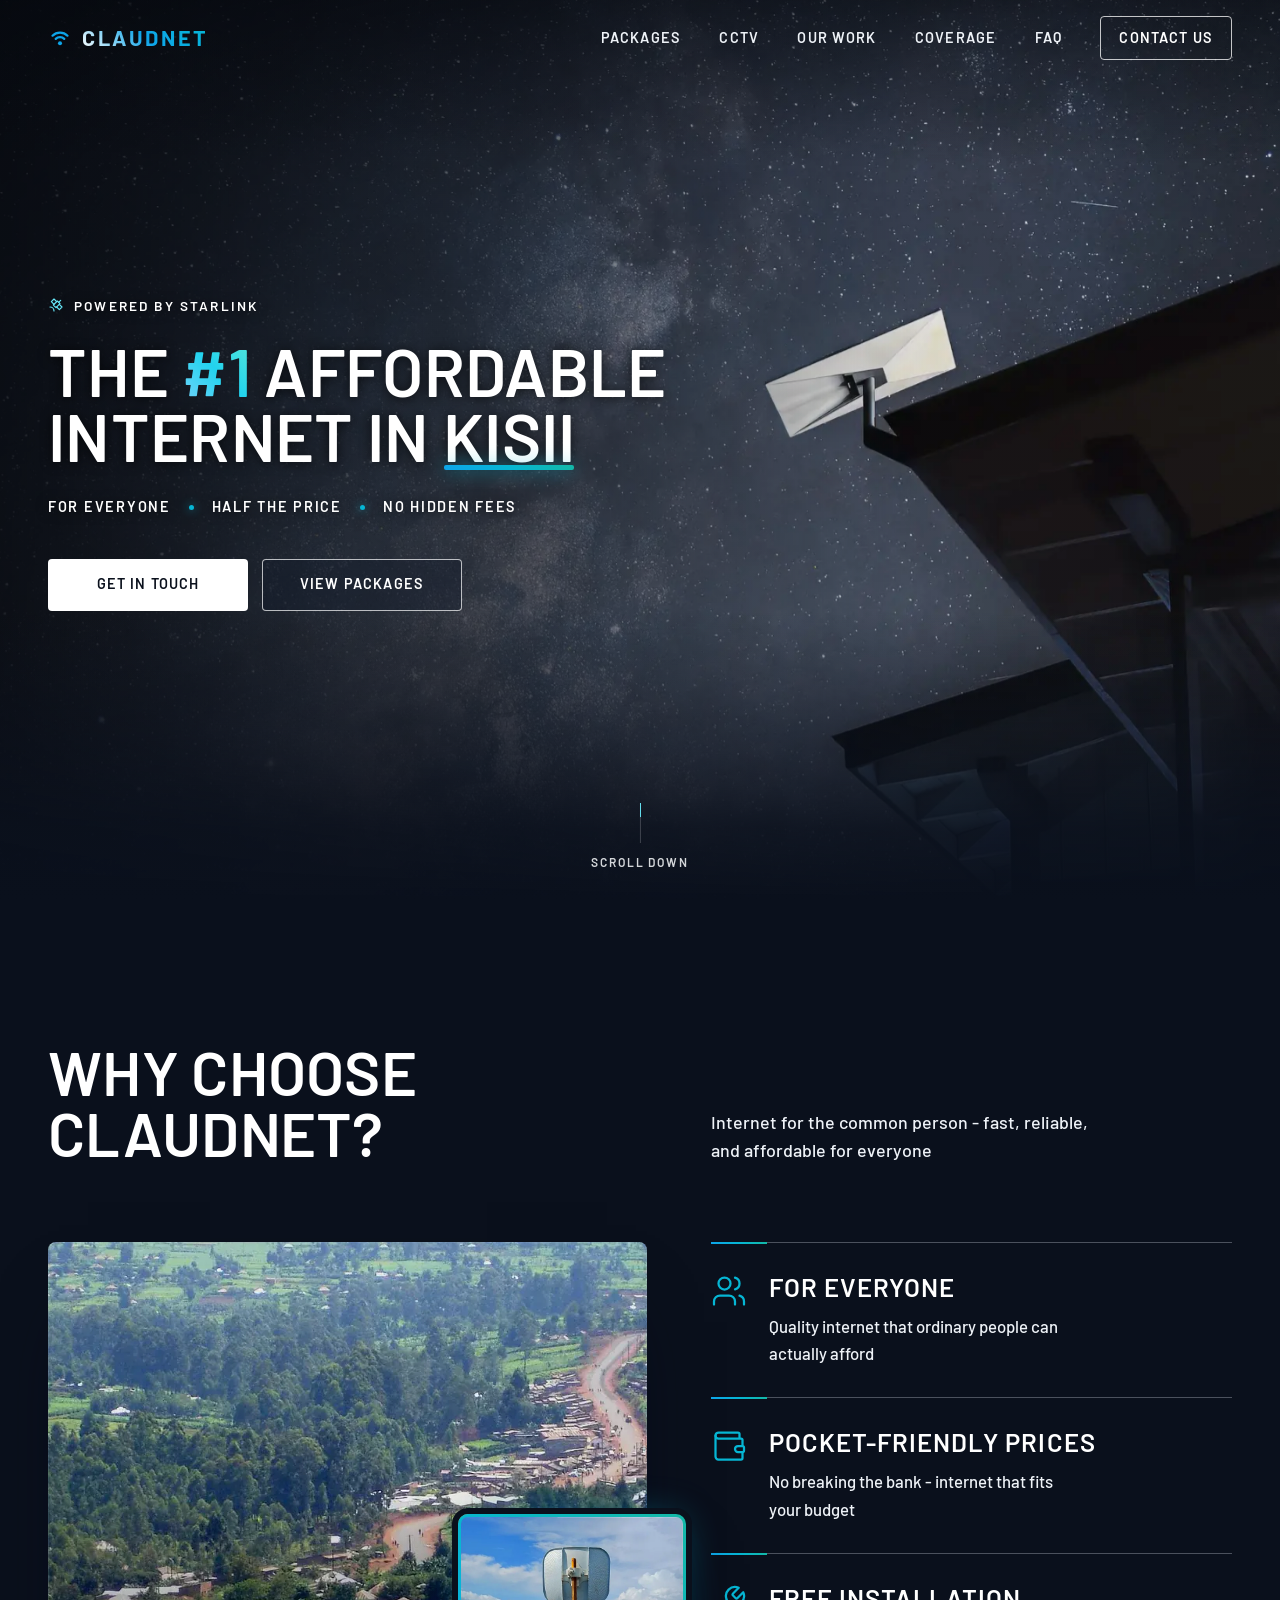
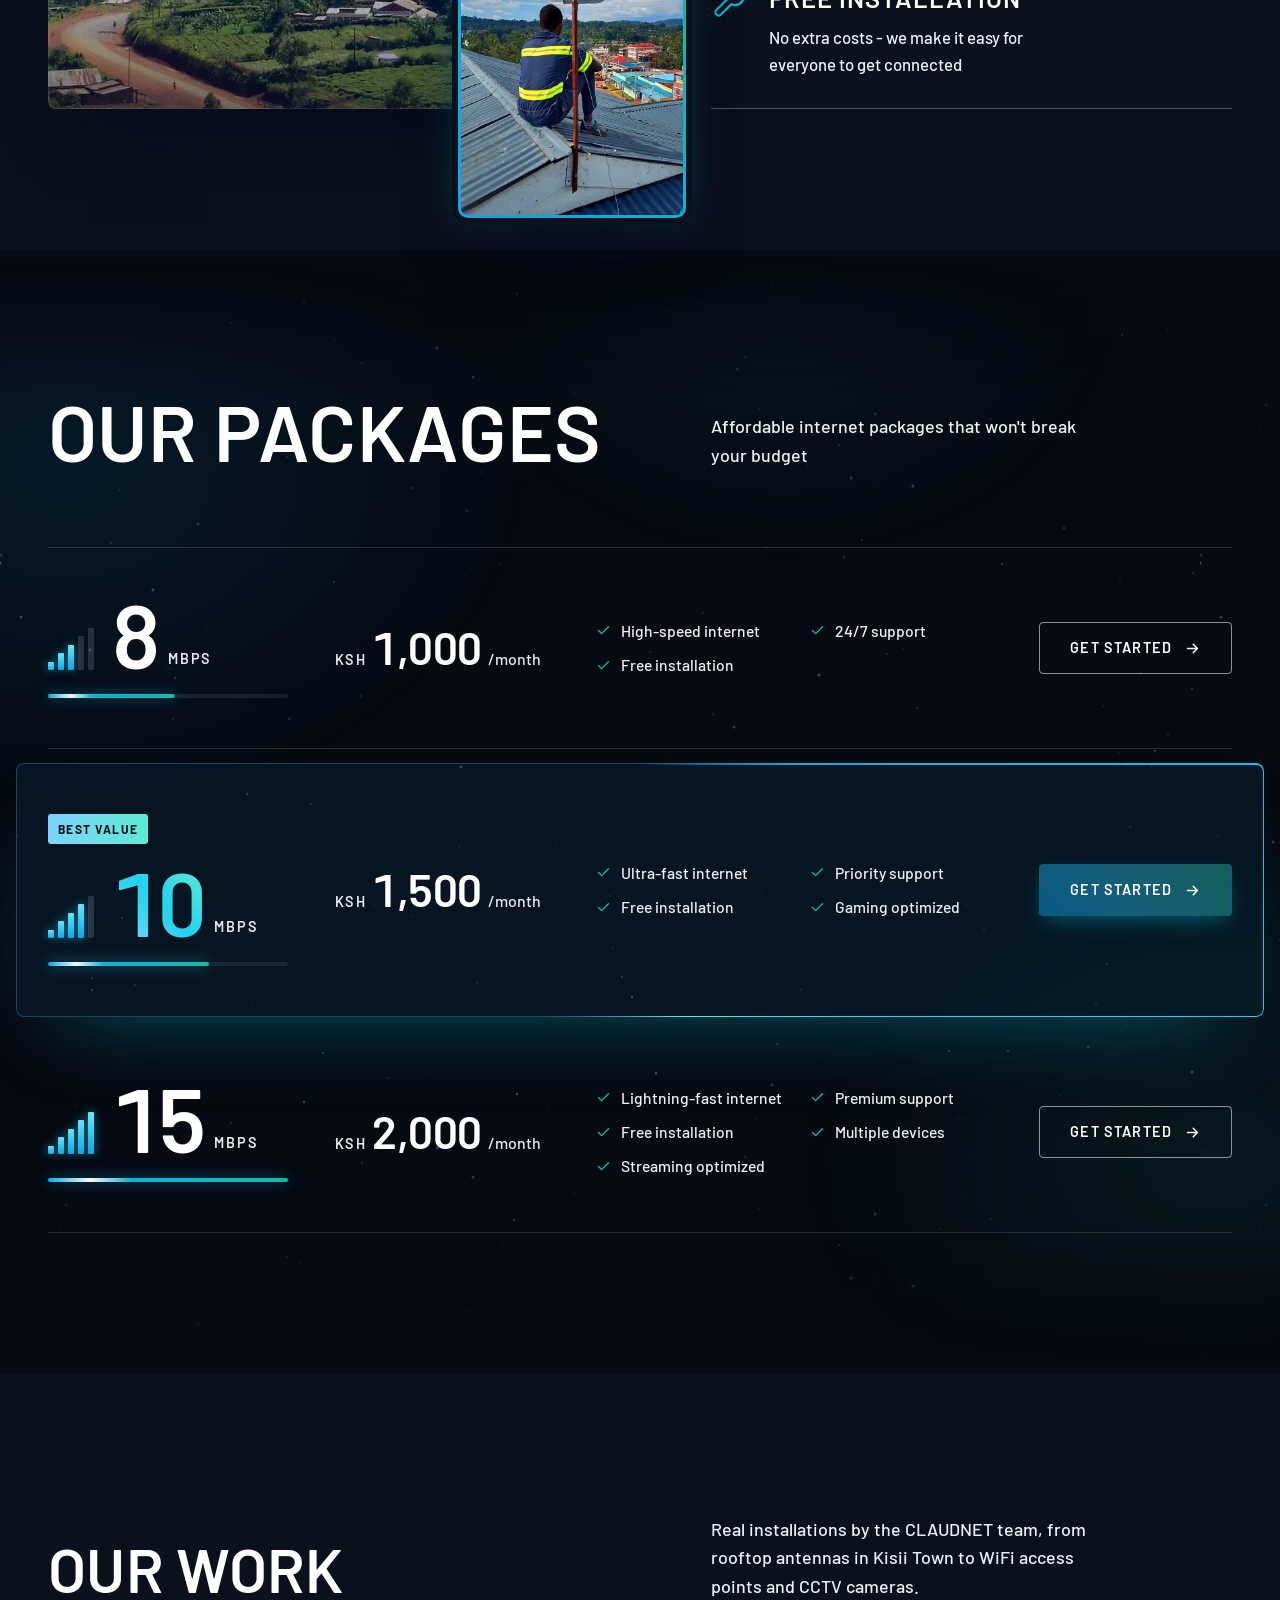
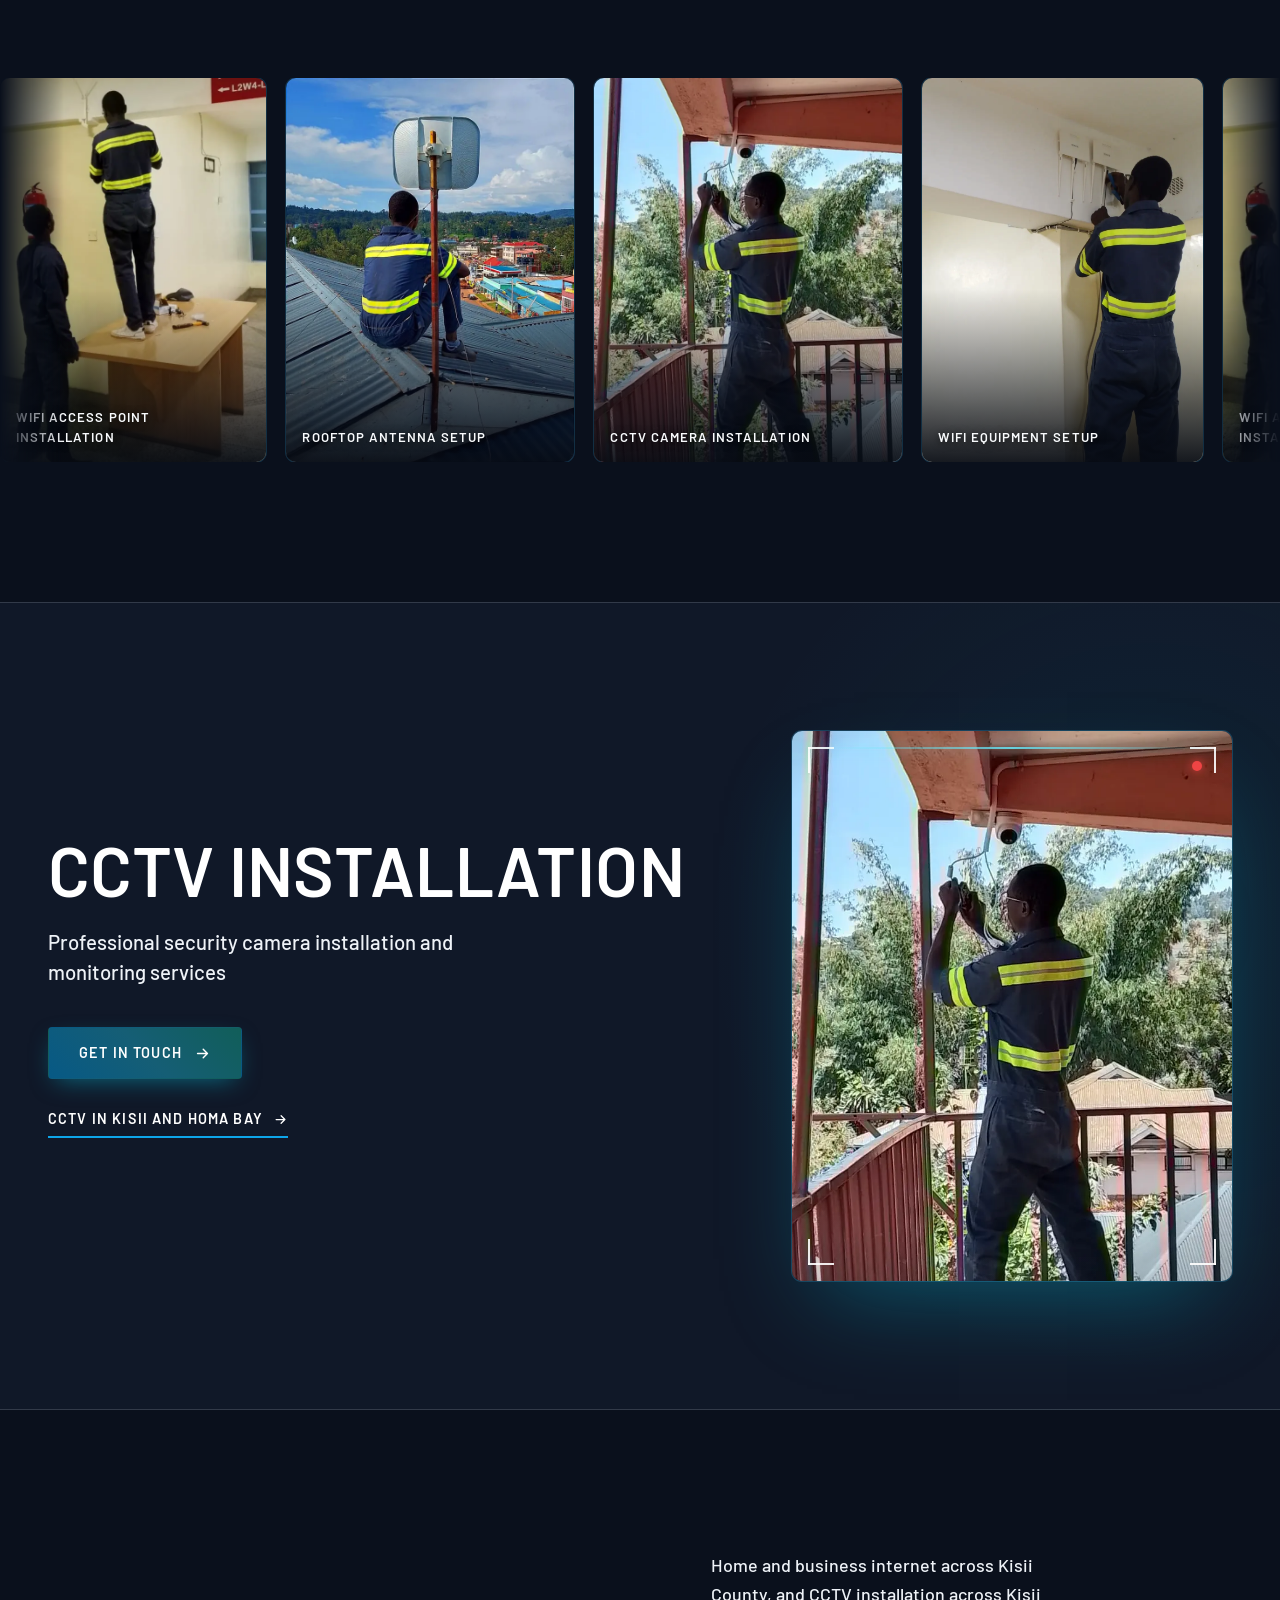
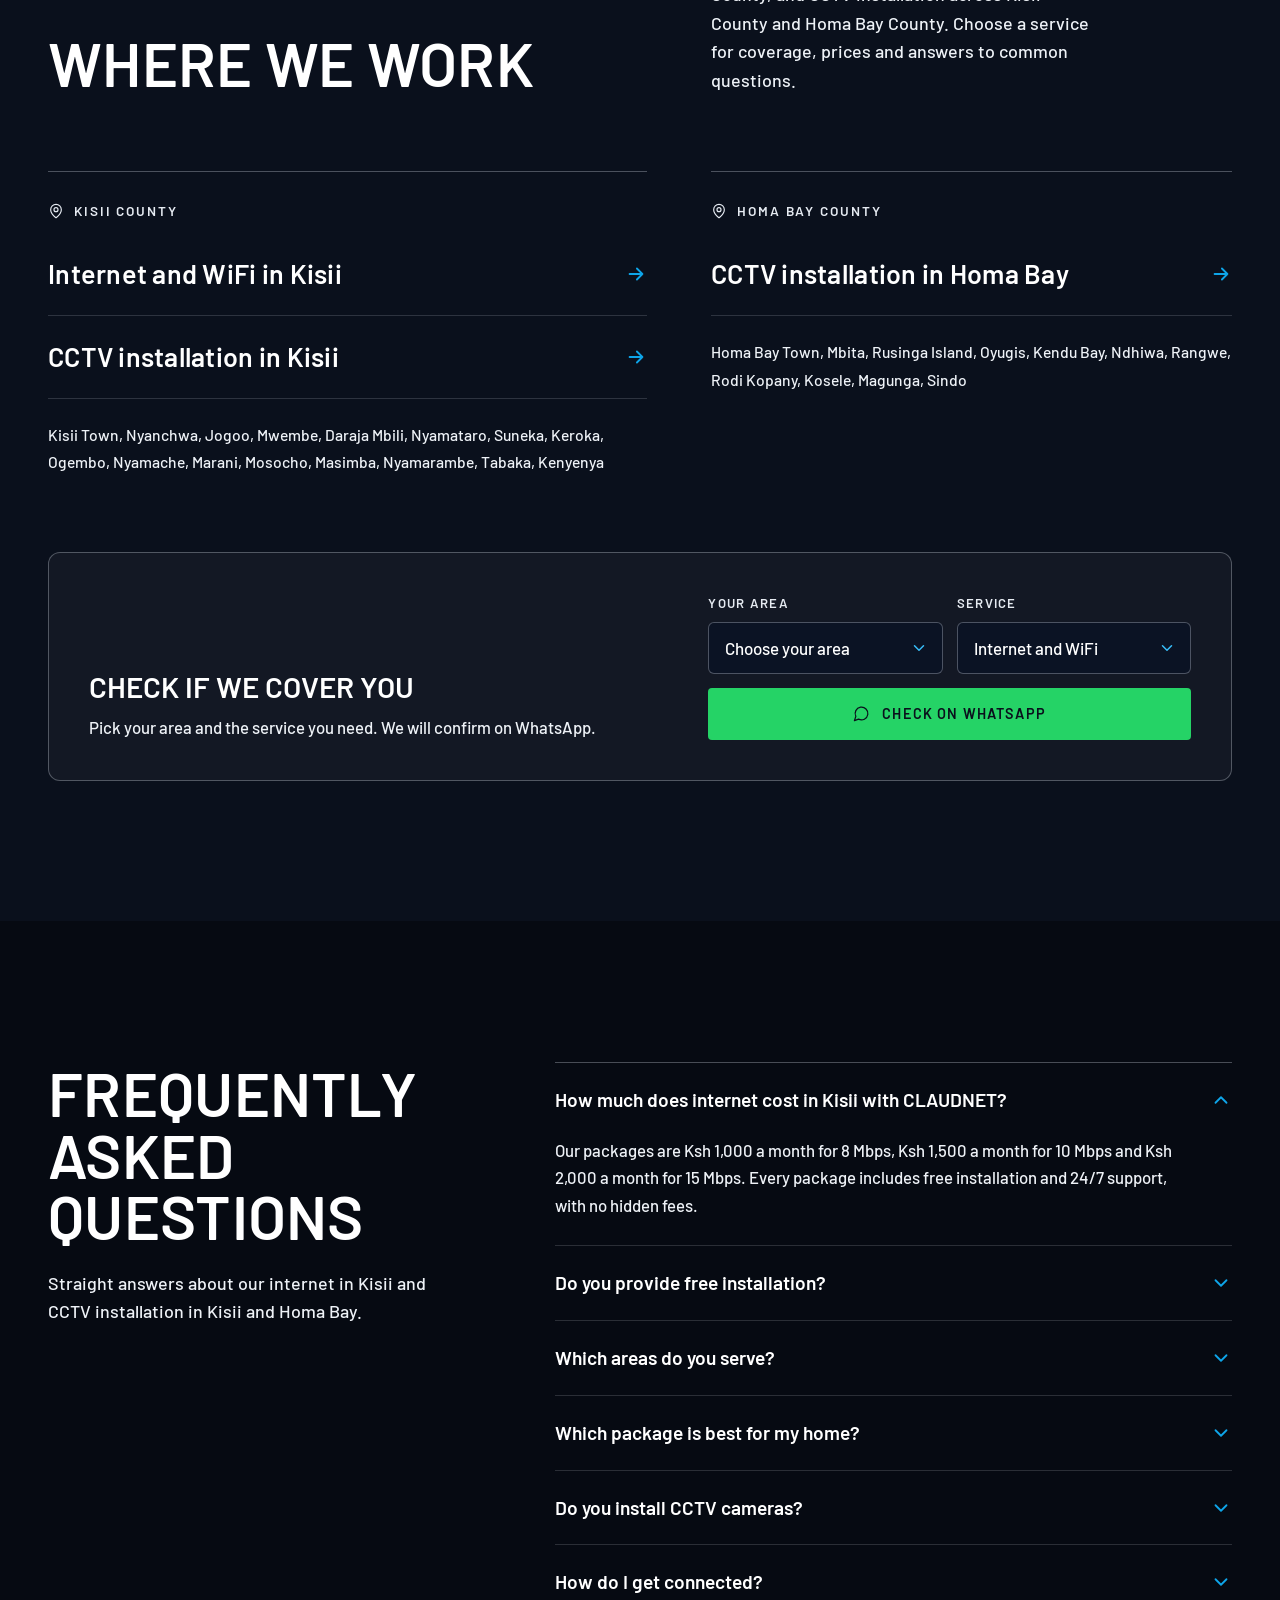
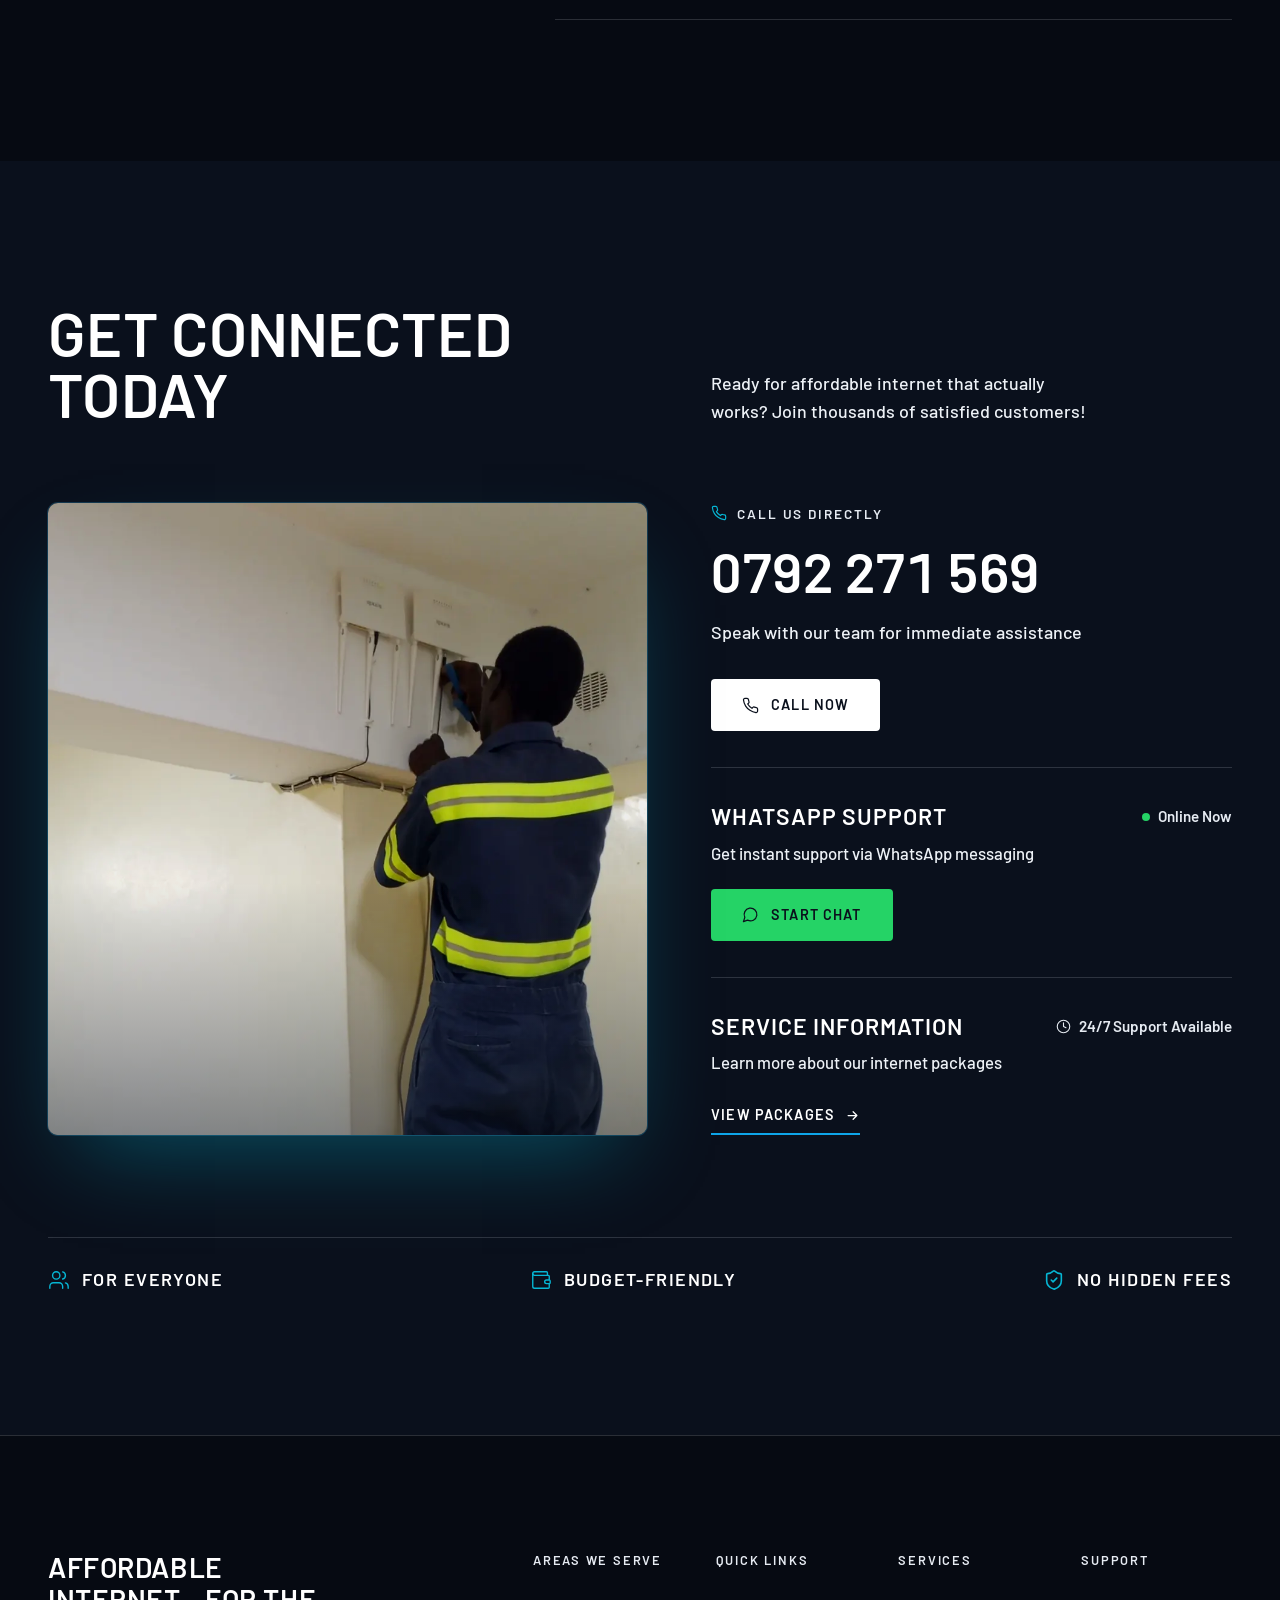
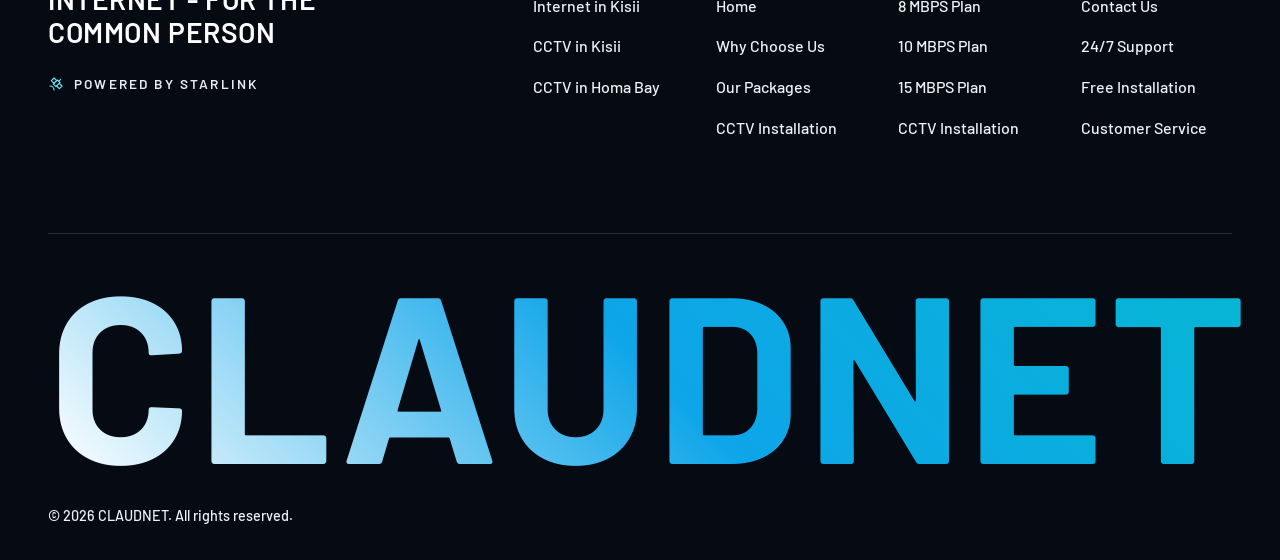
<file: index.html>
<!DOCTYPE html>
<html lang="en-KE">
<head>
    <meta charset="UTF-8">
    <meta name="viewport" content="width=device-width, initial-scale=1.0">
    <title>Internet &amp; WiFi in Kisii from Ksh 1,000 | CLAUDNET</title>
    <meta name="description" content="Affordable WiFi and internet in Kisii from Ksh 1,000/month. Free installation, no hidden fees and 24/7 support, plus CCTV installation in Kisii and Homa Bay.">
    <meta name="robots" content="index, follow, max-image-preview:large">
    <link rel="canonical" href="https://claudnet.com/">

    <meta property="og:type" content="website">
    <meta property="og:site_name" content="CLAUDNET">
    <meta property="og:locale" content="en_KE">
    <meta property="og:url" content="https://claudnet.com/">
    <meta property="og:title" content="Internet &amp; WiFi in Kisii from Ksh 1,000 | CLAUDNET">
    <meta property="og:description" content="Affordable WiFi and internet in Kisii from Ksh 1,000/month. Free installation, no hidden fees and 24/7 support, plus CCTV installation in Kisii and Homa Bay.">
    <meta property="og:image" content="https://claudnet.com/images/og/home.jpg">
    <meta property="og:image:width" content="1200">
    <meta property="og:image:height" content="630">
    <meta name="twitter:card" content="summary_large_image">
    <meta name="twitter:title" content="Internet &amp; WiFi in Kisii from Ksh 1,000 | CLAUDNET">
    <meta name="twitter:description" content="Affordable WiFi and internet in Kisii from Ksh 1,000/month. Free installation, no hidden fees and 24/7 support, plus CCTV installation in Kisii and Homa Bay.">
    <meta name="twitter:image" content="https://claudnet.com/images/og/home.jpg">

    <meta name="geo.region" content="KE">
    <meta name="geo.placename" content="Kisii, Kenya">
    <meta name="geo.position" content="-0.6773;34.7796">
    <meta name="ICBM" content="-0.6773, 34.7796">
    <meta name="theme-color" content="#0f172a">
    <meta name="format-detection" content="telephone=yes">
    <meta name="apple-mobile-web-app-title" content="CLAUDNET">
    <link rel="icon" href="/favicon.ico" sizes="48x48">
    <link rel="icon" href="/favicon.svg" type="image/svg+xml">
    <link rel="apple-touch-icon" href="/images/icons/apple-touch-icon.png">
    <link rel="manifest" href="/site.webmanifest">

    <link rel="preload" href="/fonts/barlow-500.woff2" as="font" type="font/woff2" crossorigin>
    <link rel="preload" href="/fonts/barlow-600.woff2" as="font" type="font/woff2" crossorigin>
    <link rel="preload" as="image" href="/images/night-sky-1600.webp" imagesrcset="/images/night-sky-1024.webp 1024w, /images/night-sky-1600.webp 1600w, /images/night-sky-2400.webp 2400w" imagesizes="(orientation: portrait) 1300px, 100vw" type="image/webp">
    <link rel="stylesheet" href="/styles.css">
    <script>document.documentElement.classList.add('js');</script>

    <script type="application/ld+json">
{
  "@context": "https://schema.org",
  "@graph": [
    {
      "@type": "WebSite",
      "@id": "https://claudnet.com/#website",
      "url": "https://claudnet.com/",
      "name": "CLAUDNET",
      "inLanguage": "en-KE",
      "publisher": {
        "@id": "https://claudnet.com/#business"
      }
    },
    {
      "@type": "LocalBusiness",
      "@id": "https://claudnet.com/#business",
      "name": "CLAUDNET",
      "additionalType": "https://en.wikipedia.org/wiki/Internet_service_provider",
      "description": "Affordable internet service provider in Kisii County, Kenya, and CCTV installer serving Kisii County and Homa Bay County. Home and business internet from Ksh 1,000 a month with free installation, powered by Starlink.",
      "url": "https://claudnet.com/",
      "logo": "https://claudnet.com/images/icons/icon-512.png",
      "image": [
        "https://claudnet.com/images/og/home.jpg",
        "https://claudnet.com/images/install-rooftop.webp",
        "https://claudnet.com/images/install-access-point.webp",
        "https://claudnet.com/images/install-cctv.webp"
      ],
      "telephone": "+254792271569",
      "priceRange": "KSh 1,000 - KSh 2,000",
      "currenciesAccepted": "KES",
      "address": {
        "@type": "PostalAddress",
        "streetAddress": "Kisii Town",
        "addressLocality": "Kisii",
        "addressRegion": "Kisii County",
        "postalCode": "40200",
        "addressCountry": "KE"
      },
      "geo": {
        "@type": "GeoCoordinates",
        "latitude": -0.6773,
        "longitude": 34.7796
      },
      "openingHoursSpecification": [
        {
          "@type": "OpeningHoursSpecification",
          "dayOfWeek": [
            "Monday",
            "Tuesday",
            "Wednesday",
            "Thursday",
            "Friday",
            "Saturday",
            "Sunday"
          ],
          "opens": "00:00",
          "closes": "23:59"
        }
      ],
      "areaServed": [
        {
          "@type": "AdministrativeArea",
          "name": "Kisii County"
        },
        {
          "@type": "AdministrativeArea",
          "name": "Homa Bay County"
        },
        {
          "@type": "City",
          "name": "Kisii",
          "containedInPlace": {
            "@type": "AdministrativeArea",
            "name": "Kisii County"
          }
        },
        {
          "@type": "City",
          "name": "Suneka",
          "containedInPlace": {
            "@type": "AdministrativeArea",
            "name": "Kisii County"
          }
        },
        {
          "@type": "City",
          "name": "Keroka",
          "containedInPlace": {
            "@type": "AdministrativeArea",
            "name": "Kisii County"
          }
        },
        {
          "@type": "City",
          "name": "Ogembo",
          "containedInPlace": {
            "@type": "AdministrativeArea",
            "name": "Kisii County"
          }
        },
        {
          "@type": "City",
          "name": "Nyamache",
          "containedInPlace": {
            "@type": "AdministrativeArea",
            "name": "Kisii County"
          }
        },
        {
          "@type": "City",
          "name": "Marani",
          "containedInPlace": {
            "@type": "AdministrativeArea",
            "name": "Kisii County"
          }
        },
        {
          "@type": "City",
          "name": "Tabaka",
          "containedInPlace": {
            "@type": "AdministrativeArea",
            "name": "Kisii County"
          }
        },
        {
          "@type": "City",
          "name": "Homa Bay",
          "containedInPlace": {
            "@type": "AdministrativeArea",
            "name": "Homa Bay County"
          }
        },
        {
          "@type": "City",
          "name": "Mbita",
          "containedInPlace": {
            "@type": "AdministrativeArea",
            "name": "Homa Bay County"
          }
        },
        {
          "@type": "City",
          "name": "Oyugis",
          "containedInPlace": {
            "@type": "AdministrativeArea",
            "name": "Homa Bay County"
          }
        },
        {
          "@type": "City",
          "name": "Kendu Bay",
          "containedInPlace": {
            "@type": "AdministrativeArea",
            "name": "Homa Bay County"
          }
        },
        {
          "@type": "City",
          "name": "Ndhiwa",
          "containedInPlace": {
            "@type": "AdministrativeArea",
            "name": "Homa Bay County"
          }
        },
        {
          "@type": "City",
          "name": "Rangwe",
          "containedInPlace": {
            "@type": "AdministrativeArea",
            "name": "Homa Bay County"
          }
        }
      ],
      "contactPoint": {
        "@type": "ContactPoint",
        "telephone": "+254792271569",
        "contactType": "customer service",
        "areaServed": "KE",
        "availableLanguage": [
          "English",
          "Swahili"
        ]
      },
      "knowsAbout": [
        "Internet service",
        "WiFi installation",
        "Starlink",
        "CCTV installation",
        "Security cameras"
      ],
      "hasOfferCatalog": {
        "@type": "OfferCatalog",
        "name": "CLAUDNET services",
        "itemListElement": [
          {
            "@type": "Offer",
            "price": "1000",
            "priceCurrency": "KES",
            "priceSpecification": {
              "@type": "UnitPriceSpecification",
              "price": "1000",
              "priceCurrency": "KES",
              "unitText": "MONTH"
            },
            "itemOffered": {
              "@type": "Service",
              "name": "8 Mbps home and business internet",
              "serviceType": "Internet service",
              "areaServed": {
                "@type": "AdministrativeArea",
                "name": "Kisii County"
              }
            }
          },
          {
            "@type": "Offer",
            "price": "1500",
            "priceCurrency": "KES",
            "priceSpecification": {
              "@type": "UnitPriceSpecification",
              "price": "1500",
              "priceCurrency": "KES",
              "unitText": "MONTH"
            },
            "itemOffered": {
              "@type": "Service",
              "name": "10 Mbps home and business internet",
              "serviceType": "Internet service",
              "areaServed": {
                "@type": "AdministrativeArea",
                "name": "Kisii County"
              }
            }
          },
          {
            "@type": "Offer",
            "price": "2000",
            "priceCurrency": "KES",
            "priceSpecification": {
              "@type": "UnitPriceSpecification",
              "price": "2000",
              "priceCurrency": "KES",
              "unitText": "MONTH"
            },
            "itemOffered": {
              "@type": "Service",
              "name": "15 Mbps home and business internet",
              "serviceType": "Internet service",
              "areaServed": {
                "@type": "AdministrativeArea",
                "name": "Kisii County"
              }
            }
          },
          {
            "@type": "Offer",
            "itemOffered": {
              "@type": "Service",
              "name": "CCTV installation",
              "serviceType": "CCTV installation",
              "url": "https://claudnet.com/cctv-installation/"
            }
          }
        ]
      }
    },
    {
      "@type": "WebPage",
      "@id": "https://claudnet.com/#webpage",
      "url": "https://claudnet.com/",
      "name": "Internet & WiFi in Kisii from Ksh 1,000 | CLAUDNET",
      "description": "Affordable WiFi and internet in Kisii from Ksh 1,000/month. Free installation, no hidden fees and 24/7 support, plus CCTV installation in Kisii and Homa Bay.",
      "isPartOf": {
        "@id": "https://claudnet.com/#website"
      },
      "about": {
        "@id": "https://claudnet.com/#business"
      },
      "inLanguage": "en-KE",
      "primaryImageOfPage": "https://claudnet.com/images/og/home.jpg"
    },
    {
      "@type": "FAQPage",
      "mainEntity": [
        {
          "@type": "Question",
          "name": "How much does internet cost in Kisii with CLAUDNET?",
          "acceptedAnswer": {
            "@type": "Answer",
            "text": "Our packages are Ksh 1,000 a month for 8 Mbps, Ksh 1,500 a month for 10 Mbps and Ksh 2,000 a month for 15 Mbps. Every package includes free installation and 24/7 support, with no hidden fees."
          }
        },
        {
          "@type": "Question",
          "name": "Do you provide free installation?",
          "acceptedAnswer": {
            "@type": "Answer",
            "text": "Yes. Installation is free on every internet package, and there are no extra costs."
          }
        },
        {
          "@type": "Question",
          "name": "Which areas do you serve?",
          "acceptedAnswer": {
            "@type": "Answer",
            "text": "Our internet covers Kisii Town and areas across Kisii County such as Suneka, Keroka, Ogembo, Nyamache and Marani. We install CCTV across Kisii County and Homa Bay County. Call or WhatsApp 0792 271 569 to confirm coverage at your exact location."
          }
        },
        {
          "@type": "Question",
          "name": "Which package is best for my home?",
          "acceptedAnswer": {
            "@type": "Answer",
            "text": "8 Mbps suits browsing, WhatsApp and YouTube for a small household. 10 Mbps is our best value and handles streaming and gaming comfortably. 15 Mbps is built for busy homes and offices with many devices streaming at the same time."
          }
        },
        {
          "@type": "Question",
          "name": "Do you install CCTV cameras?",
          "acceptedAnswer": {
            "@type": "Answer",
            "text": "Yes. We install CCTV systems for homes and businesses across Kisii County and Homa Bay County, and set them up so you can watch your cameras live on your phone."
          }
        },
        {
          "@type": "Question",
          "name": "How do I get connected?",
          "acceptedAnswer": {
            "@type": "Answer",
            "text": "Call us on 0792 271 569 or send a WhatsApp message with your location and the package you want. We will confirm coverage and book your free installation."
          }
        }
      ]
    }
  ]
}
    </script>
</head>
<body>
    <!-- Icon sprite -->
    <svg class="sprite" aria-hidden="true" focusable="false">
        <symbol id="i-signal" viewBox="0 0 32 32"><circle cx="16" cy="23" r="2.7" fill="currentColor"/><path d="M10.3 17.2a8 8 0 0 1 11.4 0M6 12.9a14 14 0 0 1 20 0" fill="none" stroke="currentColor" stroke-width="3" stroke-linecap="round"/></symbol>
        <symbol id="i-satellite" viewBox="0 0 24 24"><g fill="none" stroke="currentColor" stroke-width="1.75" stroke-linecap="round" stroke-linejoin="round"><path d="M13 7 9 3 5 7l4 4"/><path d="m17 11 4 4-4 4-4-4"/><path d="m8 12 4 4 6-6-4-4Z"/><path d="m16 8 3-3"/><path d="M9 21a6 6 0 0 0-6-6"/></g></symbol>
        <symbol id="i-users" viewBox="0 0 24 24"><g fill="none" stroke="currentColor" stroke-width="1.5" stroke-linecap="round" stroke-linejoin="round"><path d="M16 21v-2a4 4 0 0 0-4-4H6a4 4 0 0 0-4 4v2"/><circle cx="9" cy="7" r="4"/><path d="M22 21v-2a4 4 0 0 0-3-3.87"/><path d="M16 3.13a4 4 0 0 1 0 7.75"/></g></symbol>
        <symbol id="i-wallet" viewBox="0 0 24 24"><g fill="none" stroke="currentColor" stroke-width="1.5" stroke-linecap="round" stroke-linejoin="round"><path d="M19 7V4a1 1 0 0 0-1-1H5a2 2 0 0 0 0 4h15a1 1 0 0 1 1 1v4h-3a2 2 0 0 0 0 4h3a1 1 0 0 0 1-1v-2a1 1 0 0 0-1-1"/><path d="M3 5v14a2 2 0 0 0 2 2h15a1 1 0 0 0 1-1v-4"/></g></symbol>
        <symbol id="i-wrench" viewBox="0 0 24 24"><path d="M14.7 6.3a1 1 0 0 0 0 1.4l1.6 1.6a1 1 0 0 0 1.4 0l3.77-3.77a6 6 0 0 1-7.94 7.94l-6.91 6.91a2.12 2.12 0 0 1-3-3l6.91-6.91a6 6 0 0 1 7.94-7.94l-3.76 3.76z" fill="none" stroke="currentColor" stroke-width="1.5" stroke-linecap="round" stroke-linejoin="round"/></symbol>
        <symbol id="i-shield" viewBox="0 0 24 24"><g fill="none" stroke="currentColor" stroke-width="1.75" stroke-linecap="round" stroke-linejoin="round"><path d="M20 13c0 5-3.5 7.5-7.66 8.95a1 1 0 0 1-.67-.01C7.5 20.5 4 18 4 13V6a1 1 0 0 1 1-1c2 0 4.5-1.2 6.24-2.72a1.17 1.17 0 0 1 1.52 0C14.51 3.81 17 5 19 5a1 1 0 0 1 1 1z"/><path d="m9 12 2 2 4-4"/></g></symbol>
        <symbol id="i-check" viewBox="0 0 24 24"><path d="M20 6 9 17l-5-5" fill="none" stroke="currentColor" stroke-width="2.25" stroke-linecap="round" stroke-linejoin="round"/></symbol>
        <symbol id="i-arrow" viewBox="0 0 24 24"><path d="M5 12h14M13 6l6 6-6 6" fill="none" stroke="currentColor" stroke-width="2" stroke-linecap="round" stroke-linejoin="round"/></symbol>
        <symbol id="i-phone" viewBox="0 0 24 24"><path d="M22 16.92v3a2 2 0 0 1-2.18 2 19.79 19.79 0 0 1-8.63-3.07 19.5 19.5 0 0 1-6-6 19.79 19.79 0 0 1-3.07-8.67A2 2 0 0 1 4.11 2h3a2 2 0 0 1 2 1.72 12.84 12.84 0 0 0 .7 2.81 2 2 0 0 1-.45 2.11L8.09 9.91a16 16 0 0 0 6 6l1.27-1.27a2 2 0 0 1 2.11-.45 12.84 12.84 0 0 0 2.81.7A2 2 0 0 1 22 16.92z" fill="none" stroke="currentColor" stroke-width="1.75" stroke-linecap="round" stroke-linejoin="round"/></symbol>
        <symbol id="i-chat" viewBox="0 0 24 24"><path d="M7.9 20A9 9 0 1 0 4 16.1L2 22Z" fill="none" stroke="currentColor" stroke-width="1.75" stroke-linecap="round" stroke-linejoin="round"/></symbol>
        <symbol id="i-clock" viewBox="0 0 24 24"><g fill="none" stroke="currentColor" stroke-width="1.75" stroke-linecap="round" stroke-linejoin="round"><circle cx="12" cy="12" r="10"/><path d="M12 6v6l4 2"/></g></symbol>
        <symbol id="i-pin" viewBox="0 0 24 24"><g fill="none" stroke="currentColor" stroke-width="1.75" stroke-linecap="round" stroke-linejoin="round"><path d="M20 10c0 4.99-5.54 10.19-7.4 11.8a1 1 0 0 1-1.2 0C9.54 20.19 4 14.99 4 10a8 8 0 0 1 16 0"/><circle cx="12" cy="10" r="3"/></g></symbol>
        <symbol id="i-video" viewBox="0 0 24 24"><g fill="none" stroke="currentColor" stroke-width="1.5" stroke-linecap="round" stroke-linejoin="round"><path d="m16 13 5.2 3.5a.5.5 0 0 0 .8-.4V7.9a.5.5 0 0 0-.8-.4L16 10.5"/><rect x="2" y="6" width="14" height="12" rx="2"/></g></symbol>
        <symbol id="i-moon" viewBox="0 0 24 24"><path d="M12 3a6 6 0 0 0 9 9 9 9 0 1 1-9-9Z" fill="none" stroke="currentColor" stroke-width="1.5" stroke-linecap="round" stroke-linejoin="round"/></symbol>
        <symbol id="i-drive" viewBox="0 0 24 24"><g fill="none" stroke="currentColor" stroke-width="1.5" stroke-linecap="round" stroke-linejoin="round"><path d="M22 12H2"/><path d="M5.45 5.11 2 12v6a2 2 0 0 0 2 2h16a2 2 0 0 0 2-2v-6l-3.45-6.89A2 2 0 0 0 16.76 4H7.24a2 2 0 0 0-1.79 1.11z"/><path d="M6 16h.01M10 16h.01"/></g></symbol>
        <symbol id="i-phone-screen" viewBox="0 0 24 24"><g fill="none" stroke="currentColor" stroke-width="1.5" stroke-linecap="round" stroke-linejoin="round"><rect x="5" y="2" width="14" height="20" rx="2"/><path d="M12 18h.01"/></g></symbol>
        <symbol id="i-clipboard" viewBox="0 0 24 24"><g fill="none" stroke="currentColor" stroke-width="1.5" stroke-linecap="round" stroke-linejoin="round"><rect x="8" y="2" width="8" height="4" rx="1"/><path d="M16 4h2a2 2 0 0 1 2 2v14a2 2 0 0 1-2 2H6a2 2 0 0 1-2-2V6a2 2 0 0 1 2-2h2"/><path d="M12 11h4M12 16h4M8 11h.01M8 16h.01"/></g></symbol>
        <symbol id="i-home" viewBox="0 0 24 24"><g fill="none" stroke="currentColor" stroke-width="1.5" stroke-linecap="round" stroke-linejoin="round"><path d="M3 10 12 3l9 7v10a1 1 0 0 1-1 1h-5v-6H9v6H4a1 1 0 0 1-1-1z"/></g></symbol>
        <symbol id="i-store" viewBox="0 0 24 24"><g fill="none" stroke="currentColor" stroke-width="1.5" stroke-linecap="round" stroke-linejoin="round"><path d="M3 9l1.5-5h15L21 9"/><path d="M3 9a3 3 0 0 0 6 0 3 3 0 0 0 6 0 3 3 0 0 0 6 0"/><path d="M5 11.5V20h14v-8.5"/><path d="M10 20v-5h4v5"/></g></symbol>
        <symbol id="i-school" viewBox="0 0 24 24"><g fill="none" stroke="currentColor" stroke-width="1.5" stroke-linecap="round" stroke-linejoin="round"><path d="M22 10 12 5 2 10l10 5 10-5z"/><path d="M6 12v5c3 2 9 2 12 0v-5"/><path d="M22 10v6"/></g></symbol>
        <symbol id="i-church" viewBox="0 0 24 24"><g fill="none" stroke="currentColor" stroke-width="1.5" stroke-linecap="round" stroke-linejoin="round"><path d="M12 2v6M9.5 4.5h5"/><path d="M5 22V12l7-4 7 4v10"/><path d="M10 22v-5a2 2 0 0 1 4 0v5"/><path d="M3 22h18"/></g></symbol>
        <symbol id="i-plus" viewBox="0 0 24 24"><g fill="none" stroke="currentColor" stroke-width="1.5" stroke-linecap="round" stroke-linejoin="round"><rect x="3" y="3" width="18" height="18" rx="3"/><path d="M12 8v8M8 12h8"/></g></symbol>
        <symbol id="i-building" viewBox="0 0 24 24"><g fill="none" stroke="currentColor" stroke-width="1.5" stroke-linecap="round" stroke-linejoin="round"><rect x="4" y="2" width="16" height="20" rx="1"/><path d="M9 22v-4h6v4"/><path d="M8 6h.01M12 6h.01M16 6h.01M8 10h.01M12 10h.01M16 10h.01M8 14h.01M12 14h.01M16 14h.01"/></g></symbol>
        <symbol id="i-bed" viewBox="0 0 24 24"><g fill="none" stroke="currentColor" stroke-width="1.5" stroke-linecap="round" stroke-linejoin="round"><path d="M2 20v-8a2 2 0 0 1 2-2h16a2 2 0 0 1 2 2v8"/><path d="M4 10V6a2 2 0 0 1 2-2h12a2 2 0 0 1 2 2v4"/><path d="M12 4v6"/><path d="M2 17h20"/></g></symbol>
        <symbol id="i-chevron" viewBox="0 0 24 24"><path d="m6 9 6 6 6-6" fill="none" stroke="currentColor" stroke-width="2" stroke-linecap="round" stroke-linejoin="round"/></symbol>
    </svg>

    <a class="skip-link" href="#main">Skip to content</a>

    <!-- Navigation -->
    <header class="nav" id="nav">
        <div class="wrap nav-inner">
            <a class="brand" href="#home" aria-label="CLAUDNET home">
                <svg class="brand-mark" aria-hidden="true"><use href="#i-signal"/></svg>
                <span class="logo-text">CLAUD<span>NET</span></span>
            </a>
            <nav class="nav-links" id="navLinks" aria-label="Main">
                <a href="#packages">Packages</a>
                <a href="#cctv">CCTV</a>
                <a href="#work">Our Work</a>
                <a href="#areas">Coverage</a>
                <a href="#faq">FAQ</a>
                <a href="#contact" class="nav-cta">Contact Us</a>
                <div class="nav-menu-actions">
                    <a href="tel:+254792271569" class="btn btn--light"><svg aria-hidden="true"><use href="#i-phone"/></svg><span>Call Now</span></a>
                    <button class="btn btn--wa" type="button" onclick="contactWhatsApp('WhatsApp Support')"><svg aria-hidden="true"><use href="#i-chat"/></svg><span>Start Chat</span></button>
                </div>
            </nav>
            <button class="hamburger" id="hamburger" type="button" aria-label="Menu" aria-controls="navLinks" aria-expanded="false">
                <span></span>
                <span></span>
            </button>
        </div>
    </header>

    <main id="main">
        <!-- Hero -->
        <section id="home" class="hero">
            <div class="hero-media" aria-hidden="true">
                <img class="hero-photo" src="/images/night-sky-1600.webp" srcset="/images/night-sky-1024.webp 1024w, /images/night-sky-1600.webp 1600w, /images/night-sky-2400.webp 2400w" sizes="(orientation: portrait) 1300px, 100vw" alt="" width="2400" height="1640" fetchpriority="high">
                <div class="hero-shade"></div>
            </div>

            <div class="wrap hero-inner">
                <p class="eyebrow">
                    <svg aria-hidden="true"><use href="#i-satellite"/></svg>
                    <span>Powered by Starlink</span>
                </p>
                <h1 class="hero-title"><span class="line">The <span class="highlight">#1</span> Affordable</span> <span class="line">Internet in <span class="place">Kisii</span></span></h1>
                <ul class="hero-claims">
                    <li>FOR EVERYONE</li>
                    <li>HALF THE PRICE</li>
                    <li>NO HIDDEN FEES</li>
                </ul>
                <div class="hero-actions">
                    <button class="btn btn--light" type="button" onclick="contactWhatsApp('Get in Touch')">
                        <span>Get in Touch</span>
                    </button>
                    <a class="btn btn--outline" href="#packages">
                        <span>View Packages</span>
                    </a>
                </div>
            </div>

            <a class="scroll-cue" href="#benefits">
                <i aria-hidden="true"></i>
                <span>Scroll Down</span>
            </a>
        </section>

        <!-- Benefits -->
        <section id="benefits" class="section section--base">
            <div class="wrap">
                <div class="section-head" data-reveal>
                    <h2 class="section-title">Why Choose CLAUDNET?</h2>
                    <p class="section-lede">Internet for the common person - fast, reliable, and affordable for everyone</p>
                </div>
                <div class="benefits-layout">
                    <div class="benefits-media">
                        <figure class="kisii-shot" data-reveal>
                            <img src="/images/kisii-hills.webp" alt="Green hills and homes along a red dirt road in Kisii County, Kenya, where CLAUDNET provides internet" width="860" height="610" loading="lazy" decoding="async">
                        </figure>
                        <div class="field-float">
                            <figure class="field-shot" data-reveal style="--d:2">
                                <img src="/images/install-rooftop.webp" alt="CLAUDNET technician on a rooftop beside a wireless antenna, overlooking Kisii Town" width="660" height="880" loading="lazy" decoding="async">
                            </figure>
                        </div>
                    </div>
                    <ul class="benefits">
                        <li class="benefit" data-reveal>
                            <svg class="benefit-icon" aria-hidden="true"><use href="#i-users"/></svg>
                            <h3>For Everyone</h3>
                            <p>Quality internet that ordinary people can actually afford</p>
                        </li>
                        <li class="benefit" data-reveal style="--d:1">
                            <svg class="benefit-icon" aria-hidden="true"><use href="#i-wallet"/></svg>
                            <h3>Pocket-Friendly Prices</h3>
                            <p>No breaking the bank - internet that fits your budget</p>
                        </li>
                        <li class="benefit" data-reveal style="--d:2">
                            <svg class="benefit-icon" aria-hidden="true"><use href="#i-wrench"/></svg>
                            <h3>Free Installation</h3>
                            <p>No extra costs - we make it easy for everyone to get connected</p>
                        </li>
                    </ul>
                </div>
            </div>
        </section>

        <!-- Packages -->
        <section id="packages" class="section packages">
            <div class="packages-sky" aria-hidden="true"></div>
            <div class="wrap">
                <div class="section-head" data-reveal>
                    <h2 class="section-title">Our Packages</h2>
                    <p class="section-lede">Affordable internet packages that won't break your budget</p>
                </div>

                <div class="plans">
                    <article class="plan" data-reveal>
                        <div class="plan-speed">
                            <p class="speed"><span class="bars" aria-hidden="true" data-lit="3"><i></i><i></i><i></i><i></i><i></i></span><span class="n" data-count="8">8</span> <span class="u">MBPS</span></p>
                            <div class="meter" aria-hidden="true" style="--flow:2.4s"><i style="--w:53%"><b></b></i></div>
                        </div>
                        <p class="plan-price">
                            <span class="currency">Ksh</span>
                            <span class="amount" data-count="1000">1,000</span>
                            <span class="period">/month</span>
                        </p>
                        <ul class="plan-features">
                            <li><svg aria-hidden="true"><use href="#i-check"/></svg>High-speed internet</li>
                            <li><svg aria-hidden="true"><use href="#i-check"/></svg>24/7 support</li>
                            <li><svg aria-hidden="true"><use href="#i-check"/></svg>Free installation</li>
                        </ul>
                        <button class="btn btn--line plan-cta" type="button" onclick="contactWhatsApp('8 MBPS')">
                            <span>Get Started</span>
                            <svg aria-hidden="true"><use href="#i-arrow"/></svg>
                        </button>
                    </article>

                    <article class="plan plan--best" data-reveal style="--d:1">
                        <span class="plan-ring" aria-hidden="true"></span>
                        <div class="plan-speed">
                            <p class="plan-tag">Best Value</p>
                            <p class="speed"><span class="bars" aria-hidden="true" data-lit="4"><i></i><i></i><i></i><i></i><i></i></span><span class="n" data-count="10">10</span> <span class="u">MBPS</span></p>
                            <div class="meter" aria-hidden="true" style="--flow:1.7s"><i style="--w:67%"><b></b></i></div>
                        </div>
                        <p class="plan-price">
                            <span class="currency">Ksh</span>
                            <span class="amount" data-count="1500">1,500</span>
                            <span class="period">/month</span>
                        </p>
                        <ul class="plan-features">
                            <li><svg aria-hidden="true"><use href="#i-check"/></svg>Ultra-fast internet</li>
                            <li><svg aria-hidden="true"><use href="#i-check"/></svg>Priority support</li>
                            <li><svg aria-hidden="true"><use href="#i-check"/></svg>Free installation</li>
                            <li><svg aria-hidden="true"><use href="#i-check"/></svg>Gaming optimized</li>
                        </ul>
                        <button class="btn btn--grad btn--shine plan-cta" type="button" onclick="contactWhatsApp('10 MBPS')">
                            <span>Get Started</span>
                            <svg aria-hidden="true"><use href="#i-arrow"/></svg>
                        </button>
                    </article>

                    <article class="plan" data-reveal style="--d:2">
                        <div class="plan-speed">
                            <p class="speed"><span class="bars" aria-hidden="true" data-lit="5"><i></i><i></i><i></i><i></i><i></i></span><span class="n" data-count="15">15</span> <span class="u">MBPS</span></p>
                            <div class="meter" aria-hidden="true" style="--flow:1.05s"><i style="--w:100%"><b></b></i></div>
                        </div>
                        <p class="plan-price">
                            <span class="currency">Ksh</span>
                            <span class="amount" data-count="2000">2,000</span>
                            <span class="period">/month</span>
                        </p>
                        <ul class="plan-features">
                            <li><svg aria-hidden="true"><use href="#i-check"/></svg>Lightning-fast internet</li>
                            <li><svg aria-hidden="true"><use href="#i-check"/></svg>Premium support</li>
                            <li><svg aria-hidden="true"><use href="#i-check"/></svg>Free installation</li>
                            <li><svg aria-hidden="true"><use href="#i-check"/></svg>Multiple devices</li>
                            <li><svg aria-hidden="true"><use href="#i-check"/></svg>Streaming optimized</li>
                        </ul>
                        <button class="btn btn--line plan-cta" type="button" onclick="contactWhatsApp('15 MBPS')">
                            <span>Get Started</span>
                            <svg aria-hidden="true"><use href="#i-arrow"/></svg>
                        </button>
                    </article>
                </div>
            </div>
        </section>

        <!-- Our work -->
        <section id="work" class="section section--base work">
            <div class="wrap">
                <div class="section-head" data-reveal>
                    <h2 class="section-title">Our Work</h2>
                    <p class="section-lede">Real installations by the CLAUDNET team, from rooftop antennas in Kisii Town to WiFi access points and CCTV cameras.</p>
                </div>
            </div>
            <div class="reel" data-reveal>
                <div class="reel-track">
                <figure class="reel-item">
                    <img src="/images/install-access-point.webp" alt="Two CLAUDNET technicians installing a WiFi access point in a building corridor" width="576" height="830" loading="lazy" decoding="async">
                    <figcaption>WiFi access point installation</figcaption>
                </figure>
                <figure class="reel-item">
                    <img src="/images/install-rooftop.webp" alt="CLAUDNET technician on a rooftop beside a wireless antenna, overlooking Kisii Town" width="660" height="880" loading="lazy" decoding="async">
                    <figcaption>Rooftop antenna setup</figcaption>
                </figure>
                <figure class="reel-item">
                    <img src="/images/install-cctv.webp" alt="CLAUDNET technician mounting a CCTV dome camera on a balcony" width="720" height="900" loading="lazy" decoding="async">
                    <figcaption>CCTV camera installation</figcaption>
                </figure>
                <figure class="reel-item">
                    <img src="/images/install-indoor.webp" alt="CLAUDNET technician installing wireless access points on an office wall" width="1000" height="1367" loading="lazy" decoding="async">
                    <figcaption>WiFi equipment setup</figcaption>
                </figure>
                <figure class="reel-item" aria-hidden="true">
                    <img src="/images/install-access-point.webp" alt="" width="576" height="830" loading="lazy" decoding="async">
                    <figcaption>WiFi access point installation</figcaption>
                </figure>
                <figure class="reel-item" aria-hidden="true">
                    <img src="/images/install-rooftop.webp" alt="" width="660" height="880" loading="lazy" decoding="async">
                    <figcaption>Rooftop antenna setup</figcaption>
                </figure>
                <figure class="reel-item" aria-hidden="true">
                    <img src="/images/install-cctv.webp" alt="" width="720" height="900" loading="lazy" decoding="async">
                    <figcaption>CCTV camera installation</figcaption>
                </figure>
                <figure class="reel-item" aria-hidden="true">
                    <img src="/images/install-indoor.webp" alt="" width="1000" height="1367" loading="lazy" decoding="async">
                    <figcaption>WiFi equipment setup</figcaption>
                </figure>
                <figure class="reel-item" aria-hidden="true">
                    <img src="/images/install-access-point.webp" alt="" width="576" height="830" loading="lazy" decoding="async">
                    <figcaption>WiFi access point installation</figcaption>
                </figure>
                <figure class="reel-item" aria-hidden="true">
                    <img src="/images/install-rooftop.webp" alt="" width="660" height="880" loading="lazy" decoding="async">
                    <figcaption>Rooftop antenna setup</figcaption>
                </figure>
                <figure class="reel-item" aria-hidden="true">
                    <img src="/images/install-cctv.webp" alt="" width="720" height="900" loading="lazy" decoding="async">
                    <figcaption>CCTV camera installation</figcaption>
                </figure>
                <figure class="reel-item" aria-hidden="true">
                    <img src="/images/install-indoor.webp" alt="" width="1000" height="1367" loading="lazy" decoding="async">
                    <figcaption>WiFi equipment setup</figcaption>
                </figure>
                <figure class="reel-item" aria-hidden="true">
                    <img src="/images/install-access-point.webp" alt="" width="576" height="830" loading="lazy" decoding="async">
                    <figcaption>WiFi access point installation</figcaption>
                </figure>
                <figure class="reel-item" aria-hidden="true">
                    <img src="/images/install-rooftop.webp" alt="" width="660" height="880" loading="lazy" decoding="async">
                    <figcaption>Rooftop antenna setup</figcaption>
                </figure>
                <figure class="reel-item" aria-hidden="true">
                    <img src="/images/install-cctv.webp" alt="" width="720" height="900" loading="lazy" decoding="async">
                    <figcaption>CCTV camera installation</figcaption>
                </figure>
                <figure class="reel-item" aria-hidden="true">
                    <img src="/images/install-indoor.webp" alt="" width="1000" height="1367" loading="lazy" decoding="async">
                    <figcaption>WiFi equipment setup</figcaption>
                </figure>
                </div>
            </div>
        </section>

        <!-- CCTV -->
        <section id="cctv" class="cctv">
            <div class="wrap cctv-inner">
                <div class="cctv-copy" data-reveal>
                    <h2 class="section-title">CCTV Installation</h2>
                    <p>Professional security camera installation and monitoring services</p>
                    <button class="btn btn--grad" type="button" onclick="contactWhatsApp('CCTV Installation')">
                        <span>Get in Touch</span>
                        <svg aria-hidden="true"><use href="#i-arrow"/></svg>
                    </button>
                    <p class="cctv-areas">
                        <a class="text-link" href="/cctv-installation/">CCTV in Kisii and Homa Bay</a>
                    </p>
                </div>
                <figure class="cctv-photo" data-reveal style="--d:1">
                    <img src="/images/install-cctv.webp" alt="CLAUDNET technician mounting a CCTV dome camera on a balcony" width="720" height="900" loading="lazy" decoding="async">
                    <span class="viewfinder" aria-hidden="true"><i class="rec"></i></span>
                </figure>
            </div>
        </section>

        <!-- Areas -->
        <section id="areas" class="section section--base areas">
            <div class="wrap">
                <div class="section-head" data-reveal>
                    <h2 class="section-title">Where We Work</h2>
                    <p class="section-lede">Home and business internet across Kisii County, and CCTV installation across Kisii County and Homa Bay County. Choose a service for coverage, prices and answers to common questions.</p>
                </div>
                <div class="areas-grid">
                    <article class="area" data-reveal>
                        <p class="area-kicker"><svg aria-hidden="true"><use href="#i-pin"/></svg><span>Kisii County</span></p>
                        <ul class="area-links">
                            <li><a href="#packages">Internet and WiFi in Kisii <svg aria-hidden="true"><use href="#i-arrow"/></svg></a></li>
                            <li><a href="/cctv-installation/">CCTV installation in Kisii <svg aria-hidden="true"><use href="#i-arrow"/></svg></a></li>
                        </ul>
                        <p class="area-towns">Kisii Town, Nyanchwa, Jogoo, Mwembe, Daraja Mbili, Nyamataro, Suneka, Keroka, Ogembo, Nyamache, Marani, Mosocho, Masimba, Nyamarambe, Tabaka, Kenyenya</p>
                    </article>
                    <article class="area" data-reveal style="--d:1">
                        <p class="area-kicker"><svg aria-hidden="true"><use href="#i-pin"/></svg><span>Homa Bay County</span></p>
                        <ul class="area-links">
                            <li><a href="/cctv-installation/">CCTV installation in Homa Bay <svg aria-hidden="true"><use href="#i-arrow"/></svg></a></li>
                        </ul>
                        <p class="area-towns">Homa Bay Town, Mbita, Rusinga Island, Oyugis, Kendu Bay, Ndhiwa, Rangwe, Rodi Kopany, Kosele, Magunga, Sindo</p>
                    </article>
                </div>

                <form class="coverage" id="coverageForm" data-reveal novalidate>
                    <div class="coverage-copy">
                        <h3>Check if we cover you</h3>
                        <p>Pick your area and the service you need. We will confirm on WhatsApp.</p>
                    </div>
                    <div class="coverage-fields">
                        <label class="field">
                            <span>Your area</span>
                            <select id="covArea" name="area" required>
                                <option value="" selected disabled>Choose your area</option>
                                <optgroup label="Kisii County">
                                    <option value="Kisii Town" data-county="kisii">Kisii Town</option>
                                    <option value="Nyanchwa" data-county="kisii">Nyanchwa</option>
                                    <option value="Jogoo" data-county="kisii">Jogoo</option>
                                    <option value="Mwembe" data-county="kisii">Mwembe</option>
                                    <option value="Daraja Mbili" data-county="kisii">Daraja Mbili</option>
                                    <option value="Nyamataro" data-county="kisii">Nyamataro</option>
                                    <option value="Suneka" data-county="kisii">Suneka</option>
                                    <option value="Keroka" data-county="kisii">Keroka</option>
                                    <option value="Ogembo" data-county="kisii">Ogembo</option>
                                    <option value="Nyamache" data-county="kisii">Nyamache</option>
                                    <option value="Marani" data-county="kisii">Marani</option>
                                    <option value="Mosocho" data-county="kisii">Mosocho</option>
                                    <option value="Masimba" data-county="kisii">Masimba</option>
                                    <option value="Nyamarambe" data-county="kisii">Nyamarambe</option>
                                    <option value="Tabaka" data-county="kisii">Tabaka</option>
                                    <option value="Kenyenya" data-county="kisii">Kenyenya</option>
                                </optgroup>
                                <optgroup label="Homa Bay County">
                                    <option value="Homa Bay Town" data-county="homabay">Homa Bay Town</option>
                                    <option value="Mbita" data-county="homabay">Mbita</option>
                                    <option value="Rusinga Island" data-county="homabay">Rusinga Island</option>
                                    <option value="Oyugis" data-county="homabay">Oyugis</option>
                                    <option value="Kendu Bay" data-county="homabay">Kendu Bay</option>
                                    <option value="Ndhiwa" data-county="homabay">Ndhiwa</option>
                                    <option value="Rangwe" data-county="homabay">Rangwe</option>
                                    <option value="Rodi Kopany" data-county="homabay">Rodi Kopany</option>
                                    <option value="Kosele" data-county="homabay">Kosele</option>
                                    <option value="Magunga" data-county="homabay">Magunga</option>
                                    <option value="Sindo" data-county="homabay">Sindo</option>
                                </optgroup>
                                <option value="Somewhere else" data-county="other">Somewhere else</option>
                            </select>
                        </label>
                        <label class="field">
                            <span>Service</span>
                            <select id="covService" name="service">
                                <option value="Internet">Internet and WiFi</option>
                                <option value="CCTV installation">CCTV installation</option>
                            </select>
                        </label>
                        <button class="btn btn--wa" type="submit"><svg aria-hidden="true"><use href="#i-chat"/></svg><span>Check on WhatsApp</span></button>
                    </div>
                    <p class="coverage-note" id="covNote" aria-live="polite"></p>
                </form>
            </div>
        </section>

        <!-- FAQ -->
        <section id="faq" class="section section--deep">
            <div class="wrap split split--faq">
                <div data-reveal>
                    <h2 class="section-title">Frequently asked questions</h2>
                    <p class="section-lede split-lede">Straight answers about our internet in Kisii and CCTV installation in Kisii and Homa Bay.</p>
                </div>
                <div class="faq-list" data-reveal style="--d:1">
                    <details class="faq-item" open>
                        <summary><h3>How much does internet cost in Kisii with CLAUDNET?</h3><svg class="faq-icon" aria-hidden="true"><use href="#i-chevron"/></svg></summary>
                        <div class="faq-a"><p>Our packages are Ksh 1,000 a month for 8 Mbps, Ksh 1,500 a month for 10 Mbps and Ksh 2,000 a month for 15 Mbps. Every package includes free installation and 24/7 support, with no hidden fees.</p></div>
                    </details>
                    <details class="faq-item">
                        <summary><h3>Do you provide free installation?</h3><svg class="faq-icon" aria-hidden="true"><use href="#i-chevron"/></svg></summary>
                        <div class="faq-a"><p>Yes. Installation is free on every internet package, and there are no extra costs.</p></div>
                    </details>
                    <details class="faq-item">
                        <summary><h3>Which areas do you serve?</h3><svg class="faq-icon" aria-hidden="true"><use href="#i-chevron"/></svg></summary>
                        <div class="faq-a"><p>Our internet covers Kisii Town and areas across Kisii County such as Suneka, Keroka, Ogembo, Nyamache and Marani. We install CCTV across Kisii County and Homa Bay County. Call or WhatsApp 0792 271 569 to confirm coverage at your exact location.</p></div>
                    </details>
                    <details class="faq-item">
                        <summary><h3>Which package is best for my home?</h3><svg class="faq-icon" aria-hidden="true"><use href="#i-chevron"/></svg></summary>
                        <div class="faq-a"><p>8 Mbps suits browsing, WhatsApp and YouTube for a small household. 10 Mbps is our best value and handles streaming and gaming comfortably. 15 Mbps is built for busy homes and offices with many devices streaming at the same time.</p></div>
                    </details>
                    <details class="faq-item">
                        <summary><h3>Do you install CCTV cameras?</h3><svg class="faq-icon" aria-hidden="true"><use href="#i-chevron"/></svg></summary>
                        <div class="faq-a"><p>Yes. We install CCTV systems for homes and businesses across Kisii County and Homa Bay County, and set them up so you can watch your cameras live on your phone.</p></div>
                    </details>
                    <details class="faq-item">
                        <summary><h3>How do I get connected?</h3><svg class="faq-icon" aria-hidden="true"><use href="#i-chevron"/></svg></summary>
                        <div class="faq-a"><p>Call us on 0792 271 569 or send a WhatsApp message with your location and the package you want. We will confirm coverage and book your free installation.</p></div>
                    </details>
                </div>
            </div>
        </section>

        <!-- Contact -->
        <section id="contact" class="section section--base contact">
            <div class="wrap">
                <div class="section-head" data-reveal>
                    <h2 class="section-title">Get Connected Today</h2>
                    <p class="section-lede">Ready for affordable internet that actually works? Join thousands of satisfied customers!</p>
                </div>

                <div class="contact-grid">
                    <figure class="contact-photo" data-reveal>
                        <img src="/images/install-indoor.webp" alt="CLAUDNET technician installing wireless access points on an office wall" width="1000" height="1367" loading="lazy" decoding="async">
                    </figure>
                    <div class="contact-main">
                        <div class="contact-call" data-reveal>
                            <h3 class="label"><svg aria-hidden="true"><use href="#i-phone"/></svg>Call Us Directly</h3>
                            <a class="phone-number" href="tel:+254792271569">0792 271 569</a>
                            <p>Speak with our team for immediate assistance</p>
                            <a href="tel:+254792271569" class="btn btn--light">
                                <svg aria-hidden="true"><use href="#i-phone"/></svg>
                                <span>Call Now</span>
                            </a>
                        </div>

                        <div class="contact-side">
                            <div class="contact-block" data-reveal style="--d:1">
                                <div class="block-head">
                                    <h3>WhatsApp Support</h3>
                                    <span class="status status--live">Online Now</span>
                                </div>
                                <p>Get instant support via WhatsApp messaging</p>
                                <button class="btn btn--wa" type="button" onclick="contactWhatsApp('WhatsApp Support')">
                                    <svg aria-hidden="true"><use href="#i-chat"/></svg>
                                    <span>Start Chat</span>
                                </button>
                            </div>
                            <div class="contact-block" data-reveal style="--d:2">
                                <div class="block-head">
                                    <h3>Service Information</h3>
                                    <span class="status"><svg aria-hidden="true"><use href="#i-clock"/></svg>24/7 Support Available</span>
                                </div>
                                <p>Learn more about our internet packages</p>
                                <a href="#packages" class="text-link">View Packages</a>
                            </div>
                        </div>
                    </div>
                </div>

                <ul class="contact-strip" data-reveal>
                    <li><svg aria-hidden="true"><use href="#i-users"/></svg>For Everyone</li>
                    <li><svg aria-hidden="true"><use href="#i-wallet"/></svg>Budget-Friendly</li>
                    <li><svg aria-hidden="true"><use href="#i-shield"/></svg>No Hidden Fees</li>
                </ul>
            </div>
        </section>
    </main>

    <!-- Footer -->
    <footer class="footer">
        <div class="wrap">
            <div class="footer-top">
                <div class="footer-brand">
                    <p class="footer-tagline">Affordable Internet - For the Common Person</p>
                    <p class="eyebrow">
                        <svg aria-hidden="true"><use href="#i-satellite"/></svg>
                        <span>Powered by Starlink</span>
                    </p>
                </div>
                <div class="footer-cols">
                    <div class="footer-col">
                        <h4>Areas We Serve</h4>
                        <ul>
                            <li><a href="/#packages">Internet in Kisii</a></li>
                            <li><a href="/cctv-installation/">CCTV in Kisii</a></li>
                            <li><a href="/cctv-installation/">CCTV in Homa Bay</a></li>
                        </ul>
                    </div>
                    <div class="footer-col">
                        <h4>Quick Links</h4>
                        <ul>
                            <li><a href="#home">Home</a></li>
                            <li><a href="#benefits">Why Choose Us</a></li>
                            <li><a href="#packages">Our Packages</a></li>
                            <li><a href="#cctv">CCTV Installation</a></li>
                        </ul>
                    </div>
                    <div class="footer-col">
                        <h4>Services</h4>
                        <ul>
                            <li><a href="#packages" onclick="contactWhatsApp('8 MBPS')">8 MBPS Plan</a></li>
                            <li><a href="#packages" onclick="contactWhatsApp('10 MBPS')">10 MBPS Plan</a></li>
                            <li><a href="#packages" onclick="contactWhatsApp('15 MBPS')">15 MBPS Plan</a></li>
                            <li><a href="#cctv" onclick="contactWhatsApp('CCTV Installation')">CCTV Installation</a></li>
                        </ul>
                    </div>
                    <div class="footer-col">
                        <h4>Support</h4>
                        <ul>
                            <li><a href="#contact" onclick="contactWhatsApp('Contact Us')">Contact Us</a></li>
                            <li><a href="#contact" onclick="contactWhatsApp('24/7 Support')">24/7 Support</a></li>
                            <li><a href="#contact" onclick="contactWhatsApp('Free Installation')">Free Installation</a></li>
                            <li><a href="#contact" onclick="contactWhatsApp('Customer Service')">Customer Service</a></li>
                        </ul>
                    </div>
                </div>
            </div>

            <div class="footer-mark-wrap">
                <p class="footer-mark">CLAUD<span>NET</span></p>
            </div>

            <div class="footer-bottom">
                <p>&copy; <span id="currentYear">2026</span> CLAUDNET. All rights reserved.</p>
            </div>
        </div>
    </footer>

    <!-- Mobile quick actions -->
    <div class="mobile-bar" id="mobileBar">
        <a href="tel:+254792271569" class="btn btn--light">
            <svg aria-hidden="true"><use href="#i-phone"/></svg>
            <span>Call Now</span>
        </a>
        <button class="btn btn--wa" type="button" onclick="contactWhatsApp('WhatsApp Support')">
            <svg aria-hidden="true"><use href="#i-chat"/></svg>
            <span>Start Chat</span>
        </button>
    </div>

    <script src="/script.js" defer></script>
</body>
</html>
</file>
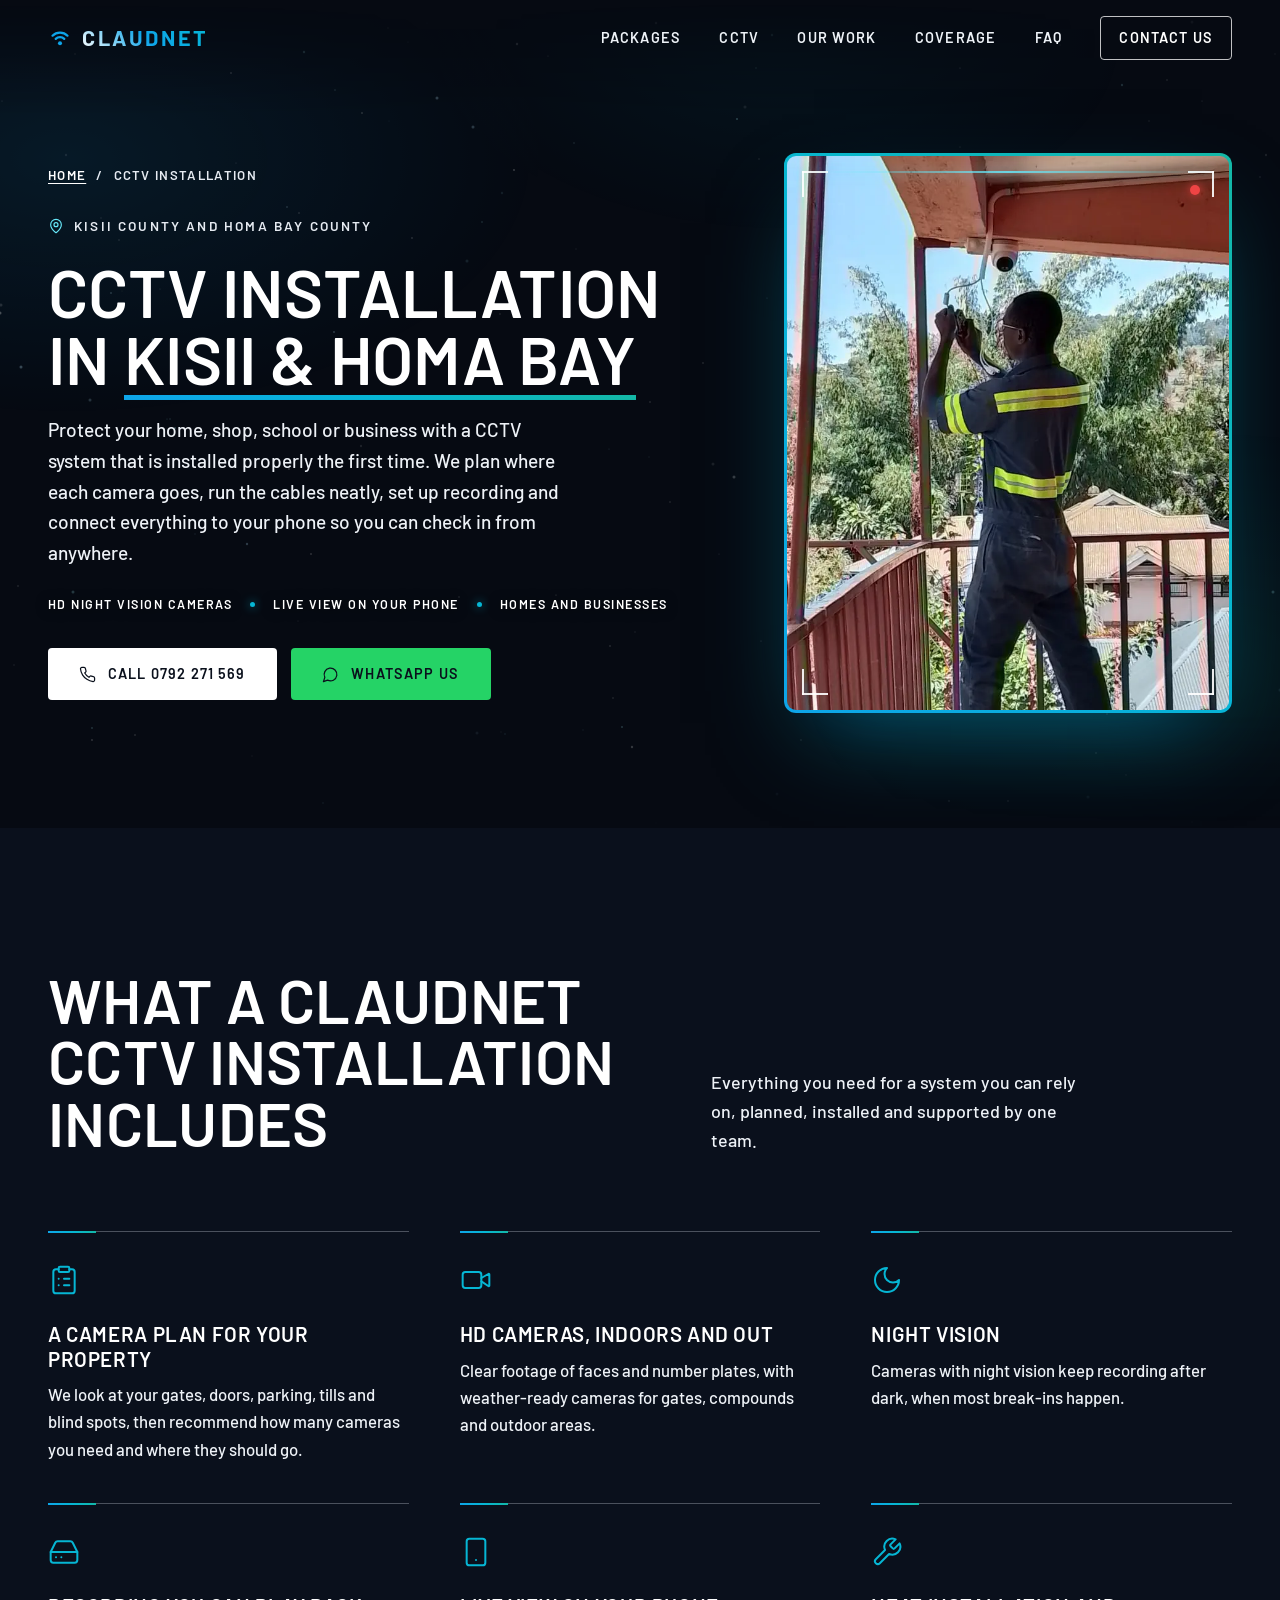
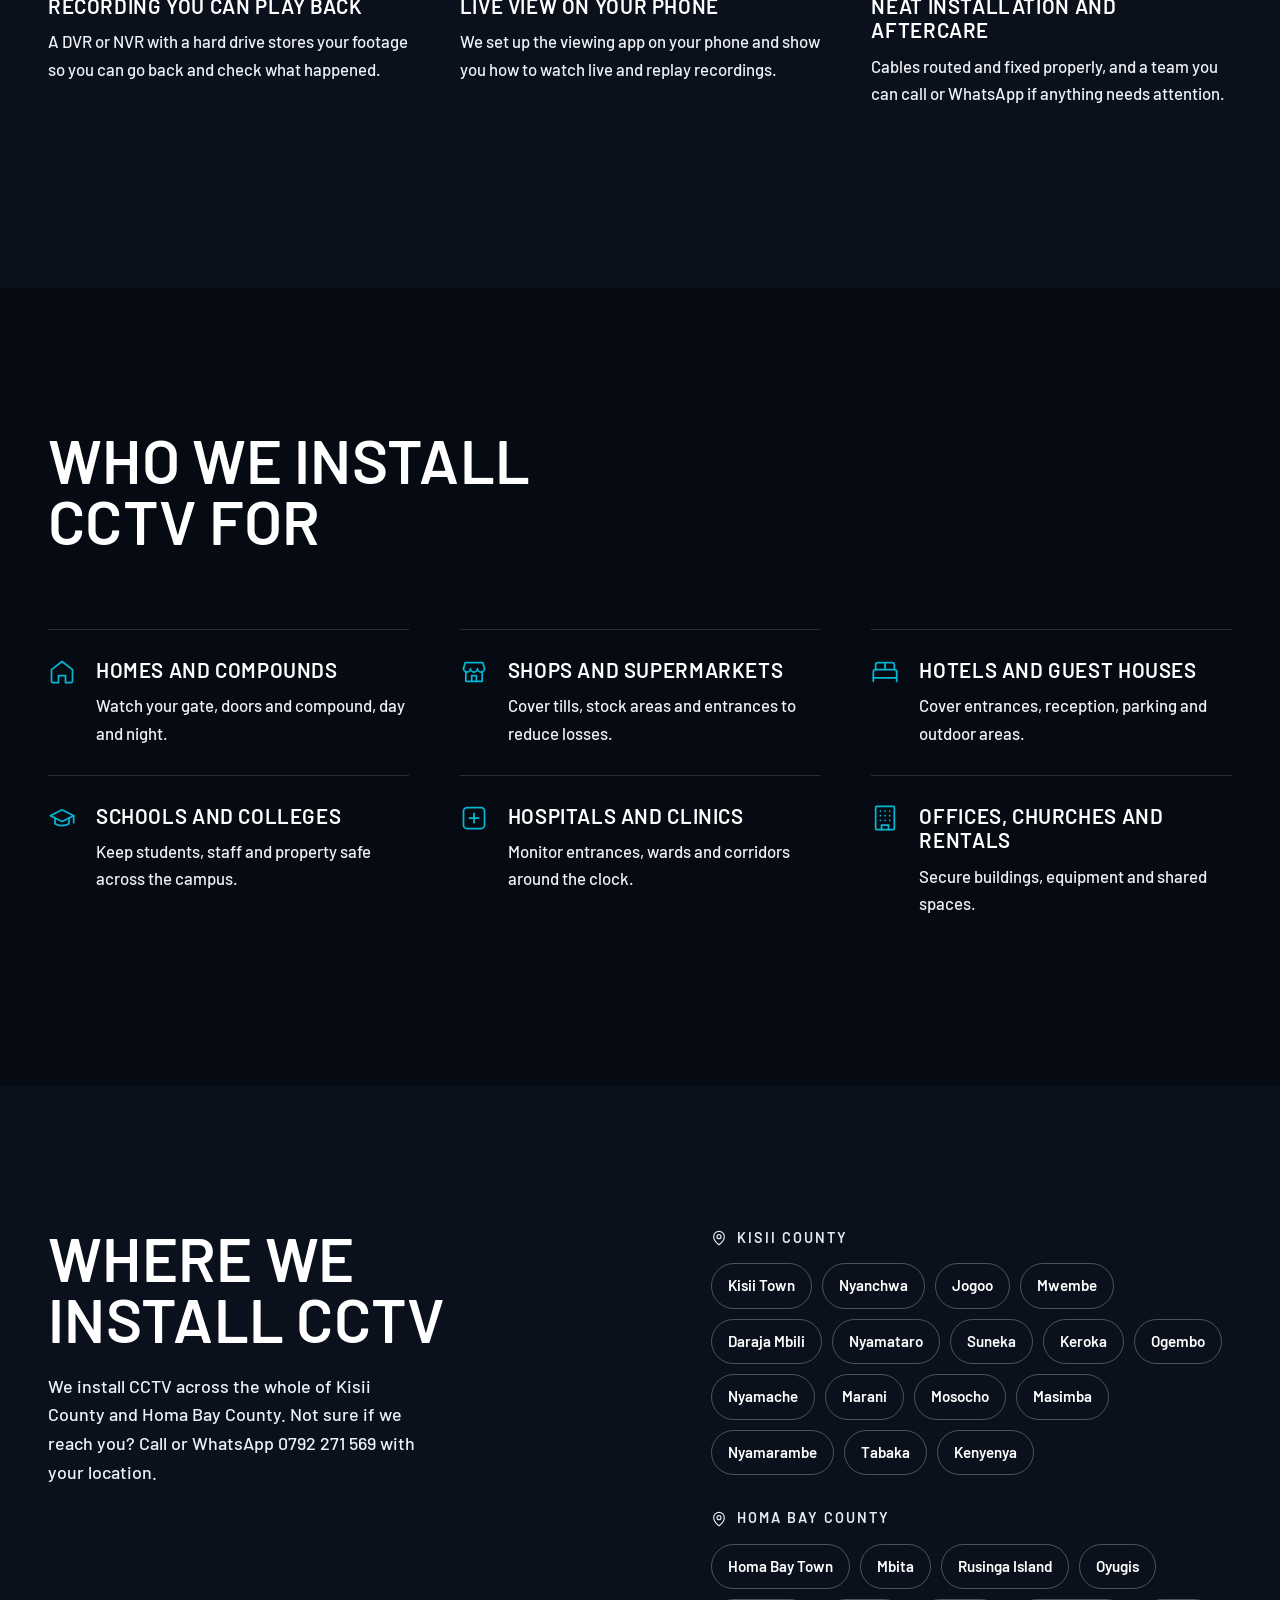
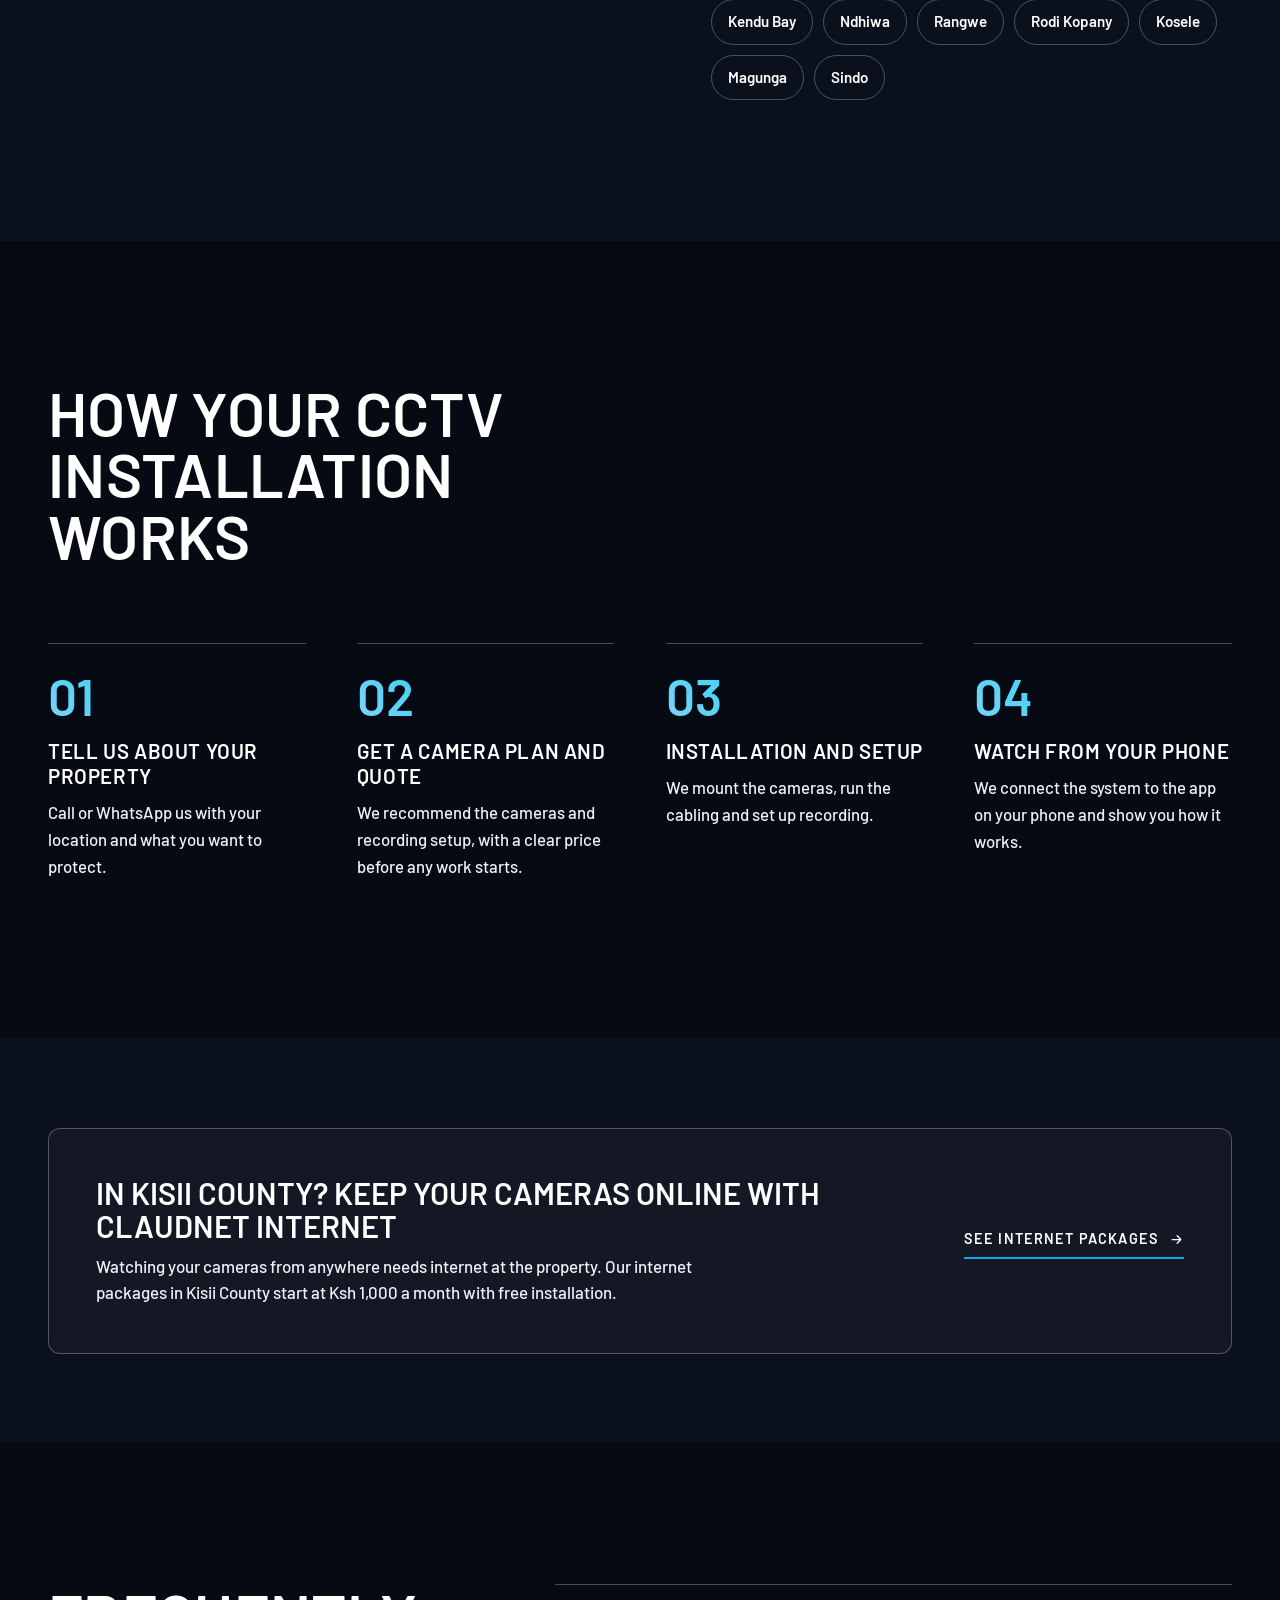
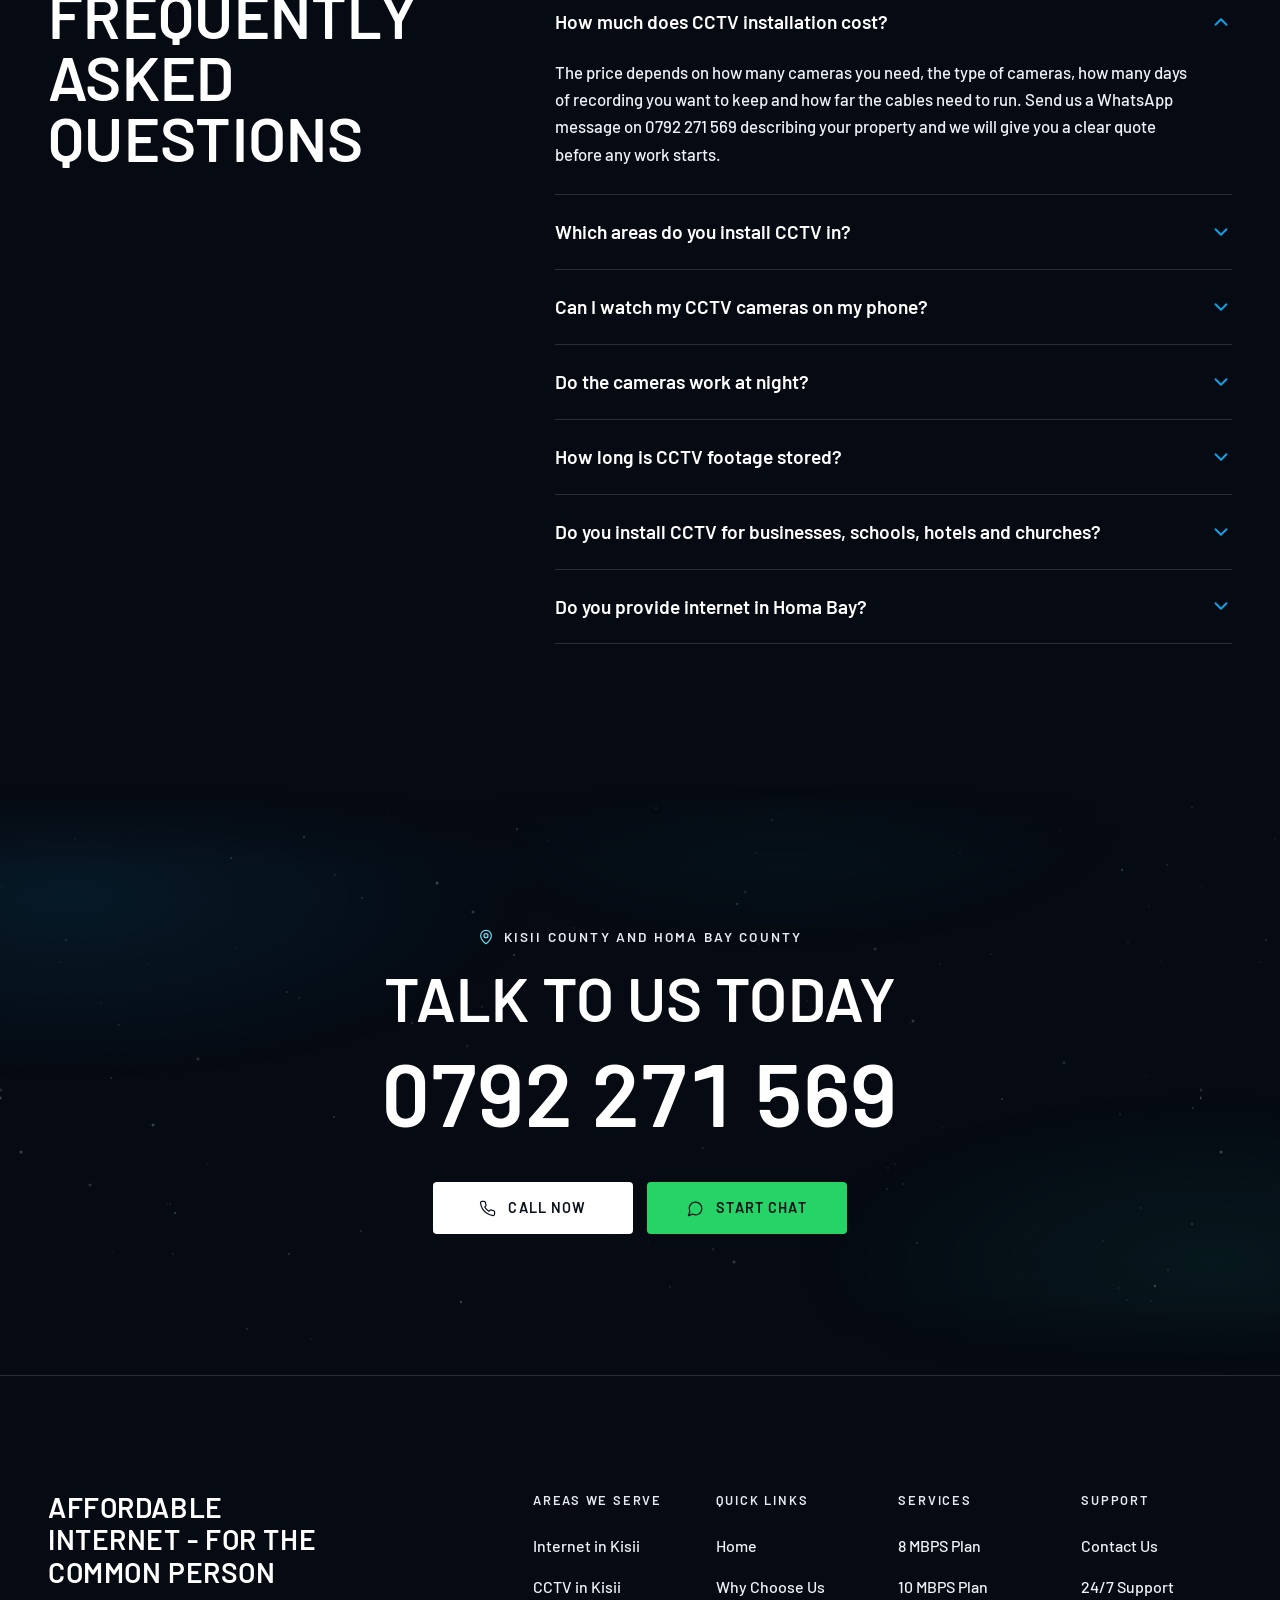
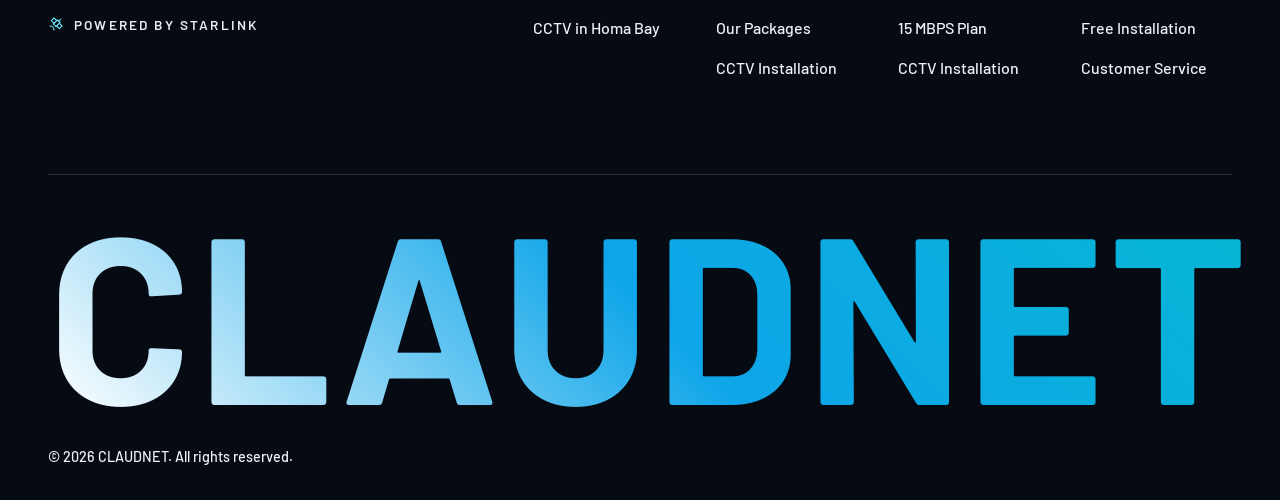
<file: cctv-installation-homa-bay/index.html>
<!DOCTYPE html>
<html lang="en-KE">
<head>
    <meta charset="UTF-8">
    <title>CCTV Installation in Kisii &amp; Homa Bay | CLAUDNET</title>
    <meta name="robots" content="noindex, follow">
    <link rel="canonical" href="https://claudnet.com/cctv-installation/">
    <meta http-equiv="refresh" content="0; url=/cctv-installation/">
    <script>location.replace('/cctv-installation/' + location.hash);</script>
</head>
<body>
    <p>This page has moved to <a href="/cctv-installation/">CCTV Installation in Kisii &amp; Homa Bay</a>.</p>
</body>
</html>
</file>
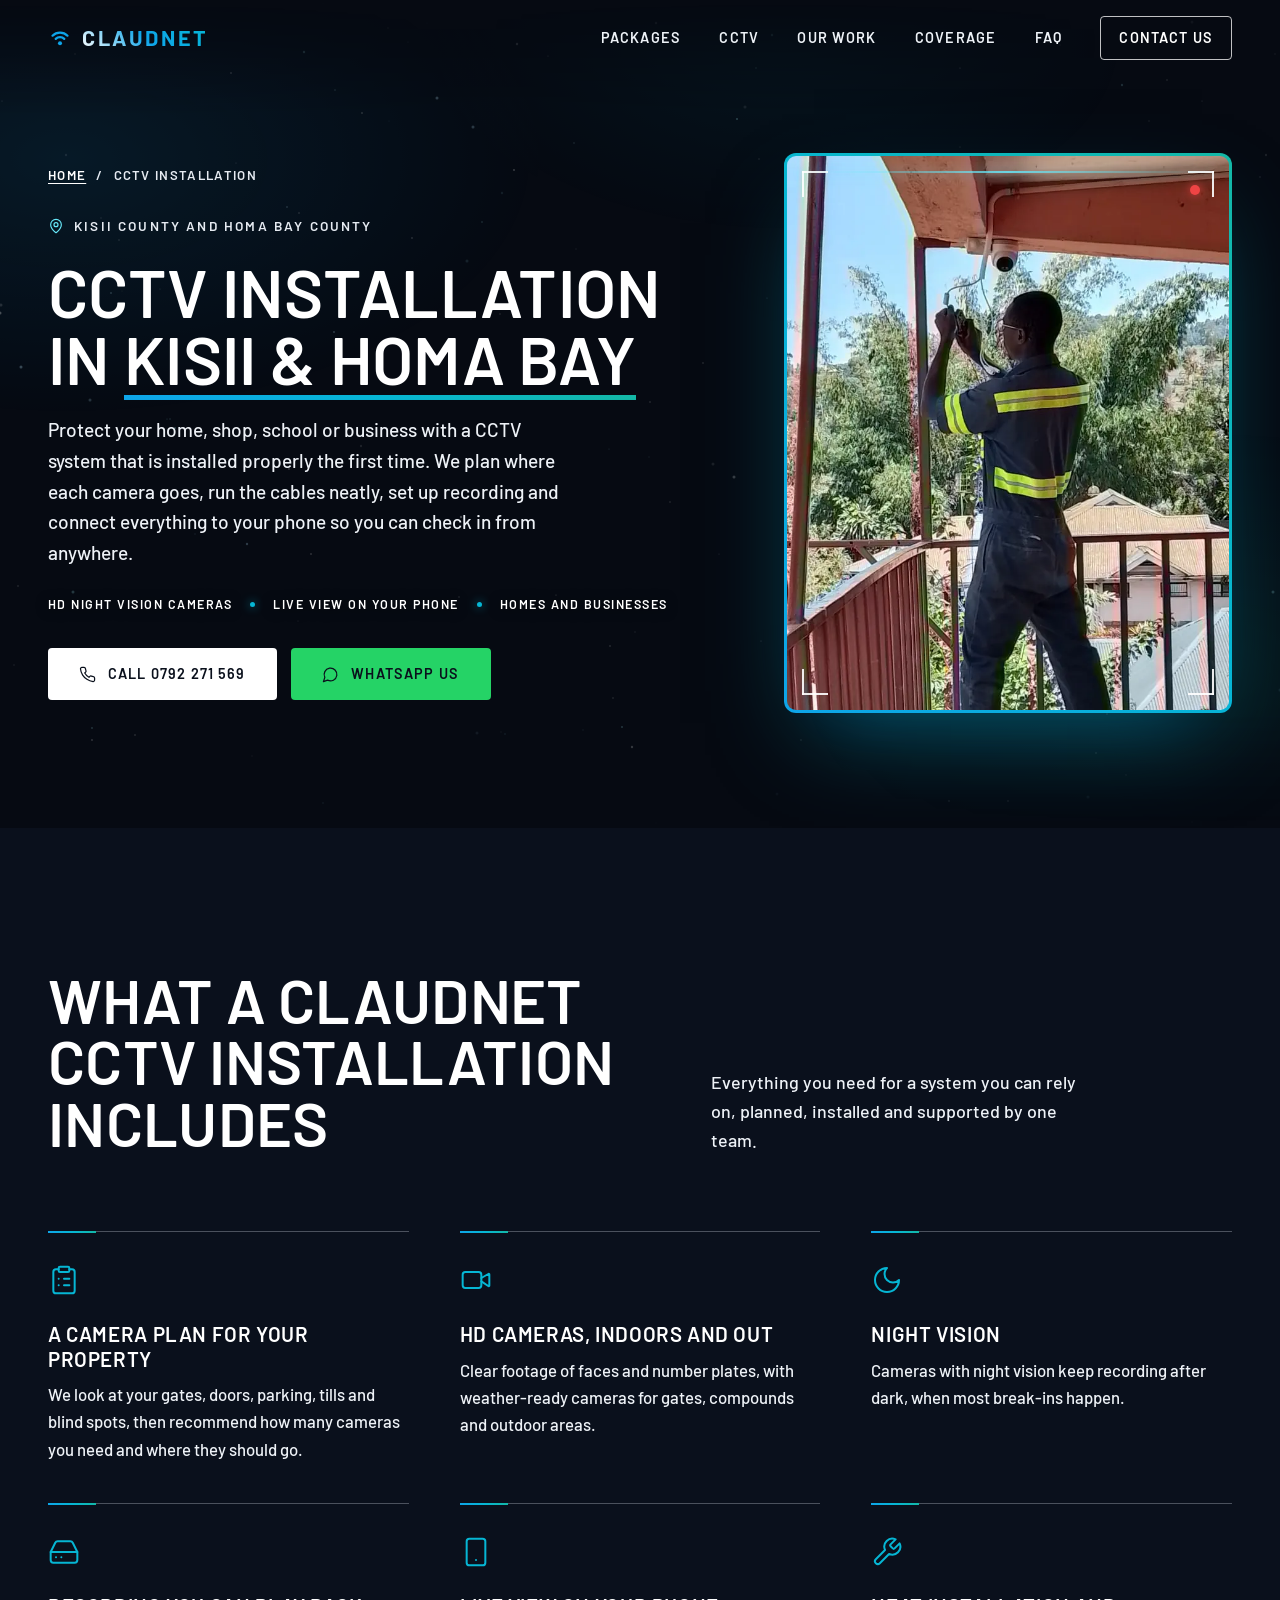
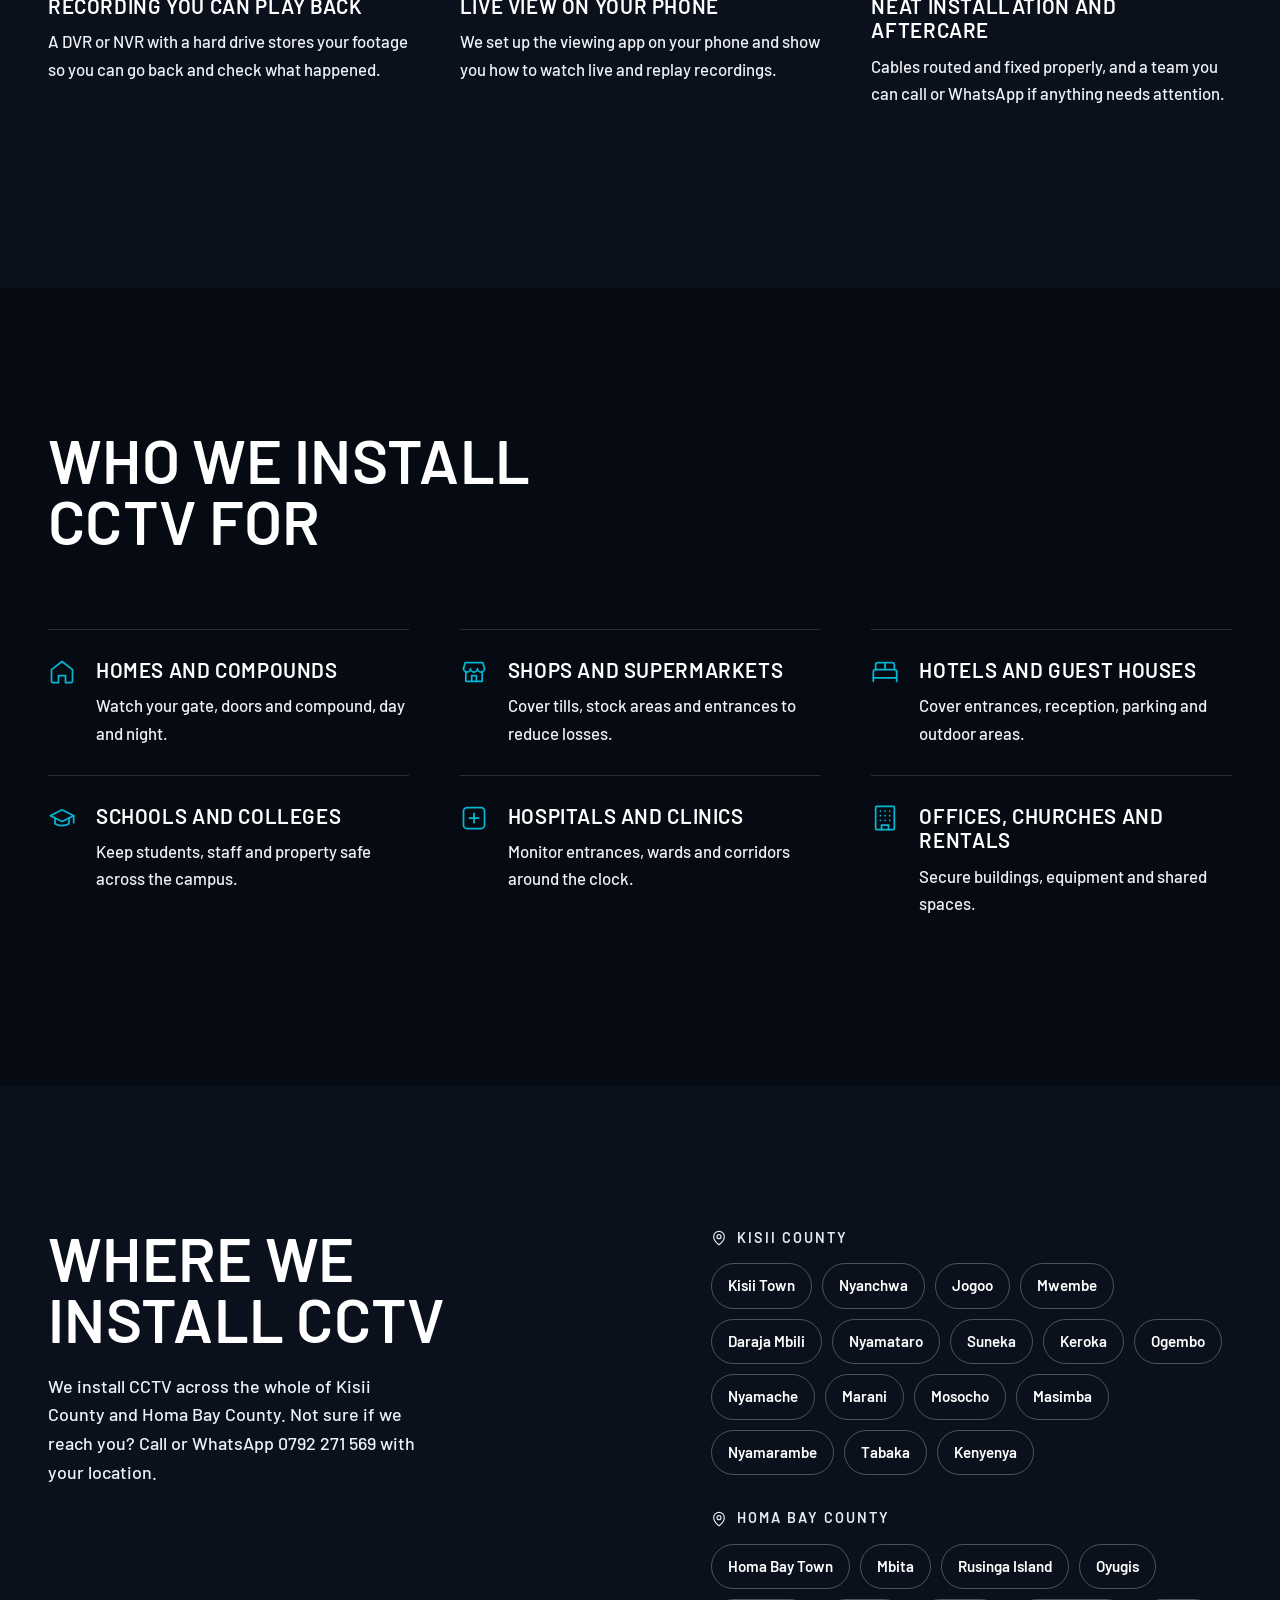
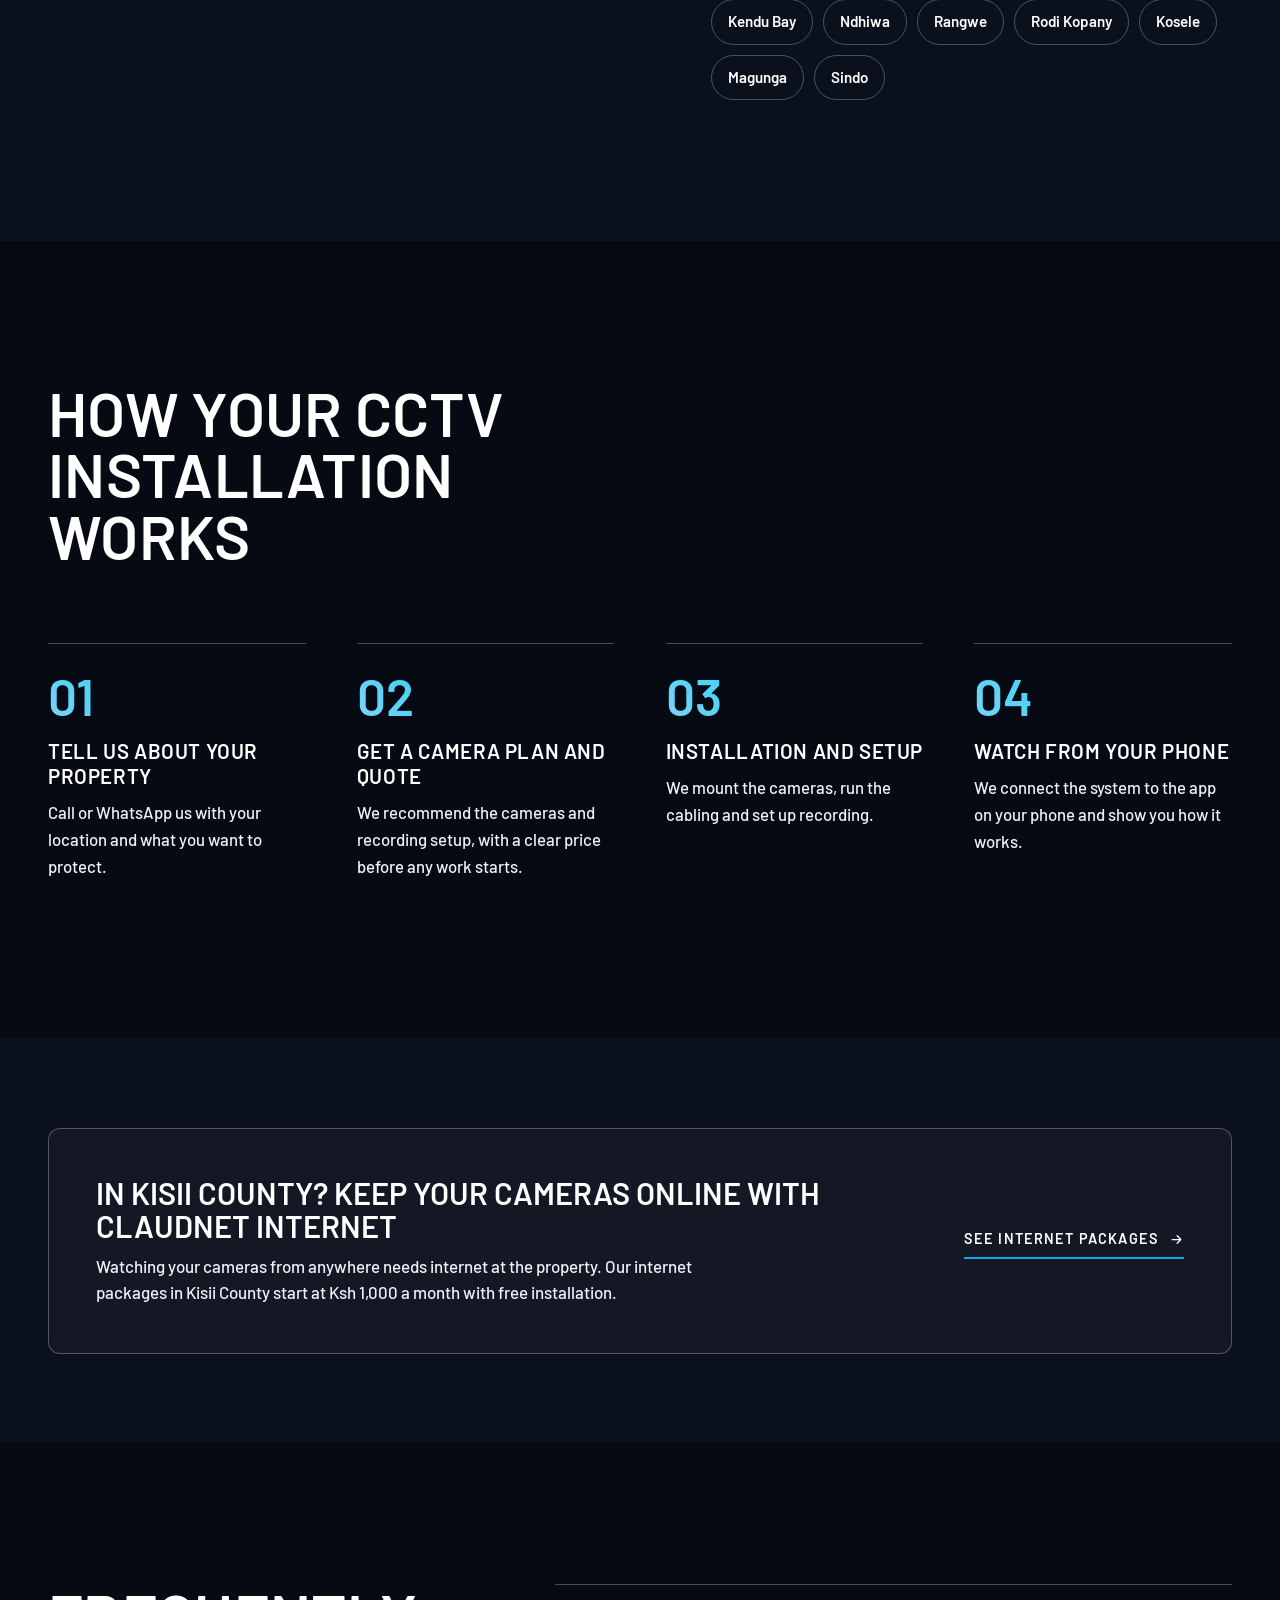
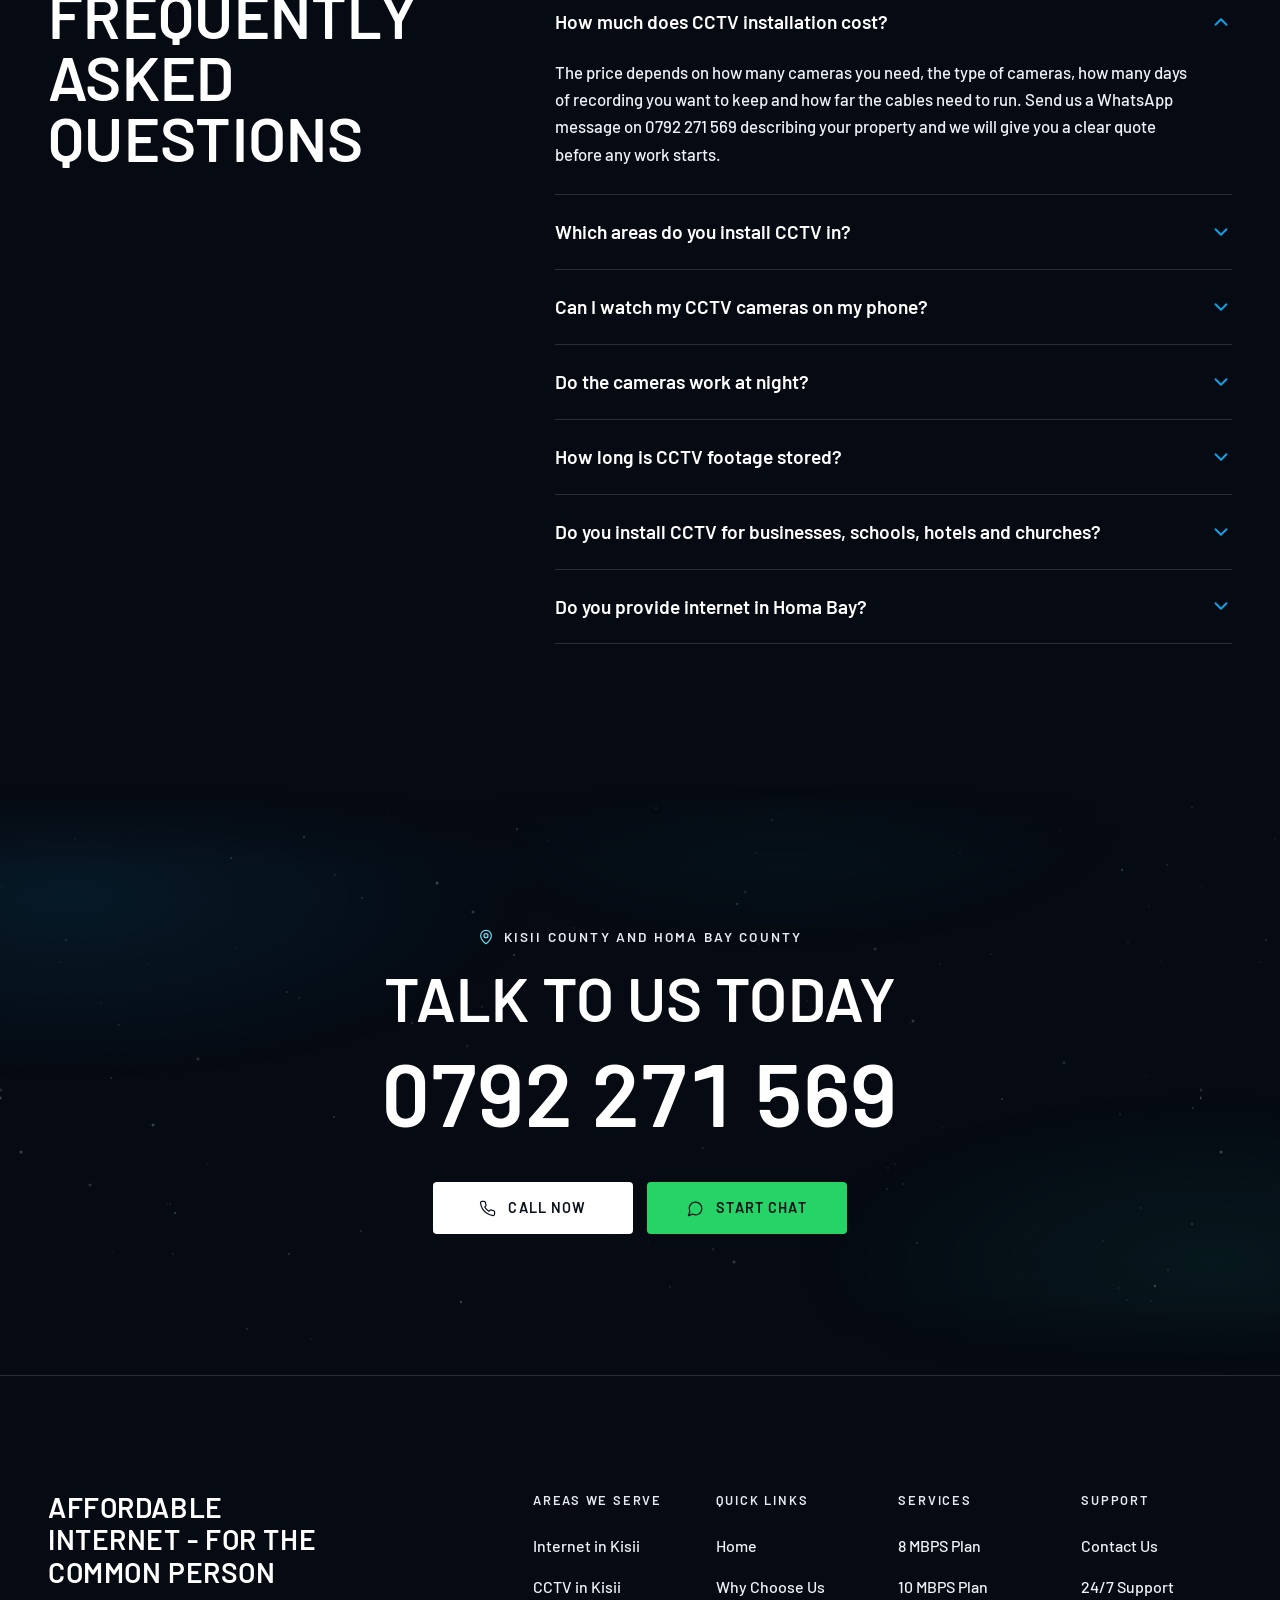
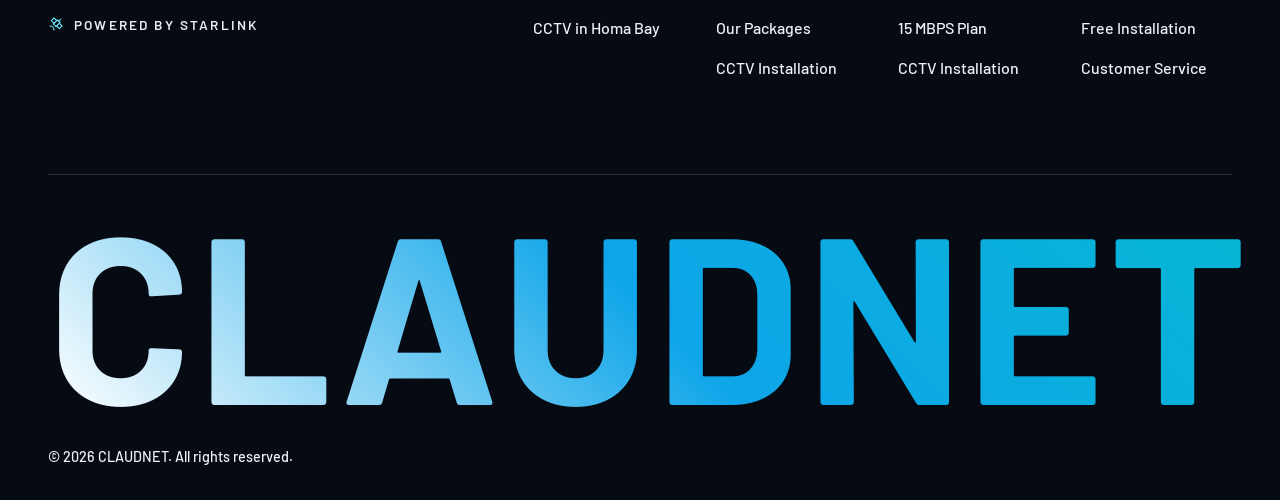
<file: cctv-installation/index.html>
<!DOCTYPE html>
<html lang="en-KE">
<head>
    <meta charset="UTF-8">
    <meta name="viewport" content="width=device-width, initial-scale=1.0">
    <title>CCTV Installation in Kisii &amp; Homa Bay | CLAUDNET</title>
    <meta name="description" content="CCTV camera installation across Kisii County and Homa Bay County. HD night vision cameras, recording and live viewing on your phone. Call 0792 271 569.">
    <meta name="robots" content="index, follow, max-image-preview:large">
    <link rel="canonical" href="https://claudnet.com/cctv-installation/">

    <meta property="og:type" content="website">
    <meta property="og:site_name" content="CLAUDNET">
    <meta property="og:locale" content="en_KE">
    <meta property="og:url" content="https://claudnet.com/cctv-installation/">
    <meta property="og:title" content="CCTV Installation in Kisii &amp; Homa Bay | CLAUDNET">
    <meta property="og:description" content="CCTV camera installation across Kisii County and Homa Bay County. HD night vision cameras, recording and live viewing on your phone. Call 0792 271 569.">
    <meta property="og:image" content="https://claudnet.com/images/og/cctv.jpg">
    <meta property="og:image:width" content="1200">
    <meta property="og:image:height" content="630">
    <meta name="twitter:card" content="summary_large_image">
    <meta name="twitter:title" content="CCTV Installation in Kisii &amp; Homa Bay | CLAUDNET">
    <meta name="twitter:description" content="CCTV camera installation across Kisii County and Homa Bay County. HD night vision cameras, recording and live viewing on your phone. Call 0792 271 569.">
    <meta name="twitter:image" content="https://claudnet.com/images/og/cctv.jpg">

    <meta name="geo.region" content="KE">
    <meta name="geo.placename" content="Kisii, Kenya">
    <meta name="geo.position" content="-0.6773;34.7796">
    <meta name="ICBM" content="-0.6773, 34.7796">
    <meta name="theme-color" content="#0f172a">
    <meta name="format-detection" content="telephone=yes">
    <meta name="apple-mobile-web-app-title" content="CLAUDNET">
    <link rel="icon" href="/favicon.ico" sizes="48x48">
    <link rel="icon" href="/favicon.svg" type="image/svg+xml">
    <link rel="apple-touch-icon" href="/images/icons/apple-touch-icon.png">
    <link rel="manifest" href="/site.webmanifest">

    <link rel="preload" href="/fonts/barlow-500.woff2" as="font" type="font/woff2" crossorigin>
    <link rel="preload" href="/fonts/barlow-600.woff2" as="font" type="font/woff2" crossorigin>
    <link rel="preload" as="image" href="/images/install-cctv.webp" type="image/webp">
    <link rel="stylesheet" href="/styles.css">
    <script>document.documentElement.classList.add('js');</script>

    <script type="application/ld+json">
{
  "@context": "https://schema.org",
  "@graph": [
    {
      "@type": "WebSite",
      "@id": "https://claudnet.com/#website",
      "url": "https://claudnet.com/",
      "name": "CLAUDNET",
      "inLanguage": "en-KE",
      "publisher": {
        "@id": "https://claudnet.com/#business"
      }
    },
    {
      "@type": "LocalBusiness",
      "@id": "https://claudnet.com/#business",
      "name": "CLAUDNET",
      "additionalType": "https://en.wikipedia.org/wiki/Internet_service_provider",
      "description": "Affordable internet service provider in Kisii County, Kenya, and CCTV installer serving Kisii County and Homa Bay County. Home and business internet from Ksh 1,000 a month with free installation, powered by Starlink.",
      "url": "https://claudnet.com/",
      "logo": "https://claudnet.com/images/icons/icon-512.png",
      "image": [
        "https://claudnet.com/images/og/home.jpg",
        "https://claudnet.com/images/install-rooftop.webp",
        "https://claudnet.com/images/install-access-point.webp",
        "https://claudnet.com/images/install-cctv.webp"
      ],
      "telephone": "+254792271569",
      "priceRange": "KSh 1,000 - KSh 2,000",
      "currenciesAccepted": "KES",
      "address": {
        "@type": "PostalAddress",
        "streetAddress": "Kisii Town",
        "addressLocality": "Kisii",
        "addressRegion": "Kisii County",
        "postalCode": "40200",
        "addressCountry": "KE"
      },
      "geo": {
        "@type": "GeoCoordinates",
        "latitude": -0.6773,
        "longitude": 34.7796
      },
      "openingHoursSpecification": [
        {
          "@type": "OpeningHoursSpecification",
          "dayOfWeek": [
            "Monday",
            "Tuesday",
            "Wednesday",
            "Thursday",
            "Friday",
            "Saturday",
            "Sunday"
          ],
          "opens": "00:00",
          "closes": "23:59"
        }
      ],
      "areaServed": [
        {
          "@type": "AdministrativeArea",
          "name": "Kisii County"
        },
        {
          "@type": "AdministrativeArea",
          "name": "Homa Bay County"
        },
        {
          "@type": "City",
          "name": "Kisii",
          "containedInPlace": {
            "@type": "AdministrativeArea",
            "name": "Kisii County"
          }
        },
        {
          "@type": "City",
          "name": "Suneka",
          "containedInPlace": {
            "@type": "AdministrativeArea",
            "name": "Kisii County"
          }
        },
        {
          "@type": "City",
          "name": "Keroka",
          "containedInPlace": {
            "@type": "AdministrativeArea",
            "name": "Kisii County"
          }
        },
        {
          "@type": "City",
          "name": "Ogembo",
          "containedInPlace": {
            "@type": "AdministrativeArea",
            "name": "Kisii County"
          }
        },
        {
          "@type": "City",
          "name": "Nyamache",
          "containedInPlace": {
            "@type": "AdministrativeArea",
            "name": "Kisii County"
          }
        },
        {
          "@type": "City",
          "name": "Marani",
          "containedInPlace": {
            "@type": "AdministrativeArea",
            "name": "Kisii County"
          }
        },
        {
          "@type": "City",
          "name": "Tabaka",
          "containedInPlace": {
            "@type": "AdministrativeArea",
            "name": "Kisii County"
          }
        },
        {
          "@type": "City",
          "name": "Homa Bay",
          "containedInPlace": {
            "@type": "AdministrativeArea",
            "name": "Homa Bay County"
          }
        },
        {
          "@type": "City",
          "name": "Mbita",
          "containedInPlace": {
            "@type": "AdministrativeArea",
            "name": "Homa Bay County"
          }
        },
        {
          "@type": "City",
          "name": "Oyugis",
          "containedInPlace": {
            "@type": "AdministrativeArea",
            "name": "Homa Bay County"
          }
        },
        {
          "@type": "City",
          "name": "Kendu Bay",
          "containedInPlace": {
            "@type": "AdministrativeArea",
            "name": "Homa Bay County"
          }
        },
        {
          "@type": "City",
          "name": "Ndhiwa",
          "containedInPlace": {
            "@type": "AdministrativeArea",
            "name": "Homa Bay County"
          }
        },
        {
          "@type": "City",
          "name": "Rangwe",
          "containedInPlace": {
            "@type": "AdministrativeArea",
            "name": "Homa Bay County"
          }
        }
      ],
      "contactPoint": {
        "@type": "ContactPoint",
        "telephone": "+254792271569",
        "contactType": "customer service",
        "areaServed": "KE",
        "availableLanguage": [
          "English",
          "Swahili"
        ]
      },
      "knowsAbout": [
        "Internet service",
        "WiFi installation",
        "Starlink",
        "CCTV installation",
        "Security cameras"
      ],
      "hasOfferCatalog": {
        "@type": "OfferCatalog",
        "name": "CLAUDNET services",
        "itemListElement": [
          {
            "@type": "Offer",
            "price": "1000",
            "priceCurrency": "KES",
            "priceSpecification": {
              "@type": "UnitPriceSpecification",
              "price": "1000",
              "priceCurrency": "KES",
              "unitText": "MONTH"
            },
            "itemOffered": {
              "@type": "Service",
              "name": "8 Mbps home and business internet",
              "serviceType": "Internet service",
              "areaServed": {
                "@type": "AdministrativeArea",
                "name": "Kisii County"
              }
            }
          },
          {
            "@type": "Offer",
            "price": "1500",
            "priceCurrency": "KES",
            "priceSpecification": {
              "@type": "UnitPriceSpecification",
              "price": "1500",
              "priceCurrency": "KES",
              "unitText": "MONTH"
            },
            "itemOffered": {
              "@type": "Service",
              "name": "10 Mbps home and business internet",
              "serviceType": "Internet service",
              "areaServed": {
                "@type": "AdministrativeArea",
                "name": "Kisii County"
              }
            }
          },
          {
            "@type": "Offer",
            "price": "2000",
            "priceCurrency": "KES",
            "priceSpecification": {
              "@type": "UnitPriceSpecification",
              "price": "2000",
              "priceCurrency": "KES",
              "unitText": "MONTH"
            },
            "itemOffered": {
              "@type": "Service",
              "name": "15 Mbps home and business internet",
              "serviceType": "Internet service",
              "areaServed": {
                "@type": "AdministrativeArea",
                "name": "Kisii County"
              }
            }
          },
          {
            "@type": "Offer",
            "itemOffered": {
              "@type": "Service",
              "name": "CCTV installation",
              "serviceType": "CCTV installation",
              "url": "https://claudnet.com/cctv-installation/"
            }
          }
        ]
      }
    },
    {
      "@type": "WebPage",
      "@id": "https://claudnet.com/cctv-installation/#webpage",
      "url": "https://claudnet.com/cctv-installation/",
      "name": "CCTV Installation in Kisii & Homa Bay | CLAUDNET",
      "description": "CCTV camera installation across Kisii County and Homa Bay County. HD night vision cameras, recording and live viewing on your phone. Call 0792 271 569.",
      "isPartOf": {
        "@id": "https://claudnet.com/#website"
      },
      "about": {
        "@id": "https://claudnet.com/cctv-installation/#service"
      },
      "inLanguage": "en-KE",
      "primaryImageOfPage": "https://claudnet.com/images/install-cctv.webp",
      "breadcrumb": {
        "@id": "https://claudnet.com/cctv-installation/#breadcrumb"
      }
    },
    {
      "@type": "BreadcrumbList",
      "@id": "https://claudnet.com/cctv-installation/#breadcrumb",
      "itemListElement": [
        {
          "@type": "ListItem",
          "position": 1,
          "name": "Home",
          "item": "https://claudnet.com/"
        },
        {
          "@type": "ListItem",
          "position": 2,
          "name": "CCTV Installation",
          "item": "https://claudnet.com/cctv-installation/"
        }
      ]
    },
    {
      "@type": "Service",
      "@id": "https://claudnet.com/cctv-installation/#service",
      "name": "CCTV Installation",
      "serviceType": "CCTV installation",
      "provider": {
        "@id": "https://claudnet.com/#business"
      },
      "url": "https://claudnet.com/cctv-installation/",
      "description": "CCTV camera installation across Kisii County and Homa Bay County. HD night vision cameras, recording and live viewing on your phone. Call 0792 271 569.",
      "areaServed": [
        {
          "@type": "AdministrativeArea",
          "name": "Kisii County"
        },
        {
          "@type": "City",
          "name": "Kisii Town",
          "containedInPlace": {
            "@type": "AdministrativeArea",
            "name": "Kisii County"
          }
        },
        {
          "@type": "City",
          "name": "Nyanchwa",
          "containedInPlace": {
            "@type": "AdministrativeArea",
            "name": "Kisii County"
          }
        },
        {
          "@type": "City",
          "name": "Jogoo",
          "containedInPlace": {
            "@type": "AdministrativeArea",
            "name": "Kisii County"
          }
        },
        {
          "@type": "City",
          "name": "Mwembe",
          "containedInPlace": {
            "@type": "AdministrativeArea",
            "name": "Kisii County"
          }
        },
        {
          "@type": "City",
          "name": "Daraja Mbili",
          "containedInPlace": {
            "@type": "AdministrativeArea",
            "name": "Kisii County"
          }
        },
        {
          "@type": "City",
          "name": "Nyamataro",
          "containedInPlace": {
            "@type": "AdministrativeArea",
            "name": "Kisii County"
          }
        },
        {
          "@type": "City",
          "name": "Suneka",
          "containedInPlace": {
            "@type": "AdministrativeArea",
            "name": "Kisii County"
          }
        },
        {
          "@type": "City",
          "name": "Keroka",
          "containedInPlace": {
            "@type": "AdministrativeArea",
            "name": "Kisii County"
          }
        },
        {
          "@type": "City",
          "name": "Ogembo",
          "containedInPlace": {
            "@type": "AdministrativeArea",
            "name": "Kisii County"
          }
        },
        {
          "@type": "City",
          "name": "Nyamache",
          "containedInPlace": {
            "@type": "AdministrativeArea",
            "name": "Kisii County"
          }
        },
        {
          "@type": "City",
          "name": "Marani",
          "containedInPlace": {
            "@type": "AdministrativeArea",
            "name": "Kisii County"
          }
        },
        {
          "@type": "City",
          "name": "Mosocho",
          "containedInPlace": {
            "@type": "AdministrativeArea",
            "name": "Kisii County"
          }
        },
        {
          "@type": "City",
          "name": "Masimba",
          "containedInPlace": {
            "@type": "AdministrativeArea",
            "name": "Kisii County"
          }
        },
        {
          "@type": "City",
          "name": "Nyamarambe",
          "containedInPlace": {
            "@type": "AdministrativeArea",
            "name": "Kisii County"
          }
        },
        {
          "@type": "City",
          "name": "Tabaka",
          "containedInPlace": {
            "@type": "AdministrativeArea",
            "name": "Kisii County"
          }
        },
        {
          "@type": "City",
          "name": "Kenyenya",
          "containedInPlace": {
            "@type": "AdministrativeArea",
            "name": "Kisii County"
          }
        },
        {
          "@type": "AdministrativeArea",
          "name": "Homa Bay County"
        },
        {
          "@type": "City",
          "name": "Homa Bay Town",
          "containedInPlace": {
            "@type": "AdministrativeArea",
            "name": "Homa Bay County"
          }
        },
        {
          "@type": "City",
          "name": "Mbita",
          "containedInPlace": {
            "@type": "AdministrativeArea",
            "name": "Homa Bay County"
          }
        },
        {
          "@type": "City",
          "name": "Rusinga Island",
          "containedInPlace": {
            "@type": "AdministrativeArea",
            "name": "Homa Bay County"
          }
        },
        {
          "@type": "City",
          "name": "Oyugis",
          "containedInPlace": {
            "@type": "AdministrativeArea",
            "name": "Homa Bay County"
          }
        },
        {
          "@type": "City",
          "name": "Kendu Bay",
          "containedInPlace": {
            "@type": "AdministrativeArea",
            "name": "Homa Bay County"
          }
        },
        {
          "@type": "City",
          "name": "Ndhiwa",
          "containedInPlace": {
            "@type": "AdministrativeArea",
            "name": "Homa Bay County"
          }
        },
        {
          "@type": "City",
          "name": "Rangwe",
          "containedInPlace": {
            "@type": "AdministrativeArea",
            "name": "Homa Bay County"
          }
        },
        {
          "@type": "City",
          "name": "Rodi Kopany",
          "containedInPlace": {
            "@type": "AdministrativeArea",
            "name": "Homa Bay County"
          }
        },
        {
          "@type": "City",
          "name": "Kosele",
          "containedInPlace": {
            "@type": "AdministrativeArea",
            "name": "Homa Bay County"
          }
        },
        {
          "@type": "City",
          "name": "Magunga",
          "containedInPlace": {
            "@type": "AdministrativeArea",
            "name": "Homa Bay County"
          }
        },
        {
          "@type": "City",
          "name": "Sindo",
          "containedInPlace": {
            "@type": "AdministrativeArea",
            "name": "Homa Bay County"
          }
        }
      ]
    },
    {
      "@type": "FAQPage",
      "mainEntity": [
        {
          "@type": "Question",
          "name": "How much does CCTV installation cost?",
          "acceptedAnswer": {
            "@type": "Answer",
            "text": "The price depends on how many cameras you need, the type of cameras, how many days of recording you want to keep and how far the cables need to run. Send us a WhatsApp message on 0792 271 569 describing your property and we will give you a clear quote before any work starts."
          }
        },
        {
          "@type": "Question",
          "name": "Which areas do you install CCTV in?",
          "acceptedAnswer": {
            "@type": "Answer",
            "text": "We install CCTV across Kisii County and Homa Bay County, including Kisii Town, Suneka, Keroka, Ogembo, Nyamache, Homa Bay Town, Mbita, Oyugis, Kendu Bay and Ndhiwa. Call 0792 271 569 to confirm we can reach your location."
          }
        },
        {
          "@type": "Question",
          "name": "Can I watch my CCTV cameras on my phone?",
          "acceptedAnswer": {
            "@type": "Answer",
            "text": "Yes. We set up the viewing app on your phone so you can watch live and replay recordings. Remote viewing needs internet at the property. In Kisii County, CLAUDNET internet starts at Ksh 1,000 a month."
          }
        },
        {
          "@type": "Question",
          "name": "Do the cameras work at night?",
          "acceptedAnswer": {
            "@type": "Answer",
            "text": "Yes. We install cameras with night vision so your compound, shop or office is still covered after dark."
          }
        },
        {
          "@type": "Question",
          "name": "How long is CCTV footage stored?",
          "acceptedAnswer": {
            "@type": "Answer",
            "text": "That depends on the size of the hard drive and the number of cameras. Tell us how many days of footage you want to keep and we will size the recorder to match."
          }
        },
        {
          "@type": "Question",
          "name": "Do you install CCTV for businesses, schools, hotels and churches?",
          "acceptedAnswer": {
            "@type": "Answer",
            "text": "Yes. We install CCTV for homes, shops, supermarkets, hotels, guest houses, schools, hospitals, churches and offices."
          }
        },
        {
          "@type": "Question",
          "name": "Do you provide internet in Homa Bay?",
          "acceptedAnswer": {
            "@type": "Answer",
            "text": "Not at the moment. Our internet service covers Kisii County. In Homa Bay County we install CCTV and connect it to your existing internet so you can watch from your phone."
          }
        }
      ]
    }
  ]
}
    </script>
</head>
<body class="subpage">
    <!-- Icon sprite -->
    <svg class="sprite" aria-hidden="true" focusable="false">
        <symbol id="i-signal" viewBox="0 0 32 32"><circle cx="16" cy="23" r="2.7" fill="currentColor"/><path d="M10.3 17.2a8 8 0 0 1 11.4 0M6 12.9a14 14 0 0 1 20 0" fill="none" stroke="currentColor" stroke-width="3" stroke-linecap="round"/></symbol>
        <symbol id="i-satellite" viewBox="0 0 24 24"><g fill="none" stroke="currentColor" stroke-width="1.75" stroke-linecap="round" stroke-linejoin="round"><path d="M13 7 9 3 5 7l4 4"/><path d="m17 11 4 4-4 4-4-4"/><path d="m8 12 4 4 6-6-4-4Z"/><path d="m16 8 3-3"/><path d="M9 21a6 6 0 0 0-6-6"/></g></symbol>
        <symbol id="i-users" viewBox="0 0 24 24"><g fill="none" stroke="currentColor" stroke-width="1.5" stroke-linecap="round" stroke-linejoin="round"><path d="M16 21v-2a4 4 0 0 0-4-4H6a4 4 0 0 0-4 4v2"/><circle cx="9" cy="7" r="4"/><path d="M22 21v-2a4 4 0 0 0-3-3.87"/><path d="M16 3.13a4 4 0 0 1 0 7.75"/></g></symbol>
        <symbol id="i-wallet" viewBox="0 0 24 24"><g fill="none" stroke="currentColor" stroke-width="1.5" stroke-linecap="round" stroke-linejoin="round"><path d="M19 7V4a1 1 0 0 0-1-1H5a2 2 0 0 0 0 4h15a1 1 0 0 1 1 1v4h-3a2 2 0 0 0 0 4h3a1 1 0 0 0 1-1v-2a1 1 0 0 0-1-1"/><path d="M3 5v14a2 2 0 0 0 2 2h15a1 1 0 0 0 1-1v-4"/></g></symbol>
        <symbol id="i-wrench" viewBox="0 0 24 24"><path d="M14.7 6.3a1 1 0 0 0 0 1.4l1.6 1.6a1 1 0 0 0 1.4 0l3.77-3.77a6 6 0 0 1-7.94 7.94l-6.91 6.91a2.12 2.12 0 0 1-3-3l6.91-6.91a6 6 0 0 1 7.94-7.94l-3.76 3.76z" fill="none" stroke="currentColor" stroke-width="1.5" stroke-linecap="round" stroke-linejoin="round"/></symbol>
        <symbol id="i-shield" viewBox="0 0 24 24"><g fill="none" stroke="currentColor" stroke-width="1.75" stroke-linecap="round" stroke-linejoin="round"><path d="M20 13c0 5-3.5 7.5-7.66 8.95a1 1 0 0 1-.67-.01C7.5 20.5 4 18 4 13V6a1 1 0 0 1 1-1c2 0 4.5-1.2 6.24-2.72a1.17 1.17 0 0 1 1.52 0C14.51 3.81 17 5 19 5a1 1 0 0 1 1 1z"/><path d="m9 12 2 2 4-4"/></g></symbol>
        <symbol id="i-check" viewBox="0 0 24 24"><path d="M20 6 9 17l-5-5" fill="none" stroke="currentColor" stroke-width="2.25" stroke-linecap="round" stroke-linejoin="round"/></symbol>
        <symbol id="i-arrow" viewBox="0 0 24 24"><path d="M5 12h14M13 6l6 6-6 6" fill="none" stroke="currentColor" stroke-width="2" stroke-linecap="round" stroke-linejoin="round"/></symbol>
        <symbol id="i-phone" viewBox="0 0 24 24"><path d="M22 16.92v3a2 2 0 0 1-2.18 2 19.79 19.79 0 0 1-8.63-3.07 19.5 19.5 0 0 1-6-6 19.79 19.79 0 0 1-3.07-8.67A2 2 0 0 1 4.11 2h3a2 2 0 0 1 2 1.72 12.84 12.84 0 0 0 .7 2.81 2 2 0 0 1-.45 2.11L8.09 9.91a16 16 0 0 0 6 6l1.27-1.27a2 2 0 0 1 2.11-.45 12.84 12.84 0 0 0 2.81.7A2 2 0 0 1 22 16.92z" fill="none" stroke="currentColor" stroke-width="1.75" stroke-linecap="round" stroke-linejoin="round"/></symbol>
        <symbol id="i-chat" viewBox="0 0 24 24"><path d="M7.9 20A9 9 0 1 0 4 16.1L2 22Z" fill="none" stroke="currentColor" stroke-width="1.75" stroke-linecap="round" stroke-linejoin="round"/></symbol>
        <symbol id="i-clock" viewBox="0 0 24 24"><g fill="none" stroke="currentColor" stroke-width="1.75" stroke-linecap="round" stroke-linejoin="round"><circle cx="12" cy="12" r="10"/><path d="M12 6v6l4 2"/></g></symbol>
        <symbol id="i-pin" viewBox="0 0 24 24"><g fill="none" stroke="currentColor" stroke-width="1.75" stroke-linecap="round" stroke-linejoin="round"><path d="M20 10c0 4.99-5.54 10.19-7.4 11.8a1 1 0 0 1-1.2 0C9.54 20.19 4 14.99 4 10a8 8 0 0 1 16 0"/><circle cx="12" cy="10" r="3"/></g></symbol>
        <symbol id="i-video" viewBox="0 0 24 24"><g fill="none" stroke="currentColor" stroke-width="1.5" stroke-linecap="round" stroke-linejoin="round"><path d="m16 13 5.2 3.5a.5.5 0 0 0 .8-.4V7.9a.5.5 0 0 0-.8-.4L16 10.5"/><rect x="2" y="6" width="14" height="12" rx="2"/></g></symbol>
        <symbol id="i-moon" viewBox="0 0 24 24"><path d="M12 3a6 6 0 0 0 9 9 9 9 0 1 1-9-9Z" fill="none" stroke="currentColor" stroke-width="1.5" stroke-linecap="round" stroke-linejoin="round"/></symbol>
        <symbol id="i-drive" viewBox="0 0 24 24"><g fill="none" stroke="currentColor" stroke-width="1.5" stroke-linecap="round" stroke-linejoin="round"><path d="M22 12H2"/><path d="M5.45 5.11 2 12v6a2 2 0 0 0 2 2h16a2 2 0 0 0 2-2v-6l-3.45-6.89A2 2 0 0 0 16.76 4H7.24a2 2 0 0 0-1.79 1.11z"/><path d="M6 16h.01M10 16h.01"/></g></symbol>
        <symbol id="i-phone-screen" viewBox="0 0 24 24"><g fill="none" stroke="currentColor" stroke-width="1.5" stroke-linecap="round" stroke-linejoin="round"><rect x="5" y="2" width="14" height="20" rx="2"/><path d="M12 18h.01"/></g></symbol>
        <symbol id="i-clipboard" viewBox="0 0 24 24"><g fill="none" stroke="currentColor" stroke-width="1.5" stroke-linecap="round" stroke-linejoin="round"><rect x="8" y="2" width="8" height="4" rx="1"/><path d="M16 4h2a2 2 0 0 1 2 2v14a2 2 0 0 1-2 2H6a2 2 0 0 1-2-2V6a2 2 0 0 1 2-2h2"/><path d="M12 11h4M12 16h4M8 11h.01M8 16h.01"/></g></symbol>
        <symbol id="i-home" viewBox="0 0 24 24"><g fill="none" stroke="currentColor" stroke-width="1.5" stroke-linecap="round" stroke-linejoin="round"><path d="M3 10 12 3l9 7v10a1 1 0 0 1-1 1h-5v-6H9v6H4a1 1 0 0 1-1-1z"/></g></symbol>
        <symbol id="i-store" viewBox="0 0 24 24"><g fill="none" stroke="currentColor" stroke-width="1.5" stroke-linecap="round" stroke-linejoin="round"><path d="M3 9l1.5-5h15L21 9"/><path d="M3 9a3 3 0 0 0 6 0 3 3 0 0 0 6 0 3 3 0 0 0 6 0"/><path d="M5 11.5V20h14v-8.5"/><path d="M10 20v-5h4v5"/></g></symbol>
        <symbol id="i-school" viewBox="0 0 24 24"><g fill="none" stroke="currentColor" stroke-width="1.5" stroke-linecap="round" stroke-linejoin="round"><path d="M22 10 12 5 2 10l10 5 10-5z"/><path d="M6 12v5c3 2 9 2 12 0v-5"/><path d="M22 10v6"/></g></symbol>
        <symbol id="i-church" viewBox="0 0 24 24"><g fill="none" stroke="currentColor" stroke-width="1.5" stroke-linecap="round" stroke-linejoin="round"><path d="M12 2v6M9.5 4.5h5"/><path d="M5 22V12l7-4 7 4v10"/><path d="M10 22v-5a2 2 0 0 1 4 0v5"/><path d="M3 22h18"/></g></symbol>
        <symbol id="i-plus" viewBox="0 0 24 24"><g fill="none" stroke="currentColor" stroke-width="1.5" stroke-linecap="round" stroke-linejoin="round"><rect x="3" y="3" width="18" height="18" rx="3"/><path d="M12 8v8M8 12h8"/></g></symbol>
        <symbol id="i-building" viewBox="0 0 24 24"><g fill="none" stroke="currentColor" stroke-width="1.5" stroke-linecap="round" stroke-linejoin="round"><rect x="4" y="2" width="16" height="20" rx="1"/><path d="M9 22v-4h6v4"/><path d="M8 6h.01M12 6h.01M16 6h.01M8 10h.01M12 10h.01M16 10h.01M8 14h.01M12 14h.01M16 14h.01"/></g></symbol>
        <symbol id="i-bed" viewBox="0 0 24 24"><g fill="none" stroke="currentColor" stroke-width="1.5" stroke-linecap="round" stroke-linejoin="round"><path d="M2 20v-8a2 2 0 0 1 2-2h16a2 2 0 0 1 2 2v8"/><path d="M4 10V6a2 2 0 0 1 2-2h12a2 2 0 0 1 2 2v4"/><path d="M12 4v6"/><path d="M2 17h20"/></g></symbol>
        <symbol id="i-chevron" viewBox="0 0 24 24"><path d="m6 9 6 6 6-6" fill="none" stroke="currentColor" stroke-width="2" stroke-linecap="round" stroke-linejoin="round"/></symbol>
    </svg>

    <a class="skip-link" href="#main">Skip to content</a>

    <!-- Navigation -->
    <header class="nav" id="nav">
        <div class="wrap nav-inner">
            <a class="brand" href="/" aria-label="CLAUDNET home">
                <svg class="brand-mark" aria-hidden="true"><use href="#i-signal"/></svg>
                <span class="logo-text">CLAUD<span>NET</span></span>
            </a>
            <nav class="nav-links" id="navLinks" aria-label="Main">
                <a href="/#packages">Packages</a>
                <a href="/#cctv">CCTV</a>
                <a href="/#work">Our Work</a>
                <a href="/#areas">Coverage</a>
                <a href="/#faq">FAQ</a>
                <a href="/#contact" class="nav-cta">Contact Us</a>
                <div class="nav-menu-actions">
                    <a href="tel:+254792271569" class="btn btn--light"><svg aria-hidden="true"><use href="#i-phone"/></svg><span>Call Now</span></a>
                    <button class="btn btn--wa" type="button" onclick="contactWhatsApp('WhatsApp Support')"><svg aria-hidden="true"><use href="#i-chat"/></svg><span>Start Chat</span></button>
                </div>
            </nav>
            <button class="hamburger" id="hamburger" type="button" aria-label="Menu" aria-controls="navLinks" aria-expanded="false">
                <span></span>
                <span></span>
            </button>
        </div>
    </header>

    <main id="main">
        <section class="page-hero">
            <div class="packages-sky" aria-hidden="true"></div>
            <div class="wrap page-hero-grid">
                <div class="page-hero-copy">
                    <nav class="crumbs" aria-label="Breadcrumb">
                        <a href="/">Home</a>
                        <span aria-hidden="true">/</span>
                        <span aria-current="page">CCTV Installation</span>
                    </nav>
                    <p class="eyebrow"><svg aria-hidden="true"><use href="#i-pin"/></svg><span>Kisii County and Homa Bay County</span></p>
                    <h1 class="page-title">CCTV Installation in <span class="place">Kisii &amp; Homa Bay</span></h1>
                    <p class="page-lead">Protect your home, shop, school or business with a CCTV system that is installed properly the first time. We plan where each camera goes, run the cables neatly, set up recording and connect everything to your phone so you can check in from anywhere.</p>
                    <ul class="hero-claims">
                    <li>HD night vision cameras</li>
                    <li>Live view on your phone</li>
                    <li>Homes and businesses</li>
                    </ul>
                    <div class="hero-actions">
                        <a href="tel:+254792271569" class="btn btn--light"><svg aria-hidden="true"><use href="#i-phone"/></svg><span>Call 0792 271 569</span></a>
                        <button class="btn btn--wa" type="button" onclick="contactWhatsApp('CCTV Installation')"><svg aria-hidden="true"><use href="#i-chat"/></svg><span>WhatsApp Us</span></button>
                    </div>
                </div>
                <figure class="page-hero-photo">
                    <img src="/images/install-cctv.webp" alt="CLAUDNET technician mounting a CCTV dome camera on a balcony" width="720" height="900" fetchpriority="high" decoding="async">
                    <span class="viewfinder" aria-hidden="true"><i class="rec"></i></span>
                </figure>
            </div>
        </section>

        <section class="section section--base">
            <div class="wrap">
                <div class="section-head" data-reveal>
                    <h2 class="section-title">What a CLAUDNET CCTV installation includes</h2>
                    <p class="section-lede">Everything you need for a system you can rely on, planned, installed and supported by one team.</p>
                </div>
                <ul class="feature-grid">
                    <li class="feature" data-reveal style="--d:0">
                        <svg class="feature-icon" aria-hidden="true"><use href="#i-clipboard"/></svg>
                        <h3>A camera plan for your property</h3>
                        <p>We look at your gates, doors, parking, tills and blind spots, then recommend how many cameras you need and where they should go.</p>
                    </li>
                    <li class="feature" data-reveal style="--d:1">
                        <svg class="feature-icon" aria-hidden="true"><use href="#i-video"/></svg>
                        <h3>HD cameras, indoors and out</h3>
                        <p>Clear footage of faces and number plates, with weather-ready cameras for gates, compounds and outdoor areas.</p>
                    </li>
                    <li class="feature" data-reveal style="--d:2">
                        <svg class="feature-icon" aria-hidden="true"><use href="#i-moon"/></svg>
                        <h3>Night vision</h3>
                        <p>Cameras with night vision keep recording after dark, when most break-ins happen.</p>
                    </li>
                    <li class="feature" data-reveal style="--d:0">
                        <svg class="feature-icon" aria-hidden="true"><use href="#i-drive"/></svg>
                        <h3>Recording you can play back</h3>
                        <p>A DVR or NVR with a hard drive stores your footage so you can go back and check what happened.</p>
                    </li>
                    <li class="feature" data-reveal style="--d:1">
                        <svg class="feature-icon" aria-hidden="true"><use href="#i-phone-screen"/></svg>
                        <h3>Live view on your phone</h3>
                        <p>We set up the viewing app on your phone and show you how to watch live and replay recordings.</p>
                    </li>
                    <li class="feature" data-reveal style="--d:2">
                        <svg class="feature-icon" aria-hidden="true"><use href="#i-wrench"/></svg>
                        <h3>Neat installation and aftercare</h3>
                        <p>Cables routed and fixed properly, and a team you can call or WhatsApp if anything needs attention.</p>
                    </li>
                </ul>
            </div>
        </section>

        <section class="section section--deep">
            <div class="wrap">
                <div class="section-head" data-reveal>
                    <h2 class="section-title">Who we install CCTV for</h2>
                </div>
                <ul class="who-grid">
                    <li class="who-item" data-reveal style="--d:0">
                        <svg class="who-icon" aria-hidden="true"><use href="#i-home"/></svg>
                        <div><h3>Homes and compounds</h3><p>Watch your gate, doors and compound, day and night.</p></div>
                    </li>
                    <li class="who-item" data-reveal style="--d:1">
                        <svg class="who-icon" aria-hidden="true"><use href="#i-store"/></svg>
                        <div><h3>Shops and supermarkets</h3><p>Cover tills, stock areas and entrances to reduce losses.</p></div>
                    </li>
                    <li class="who-item" data-reveal style="--d:2">
                        <svg class="who-icon" aria-hidden="true"><use href="#i-bed"/></svg>
                        <div><h3>Hotels and guest houses</h3><p>Cover entrances, reception, parking and outdoor areas.</p></div>
                    </li>
                    <li class="who-item" data-reveal style="--d:0">
                        <svg class="who-icon" aria-hidden="true"><use href="#i-school"/></svg>
                        <div><h3>Schools and colleges</h3><p>Keep students, staff and property safe across the campus.</p></div>
                    </li>
                    <li class="who-item" data-reveal style="--d:1">
                        <svg class="who-icon" aria-hidden="true"><use href="#i-plus"/></svg>
                        <div><h3>Hospitals and clinics</h3><p>Monitor entrances, wards and corridors around the clock.</p></div>
                    </li>
                    <li class="who-item" data-reveal style="--d:2">
                        <svg class="who-icon" aria-hidden="true"><use href="#i-building"/></svg>
                        <div><h3>Offices, churches and rentals</h3><p>Secure buildings, equipment and shared spaces.</p></div>
                    </li>
                </ul>
            </div>
        </section>

        <section class="section section--base">
            <div class="wrap split">
                <div data-reveal>
                    <h2 class="section-title">Where we install CCTV</h2>
                    <p class="section-lede split-lede">We install CCTV across the whole of Kisii County and Homa Bay County. Not sure if we reach you? Call or WhatsApp 0792 271 569 with your location.</p>
                </div>
                <div class="town-groups" data-reveal style="--d:1">
                    <div class="town-group">
                        <h3 class="town-group-title"><svg aria-hidden="true"><use href="#i-pin"/></svg>Kisii County</h3>
                        <ul class="town-list">
                            <li>Kisii Town</li>
                            <li>Nyanchwa</li>
                            <li>Jogoo</li>
                            <li>Mwembe</li>
                            <li>Daraja Mbili</li>
                            <li>Nyamataro</li>
                            <li>Suneka</li>
                            <li>Keroka</li>
                            <li>Ogembo</li>
                            <li>Nyamache</li>
                            <li>Marani</li>
                            <li>Mosocho</li>
                            <li>Masimba</li>
                            <li>Nyamarambe</li>
                            <li>Tabaka</li>
                            <li>Kenyenya</li>
                        </ul>
                    </div>
                    <div class="town-group">
                        <h3 class="town-group-title"><svg aria-hidden="true"><use href="#i-pin"/></svg>Homa Bay County</h3>
                        <ul class="town-list">
                            <li>Homa Bay Town</li>
                            <li>Mbita</li>
                            <li>Rusinga Island</li>
                            <li>Oyugis</li>
                            <li>Kendu Bay</li>
                            <li>Ndhiwa</li>
                            <li>Rangwe</li>
                            <li>Rodi Kopany</li>
                            <li>Kosele</li>
                            <li>Magunga</li>
                            <li>Sindo</li>
                        </ul>
                    </div>
                </div>
            </div>
        </section>

        <section class="section section--deep">
            <div class="wrap">
                <div class="section-head" data-reveal>
                    <h2 class="section-title">How your CCTV installation works</h2>
                </div>
                <ol class="steps steps--4">
                    <li class="step" data-reveal style="--d:0">
                        <span class="step-n" aria-hidden="true">01</span>
                        <h3>Tell us about your property</h3>
                        <p>Call or WhatsApp us with your location and what you want to protect.</p>
                    </li>
                    <li class="step" data-reveal style="--d:1">
                        <span class="step-n" aria-hidden="true">02</span>
                        <h3>Get a camera plan and quote</h3>
                        <p>We recommend the cameras and recording setup, with a clear price before any work starts.</p>
                    </li>
                    <li class="step" data-reveal style="--d:2">
                        <span class="step-n" aria-hidden="true">03</span>
                        <h3>Installation and setup</h3>
                        <p>We mount the cameras, run the cabling and set up recording.</p>
                    </li>
                    <li class="step" data-reveal style="--d:3">
                        <span class="step-n" aria-hidden="true">04</span>
                        <h3>Watch from your phone</h3>
                        <p>We connect the system to the app on your phone and show you how it works.</p>
                    </li>
                </ol>
            </div>
        </section>

        <section class="section section--base xsell">
            <div class="wrap xsell-inner" data-reveal>
                <div>
                    <h2 class="xsell-title">In Kisii County? Keep your cameras online with CLAUDNET internet</h2>
                    <p>Watching your cameras from anywhere needs internet at the property. Our internet packages in Kisii County start at Ksh 1,000 a month with free installation.</p>
                </div>
                <a class="text-link" href="/#packages">See internet packages</a>
            </div>
        </section>

        <section id="faq" class="section section--deep">
            <div class="wrap split split--faq">
                <div data-reveal>
                    <h2 class="section-title">Frequently asked questions</h2>
                </div>
                <div class="faq-list" data-reveal style="--d:1">
                    <details class="faq-item" open>
                        <summary><h3>How much does CCTV installation cost?</h3><svg class="faq-icon" aria-hidden="true"><use href="#i-chevron"/></svg></summary>
                        <div class="faq-a"><p>The price depends on how many cameras you need, the type of cameras, how many days of recording you want to keep and how far the cables need to run. Send us a WhatsApp message on 0792 271 569 describing your property and we will give you a clear quote before any work starts.</p></div>
                    </details>
                    <details class="faq-item">
                        <summary><h3>Which areas do you install CCTV in?</h3><svg class="faq-icon" aria-hidden="true"><use href="#i-chevron"/></svg></summary>
                        <div class="faq-a"><p>We install CCTV across Kisii County and Homa Bay County, including Kisii Town, Suneka, Keroka, Ogembo, Nyamache, Homa Bay Town, Mbita, Oyugis, Kendu Bay and Ndhiwa. Call 0792 271 569 to confirm we can reach your location.</p></div>
                    </details>
                    <details class="faq-item">
                        <summary><h3>Can I watch my CCTV cameras on my phone?</h3><svg class="faq-icon" aria-hidden="true"><use href="#i-chevron"/></svg></summary>
                        <div class="faq-a"><p>Yes. We set up the viewing app on your phone so you can watch live and replay recordings. Remote viewing needs internet at the property. In Kisii County, CLAUDNET internet starts at Ksh 1,000 a month.</p></div>
                    </details>
                    <details class="faq-item">
                        <summary><h3>Do the cameras work at night?</h3><svg class="faq-icon" aria-hidden="true"><use href="#i-chevron"/></svg></summary>
                        <div class="faq-a"><p>Yes. We install cameras with night vision so your compound, shop or office is still covered after dark.</p></div>
                    </details>
                    <details class="faq-item">
                        <summary><h3>How long is CCTV footage stored?</h3><svg class="faq-icon" aria-hidden="true"><use href="#i-chevron"/></svg></summary>
                        <div class="faq-a"><p>That depends on the size of the hard drive and the number of cameras. Tell us how many days of footage you want to keep and we will size the recorder to match.</p></div>
                    </details>
                    <details class="faq-item">
                        <summary><h3>Do you install CCTV for businesses, schools, hotels and churches?</h3><svg class="faq-icon" aria-hidden="true"><use href="#i-chevron"/></svg></summary>
                        <div class="faq-a"><p>Yes. We install CCTV for homes, shops, supermarkets, hotels, guest houses, schools, hospitals, churches and offices.</p></div>
                    </details>
                    <details class="faq-item">
                        <summary><h3>Do you provide internet in Homa Bay?</h3><svg class="faq-icon" aria-hidden="true"><use href="#i-chevron"/></svg></summary>
                        <div class="faq-a"><p>Not at the moment. Our internet service covers Kisii County. In Homa Bay County we install CCTV and connect it to your existing internet so you can watch from your phone.</p></div>
                    </details>
                </div>
            </div>
        </section>

        <section class="section section--deep cta-band">
            <div class="packages-sky" aria-hidden="true"></div>
            <div class="wrap cta-inner" data-reveal>
                <p class="eyebrow"><svg aria-hidden="true"><use href="#i-pin"/></svg><span>Kisii County and Homa Bay County</span></p>
                <h2 class="section-title">Talk to us today</h2>
                <a class="phone-number" href="tel:+254792271569">0792 271 569</a>
                <div class="hero-actions">
                    <a href="tel:+254792271569" class="btn btn--light"><svg aria-hidden="true"><use href="#i-phone"/></svg><span>Call Now</span></a>
                    <button class="btn btn--wa" type="button" onclick="contactWhatsApp('CCTV Installation')"><svg aria-hidden="true"><use href="#i-chat"/></svg><span>Start Chat</span></button>
                </div>
            </div>
        </section>
    </main>

    <!-- Footer -->
    <footer class="footer">
        <div class="wrap">
            <div class="footer-top">
                <div class="footer-brand">
                    <p class="footer-tagline">Affordable Internet - For the Common Person</p>
                    <p class="eyebrow">
                        <svg aria-hidden="true"><use href="#i-satellite"/></svg>
                        <span>Powered by Starlink</span>
                    </p>
                </div>
                <div class="footer-cols">
                    <div class="footer-col">
                        <h4>Areas We Serve</h4>
                        <ul>
                            <li><a href="/#packages">Internet in Kisii</a></li>
                            <li><a href="/cctv-installation/">CCTV in Kisii</a></li>
                            <li><a href="/cctv-installation/">CCTV in Homa Bay</a></li>
                        </ul>
                    </div>
                    <div class="footer-col">
                        <h4>Quick Links</h4>
                        <ul>
                            <li><a href="/">Home</a></li>
                            <li><a href="/#benefits">Why Choose Us</a></li>
                            <li><a href="/#packages">Our Packages</a></li>
                            <li><a href="/#cctv">CCTV Installation</a></li>
                        </ul>
                    </div>
                    <div class="footer-col">
                        <h4>Services</h4>
                        <ul>
                            <li><a href="/#packages" onclick="contactWhatsApp('8 MBPS')">8 MBPS Plan</a></li>
                            <li><a href="/#packages" onclick="contactWhatsApp('10 MBPS')">10 MBPS Plan</a></li>
                            <li><a href="/#packages" onclick="contactWhatsApp('15 MBPS')">15 MBPS Plan</a></li>
                            <li><a href="/#cctv" onclick="contactWhatsApp('CCTV Installation')">CCTV Installation</a></li>
                        </ul>
                    </div>
                    <div class="footer-col">
                        <h4>Support</h4>
                        <ul>
                            <li><a href="/#contact" onclick="contactWhatsApp('Contact Us')">Contact Us</a></li>
                            <li><a href="/#contact" onclick="contactWhatsApp('24/7 Support')">24/7 Support</a></li>
                            <li><a href="/#contact" onclick="contactWhatsApp('Free Installation')">Free Installation</a></li>
                            <li><a href="/#contact" onclick="contactWhatsApp('Customer Service')">Customer Service</a></li>
                        </ul>
                    </div>
                </div>
            </div>

            <div class="footer-mark-wrap">
                <p class="footer-mark">CLAUD<span>NET</span></p>
            </div>

            <div class="footer-bottom">
                <p>&copy; <span id="currentYear">2026</span> CLAUDNET. All rights reserved.</p>
            </div>
        </div>
    </footer>

    <!-- Mobile quick actions -->
    <div class="mobile-bar" id="mobileBar">
        <a href="tel:+254792271569" class="btn btn--light">
            <svg aria-hidden="true"><use href="#i-phone"/></svg>
            <span>Call Now</span>
        </a>
        <button class="btn btn--wa" type="button" onclick="contactWhatsApp('WhatsApp Support')">
            <svg aria-hidden="true"><use href="#i-chat"/></svg>
            <span>Start Chat</span>
        </button>
    </div>

    <script src="/script.js" defer></script>
</body>
</html>
</file>
<file: styles.css>
/* ==========================================================
   CLAUDNET
   ========================================================== */

@font-face { font-family: 'Barlow'; src: url('fonts/barlow-400.woff2') format('woff2'); font-weight: 400; font-style: normal; font-display: swap; }
@font-face { font-family: 'Barlow'; src: url('fonts/barlow-500.woff2') format('woff2'); font-weight: 500; font-style: normal; font-display: swap; }
@font-face { font-family: 'Barlow'; src: url('fonts/barlow-600.woff2') format('woff2'); font-weight: 600; font-style: normal; font-display: swap; }
@font-face { font-family: 'Barlow'; src: url('fonts/barlow-700.woff2') format('woff2'); font-weight: 700; font-style: normal; font-display: swap; }

:root {
    /* Brand (original CLAUDNET palette) */
    --sky: #0ea5e9;
    --cyan: #06b6d4;
    --teal: #14b8a6;
    --sky-light: #38bdf8;
    --cyan-light: #67e8f9;
    --grad: linear-gradient(45deg, #0ea5e9, #06b6d4, #14b8a6);
    --grad-deep: linear-gradient(45deg, #0284c7, #0891b2, #0d9488);
    --grad-text: linear-gradient(45deg, #ffffff, #0ea5e9, #06b6d4);

    /* Surfaces */
    --bg: #0f172a;
    --bg-deep: #0a1120;
    --bg-raised: #1e293b;
    --slate-600: #334155;
    --text: #f8fafc;
    --muted: #94a3b8;
    --line: rgba(148, 163, 184, 0.16);
    --line-strong: rgba(148, 163, 184, 0.32);
    --wa: #25d366;

    --font: 'Barlow', 'D-DIN', 'DIN Alternate', 'Helvetica Neue', Arial, sans-serif;
    --gutter: clamp(20px, 4vw, 48px);
    --wrap: 1240px;
    --nav-h: 76px;
    --ease: cubic-bezier(0.2, 0.7, 0.2, 1);

    /* Shared two-column split so headings, ledes and content line up */
    --split: minmax(0, 1.15fr) minmax(0, 1fr);
    --split-gap: clamp(32px, 5vw, 80px);
}

/* ---------- Base ---------- */

*,
*::before,
*::after {
    box-sizing: border-box;
}

html {
    scroll-behavior: smooth;
    scroll-padding-top: var(--nav-h);
    -webkit-text-size-adjust: 100%;
}

body {
    margin: 0;
    font-family: var(--font);
    font-size: 1.0625rem;
    line-height: 1.55;
    color: var(--text);
    background: var(--bg);
    -webkit-font-smoothing: antialiased;
    -moz-osx-font-smoothing: grayscale;
    overflow-x: hidden;
}

@supports (overflow: clip) {
    body {
        overflow-x: clip;
    }
}

body.menu-open {
    overflow: hidden;
}

h1, h2, h3, h4, p, ul {
    margin: 0;
}

ul {
    padding: 0;
    list-style: none;
}

a {
    color: inherit;
}

img,
svg {
    display: block;
}

button {
    font: inherit;
    color: inherit;
}

::selection {
    background: var(--sky);
    color: #fff;
}

:focus-visible {
    outline: 2px solid var(--sky-light);
    outline-offset: 3px;
}

.sprite {
    position: absolute;
    width: 0;
    height: 0;
    overflow: hidden;
}

.wrap {
    width: min(100% - var(--gutter) * 2, var(--wrap));
    margin-inline: auto;
}

/* ---------- Buttons & links ---------- */

.btn {
    display: inline-flex;
    align-items: center;
    justify-content: center;
    gap: 12px;
    min-height: 52px;
    padding: 0 30px;
    border: 1px solid transparent;
    border-radius: 4px;
    font-family: var(--font);
    font-size: 0.85rem;
    font-weight: 600;
    letter-spacing: 0.14em;
    text-transform: uppercase;
    line-height: 1;
    text-decoration: none;
    white-space: nowrap;
    cursor: pointer;
    transition: background-color 0.25s ease, color 0.25s ease, border-color 0.25s ease, box-shadow 0.3s ease, transform 0.25s var(--ease);
}

.btn svg {
    width: 17px;
    height: 17px;
    flex: none;
    transition: transform 0.3s var(--ease);
}

.btn:hover svg:last-child {
    transform: translateX(4px);
}

.btn:active {
    transform: translateY(1px);
}

.btn--light {
    background: #ffffff;
    color: var(--bg);
}

.btn--light:hover {
    background: #e0f2fe;
}

.btn--outline {
    border-color: rgba(255, 255, 255, 0.7);
    color: #fff;
    background: rgba(15, 23, 42, 0.35);
}

.btn--outline:hover {
    background: #fff;
    border-color: #fff;
    color: var(--bg);
}

.btn--line {
    border-color: var(--line-strong);
    color: var(--text);
    background: transparent;
}

.btn--line:hover {
    border-color: var(--sky);
    background: rgba(14, 165, 233, 0.12);
}

.btn--grad {
    background: var(--grad-deep);
    color: #fff;
    box-shadow: 0 8px 24px -8px rgba(6, 182, 212, 0.55);
}

.btn--grad:hover {
    background: var(--grad);
    box-shadow: 0 12px 32px -8px rgba(6, 182, 212, 0.7);
}

.btn--wa {
    background: var(--wa);
    color: var(--bg);
}

.btn--wa:hover {
    background: #3ee07c;
}

.btn--wa svg:last-child,
.btn--light svg:last-child {
    transform: none !important;
}

.text-link {
    display: inline-flex;
    align-items: center;
    gap: 10px;
    padding: 6px 0;
    font-size: 0.85rem;
    font-weight: 600;
    letter-spacing: 0.14em;
    text-transform: uppercase;
    text-decoration: none;
    color: var(--text);
    border-bottom: 1px solid var(--sky);
    transition: color 0.2s ease;
}

.text-link::after {
    content: '';
    width: 15px;
    height: 15px;
    background: currentColor;
    -webkit-mask: url("data:image/svg+xml,%3Csvg xmlns='http://www.w3.org/2000/svg' viewBox='0 0 24 24' fill='none' stroke='black' stroke-width='2' stroke-linecap='round' stroke-linejoin='round'%3E%3Cpath d='M5 12h14M13 6l6 6-6 6'/%3E%3C/svg%3E") center / contain no-repeat;
            mask: url("data:image/svg+xml,%3Csvg xmlns='http://www.w3.org/2000/svg' viewBox='0 0 24 24' fill='none' stroke='black' stroke-width='2' stroke-linecap='round' stroke-linejoin='round'%3E%3Cpath d='M5 12h14M13 6l6 6-6 6'/%3E%3C/svg%3E") center / contain no-repeat;
    transition: transform 0.3s var(--ease);
}

.text-link:hover {
    color: var(--sky-light);
}

.text-link:hover::after {
    transform: translateX(4px);
}

.eyebrow {
    display: inline-flex;
    align-items: center;
    gap: 10px;
    font-size: 0.8rem;
    font-weight: 600;
    letter-spacing: 0.24em;
    text-transform: uppercase;
}

.eyebrow svg {
    width: 16px;
    height: 16px;
    color: var(--cyan-light);
}

/* ---------- Navigation ---------- */

.nav {
    position: fixed;
    inset: 0 0 auto 0;
    z-index: 100;
    color: var(--text);
}

/* Solid bar fades in on its own layer, so nothing pops or smears while scrolling */
.nav::before {
    content: '';
    position: absolute;
    inset: 0;
    z-index: -1;
    background: rgba(15, 23, 42, 0.97);
    border-bottom: 1px solid var(--line);
    opacity: 0;
    transition: opacity 0.35s ease;
    pointer-events: none;
}

.nav.scrolled::before {
    opacity: 1;
}

.nav.menu-open::before {
    opacity: 0;
}

.nav-inner {
    height: var(--nav-h);
    display: flex;
    align-items: center;
    justify-content: space-between;
    gap: 24px;
}

.brand {
    position: relative;
    z-index: 2;
    display: inline-flex;
    align-items: center;
    gap: 10px;
    text-decoration: none;
}

.brand-mark {
    width: 24px;
    height: 24px;
    color: var(--sky);
}

.logo-text,
.footer-mark {
    background: var(--grad-text);
    -webkit-background-clip: text;
            background-clip: text;
    -webkit-text-fill-color: transparent;
}

.logo-text {
    font-size: 1.35rem;
    font-weight: 700;
    letter-spacing: 0.12em;
    line-height: 1;
}

.logo-text span,
.footer-mark span {
    -webkit-text-fill-color: inherit;
}

.nav-links {
    display: flex;
    align-items: center;
    gap: clamp(20px, 3vw, 40px);
}

.nav-links a {
    position: relative;
    padding: 8px 0;
    font-size: 0.8rem;
    font-weight: 600;
    letter-spacing: 0.16em;
    text-transform: uppercase;
    text-decoration: none;
    color: rgba(248, 250, 252, 0.82);
    transition: color 0.2s ease;
}

.nav-links a::after {
    content: '';
    position: absolute;
    left: 0;
    right: 0;
    bottom: 2px;
    height: 1px;
    background: var(--grad);
    transform: scaleX(0);
    transform-origin: right;
    transition: transform 0.35s var(--ease);
}

.nav-links a:hover {
    color: #fff;
}

.nav-links a:hover::after {
    transform: scaleX(1);
    transform-origin: left;
}

.hamburger {
    display: none;
    position: relative;
    z-index: 2;
    width: 44px;
    height: 44px;
    margin-right: -10px;
    padding: 0;
    border: 0;
    background: none;
    cursor: pointer;
}

.hamburger span {
    position: absolute;
    left: 11px;
    right: 11px;
    height: 2px;
    background: currentColor;
    transition: transform 0.35s var(--ease), top 0.35s var(--ease);
}

.hamburger span:nth-child(1) { top: 17px; }
.hamburger span:nth-child(2) { top: 25px; }

.hamburger[aria-expanded="true"] span:nth-child(1) {
    top: 21px;
    transform: rotate(45deg);
}

.hamburger[aria-expanded="true"] span:nth-child(2) {
    top: 21px;
    transform: rotate(-45deg);
}

/* ---------- Hero ---------- */

.hero {
    position: relative;
    min-height: 100vh;
    min-height: 100svh;
    display: flex;
    flex-direction: column;
    justify-content: center;
    padding: calc(var(--nav-h) + 48px) 0 120px;
    background: #050a16;
    overflow: hidden;
    isolation: isolate;
}

.hero-media {
    position: absolute;
    inset: 0;
    z-index: -1;
}

.hero-photo {
    position: absolute;
    inset: 0;
    width: 100%;
    height: 100%;
    object-fit: cover;
    object-position: 64% 42%;
    transform: scale(1.06);
    backface-visibility: hidden;
    animation: settle 2.4s var(--ease) both;
}

.hero-shade {
    position: absolute;
    inset: 0;
    background:
        linear-gradient(0deg, var(--bg) 0%, rgba(15, 23, 42, 0.85) 8%, rgba(15, 23, 42, 0) 30%),
        linear-gradient(180deg, rgba(5, 10, 22, 0.55) 0%, rgba(5, 10, 22, 0) 18%),
        linear-gradient(90deg, rgba(5, 10, 22, 0.78) 0%, rgba(5, 10, 22, 0.42) 38%, rgba(5, 10, 22, 0) 68%);
}

.hero-inner {
    position: relative;
}

.hero .eyebrow {
    margin-bottom: 22px;
    color: rgba(248, 250, 252, 0.88);
    animation: rise 0.9s var(--ease) 0.1s both;
}

.hero-title {
    max-width: 11em;
    font-size: clamp(2.4rem, 5.2vw, 4.6rem);
    font-weight: 600;
    line-height: 0.98;
    letter-spacing: 0.005em;
    text-transform: uppercase;
    text-wrap: balance;
    text-shadow: 0 2px 30px rgba(2, 6, 23, 0.45);
    animation: rise 1s var(--ease) 0.2s both;
}

.hero-title .highlight {
    background: linear-gradient(45deg, #7dd3fc, #22d3ee, #5eead4);
    -webkit-background-clip: text;
            background-clip: text;
    -webkit-text-fill-color: transparent;
    text-shadow: none;
}

.hero-title .line {
    display: block;
}

.hero-title .place,
.page-title .place {
    position: relative;
    display: inline-block;
}

.hero-title .place::after,
.page-title .place::after {
    content: '';
    position: absolute;
    left: 0.02em;
    right: 0.02em;
    bottom: -0.02em;
    height: 0.075em;
    border-radius: 2px;
    background: var(--grad);
    box-shadow: 0 0 18px rgba(6, 182, 212, 0.7);
    transform-origin: left;
    animation: underline 0.9s var(--ease) 0.9s both;
}

@keyframes underline {
    from { transform: scaleX(0); }
    to { transform: scaleX(1); }
}

.hero-claims {
    display: flex;
    flex-wrap: wrap;
    align-items: center;
    row-gap: 10px;
    margin-top: 28px;
    animation: rise 1s var(--ease) 0.32s both;
}

.hero-claims li {
    display: flex;
    align-items: center;
    font-size: 0.85rem;
    font-weight: 600;
    letter-spacing: 0.2em;
    color: rgba(248, 250, 252, 0.9);
}

.hero-claims li + li::before {
    content: '';
    width: 5px;
    height: 5px;
    margin: 0 18px;
    border-radius: 50%;
    background: var(--cyan);
    box-shadow: 0 0 10px rgba(6, 182, 212, 0.8);
}

.hero-actions {
    display: flex;
    flex-wrap: wrap;
    gap: 14px;
    margin-top: 40px;
    animation: rise 1s var(--ease) 0.44s both;
}

.hero-actions .btn {
    min-width: 200px;
}

.scroll-cue {
    position: absolute;
    left: 50%;
    bottom: 28px;
    display: flex;
    flex-direction: column;
    align-items: center;
    gap: 10px;
    transform: translateX(-50%);
    font-size: 0.7rem;
    font-weight: 600;
    letter-spacing: 0.24em;
    text-transform: uppercase;
    text-decoration: none;
    color: rgba(248, 250, 252, 0.7);
    transition: color 0.2s ease, opacity 0.4s ease;
}

.scroll-cue i {
    position: relative;
    width: 1px;
    height: 40px;
    overflow: hidden;
    background: rgba(248, 250, 252, 0.2);
}

.scroll-cue i::after {
    content: '';
    position: absolute;
    left: 0;
    width: 1px;
    height: 14px;
    background: var(--cyan-light);
    animation: drip 1.8s var(--ease) infinite;
}

.scroll-cue:hover {
    color: #fff;
}

.scroll-cue.is-gone {
    opacity: 0;
    pointer-events: none;
}

@keyframes drip {
    0% { top: -14px; }
    100% { top: 40px; }
}

@keyframes rise {
    from { opacity: 0; transform: translateY(24px); }
    to { opacity: 1; transform: none; }
}

@keyframes settle {
    from { transform: scale(1.14); opacity: 0.4; }
    to { transform: scale(1.06); opacity: 1; }
}

/* ---------- Sections ---------- */

.section {
    position: relative;
    padding: clamp(88px, 11vw, 150px) 0;
}

.section--base {
    background: var(--bg);
}

.section--deep {
    background: var(--bg-deep);
}

.section-head {
    display: grid;
    grid-template-columns: var(--split);
    align-items: end;
    align-items: last baseline;
    gap: 24px var(--split-gap);
    margin-bottom: clamp(48px, 6vw, 88px);
}

.section-title {
    grid-column: 1;
    font-size: clamp(2.2rem, 4.8vw, 4rem);
    font-weight: 600;
    line-height: 1;
    letter-spacing: 0.005em;
    text-transform: uppercase;
    text-wrap: balance;
}

.section-lede {
    grid-column: 2;
    max-width: 38ch;
    font-size: 1.125rem;
    line-height: 1.5;
    color: var(--muted);
}

/* ---------- Benefits ---------- */

.benefits {
    display: grid;
    grid-template-columns: repeat(3, minmax(0, 1fr));
    gap: clamp(28px, 4vw, 56px);
}

.benefit {
    position: relative;
    padding-top: 32px;
    border-top: 1px solid var(--line-strong);
}

.benefit::before {
    content: '';
    position: absolute;
    top: -1px;
    left: 0;
    width: 56px;
    height: 2px;
    background: var(--grad);
    transition: width 0.6s var(--ease);
}

.benefit:hover::before {
    width: 100%;
}

.benefit-icon {
    width: 36px;
    height: 36px;
    margin-bottom: clamp(36px, 4.5vw, 64px);
    color: var(--cyan);
}

.benefit h3 {
    margin-bottom: 12px;
    font-size: clamp(1.35rem, 2vw, 1.6rem);
    font-weight: 600;
    line-height: 1.1;
    letter-spacing: 0.04em;
    text-transform: uppercase;
}

.benefit p {
    max-width: 30ch;
    color: var(--muted);
}

/* ---------- Benefits + Kisii photo ---------- */

.benefits-layout {
    display: grid;
    grid-template-columns: var(--split);
    align-items: stretch;
    gap: var(--split-gap);
}

.benefits-layout .benefits {
    grid-template-columns: minmax(0, 1fr);
    gap: 0;
    align-content: center;
}

.benefits-layout .benefit {
    display: grid;
    grid-template-columns: 36px minmax(0, 1fr);
    column-gap: 22px;
    padding: 30px 0;
}

.benefits-layout .benefit:last-child {
    border-bottom: 1px solid var(--line-strong);
}

.benefits-layout .benefit-icon {
    grid-row: span 2;
    margin-bottom: 0;
}

.benefits-media {
    position: relative;
}

.benefits-media .kisii-shot {
    height: 100%;
    min-height: 440px;
}

.field-float {
    position: absolute;
    right: calc(clamp(18px, 3vw, 44px) * -1);
    bottom: calc(clamp(44px, 5vw, 80px) * -1);
    z-index: 2;
    width: 38%;
    will-change: transform;
}

.field-shot {
    margin: 0;
    padding: 3px;
    aspect-ratio: 3 / 4;
    border-radius: 10px;
    background: var(--grad);
    box-shadow:
        0 0 0 6px var(--bg),
        0 30px 70px -20px rgba(2, 6, 23, 0.95),
        0 0 40px -6px rgba(6, 182, 212, 0.45);
}

.field-shot img {
    width: 100%;
    height: 100%;
    object-fit: cover;
    object-position: 50% 35%;
    border-radius: 7px;
}

/* ---------- Install photos (CCTV + contact) ---------- */

.cctv-photo,
.contact-photo {
    position: relative;
    margin: 0;
    overflow: hidden;
    border-radius: 10px;
    background: var(--bg-raised);
    box-shadow:
        0 0 0 1px rgba(56, 189, 248, 0.22),
        0 40px 90px -30px rgba(6, 182, 212, 0.4);
}

.cctv-photo img,
.contact-photo img {
    position: absolute;
    inset: 0;
    width: 100%;
    height: 100%;
    object-fit: cover;
    transform: scale(1.08);
    transition: transform 1.8s var(--ease);
}

.cctv-photo.in img,
.contact-photo.in img {
    transform: scale(1.01);
}

.cctv-photo {
    justify-self: end;
    width: min(100%, 440px);
    aspect-ratio: 4 / 5;
}

.cctv-photo::after {
    content: '';
    position: absolute;
    inset: 0;
    z-index: 1;
    background: radial-gradient(120% 90% at 50% 45%, transparent 55%, rgba(2, 6, 23, 0.5));
    pointer-events: none;
}

.viewfinder {
    --c: rgba(255, 255, 255, 0.9);
    --l: 26px;
    --t: 2px;
    position: absolute;
    inset: 16px;
    z-index: 2;
    pointer-events: none;
    background:
        linear-gradient(var(--c), var(--c)) top left / var(--l) var(--t),
        linear-gradient(var(--c), var(--c)) top left / var(--t) var(--l),
        linear-gradient(var(--c), var(--c)) top right / var(--l) var(--t),
        linear-gradient(var(--c), var(--c)) top right / var(--t) var(--l),
        linear-gradient(var(--c), var(--c)) bottom left / var(--l) var(--t),
        linear-gradient(var(--c), var(--c)) bottom left / var(--t) var(--l),
        linear-gradient(var(--c), var(--c)) bottom right / var(--l) var(--t),
        linear-gradient(var(--c), var(--c)) bottom right / var(--t) var(--l);
    background-repeat: no-repeat;
}

.viewfinder::after {
    content: '';
    position: absolute;
    left: 0;
    right: 0;
    height: 2px;
    background: linear-gradient(90deg, transparent, rgba(103, 232, 249, 0.85), transparent);
    box-shadow: 0 0 14px rgba(103, 232, 249, 0.6);
    animation: scan 4.5s linear infinite;
}

.viewfinder .rec {
    position: absolute;
    top: 14px;
    right: 14px;
    width: 10px;
    height: 10px;
    border-radius: 50%;
    background: #ef4444;
    box-shadow: 0 0 10px rgba(239, 68, 68, 0.9);
    animation: blink 1.4s steps(1) infinite;
}

@keyframes scan {
    0% { top: 0; opacity: 0; }
    8% { opacity: 1; }
    92% { opacity: 1; }
    100% { top: 100%; opacity: 0; }
}

.contact-photo {
    min-height: 560px;
}

.contact-photo img {
    object-position: 45% 22%;
    filter: saturate(1.08) contrast(1.06) brightness(0.93);
}

.contact-photo::after {
    content: '';
    position: absolute;
    inset: 0;
    background: linear-gradient(180deg, rgba(15, 23, 42, 0) 60%, rgba(15, 23, 42, 0.45));
    pointer-events: none;
}

.kisii-shot {
    position: relative;
    min-height: 380px;
    margin: 0;
    overflow: hidden;
    border-radius: 8px;
    background: var(--bg-raised);
    box-shadow: 0 40px 80px -40px rgba(2, 6, 23, 0.9);
}

.kisii-shot img {
    position: absolute;
    inset: 0;
    width: 100%;
    height: 100%;
    object-fit: cover;
    transform: scale(1.12);
    filter: saturate(1.12) contrast(1.06);
    transition: transform 1.8s var(--ease);
}

.kisii-shot.in img {
    transform: scale(1.02);
}

.kisii-shot:hover img {
    transform: scale(1.06);
}

.kisii-shot::after {
    content: '';
    position: absolute;
    inset: 0;
    background: linear-gradient(180deg, rgba(15, 23, 42, 0) 55%, rgba(15, 23, 42, 0.55));
    box-shadow: inset 0 0 0 1px rgba(148, 163, 184, 0.12);
    border-radius: inherit;
    pointer-events: none;
}

/* ---------- Packages ---------- */

@property --angle {
    syntax: '<angle>';
    initial-value: 0deg;
    inherits: false;
}

.packages {
    position: relative;
    background: var(--bg-deep);
    overflow: hidden;
    isolation: isolate;
}

.packages-sky {
    position: absolute;
    inset: 0;
    z-index: -1;
    pointer-events: none;
    -webkit-mask-image: linear-gradient(180deg, transparent 0%, #000 14%, #000 86%, transparent 100%);
            mask-image: linear-gradient(180deg, transparent 0%, #000 14%, #000 86%, transparent 100%);
}

.packages-sky::before {
    content: '';
    position: absolute;
    inset: -20%;
    background:
        radial-gradient(38% 32% at 18% 28%, rgba(14, 165, 233, 0.20), transparent 70%),
        radial-gradient(34% 30% at 82% 72%, rgba(20, 184, 166, 0.16), transparent 70%),
        radial-gradient(28% 24% at 58% 18%, rgba(6, 182, 212, 0.12), transparent 70%);
    animation: aurora 24s ease-in-out infinite alternate;
}

.packages-sky::after {
    content: '';
    position: absolute;
    inset: 0;
    background: url('images/stars.svg') 0 0 / 1200px 800px repeat;
    opacity: 0.5;
    animation: twinkle 6s ease-in-out infinite alternate;
}

@keyframes aurora {
    from { transform: translate3d(-4%, -3%, 0) rotate(0deg); }
    to { transform: translate3d(4%, 3%, 0) rotate(5deg); }
}

@keyframes twinkle {
    from { opacity: 0.25; }
    to { opacity: 0.55; }
}

.packages .section-title {
    font-size: clamp(2.6rem, 6.2vw, 5.25rem);
    background: linear-gradient(90deg, #ffffff 35%, #7dd3fc 75%, #5eead4);
    -webkit-background-clip: text;
            background-clip: text;
    -webkit-text-fill-color: transparent;
}

.plans {
    --pad: clamp(18px, 2.5vw, 32px);
    margin-inline: calc(var(--pad) * -1);
    background: linear-gradient(var(--line), var(--line)) top center / calc(100% - var(--pad) * 2) 1px no-repeat;
}

.plan {
    position: relative;
    display: grid;
    grid-template-columns: minmax(0, 0.95fr) minmax(0, 0.85fr) minmax(0, 1.55fr) auto;
    align-items: center;
    gap: 24px clamp(24px, 3vw, 48px);
    padding: clamp(34px, 4vw, 52px) var(--pad);
    border-radius: 8px;
    background: linear-gradient(var(--line), var(--line)) bottom center / calc(100% - var(--pad) * 2) 1px no-repeat;
}

.plan > * {
    position: relative;
    z-index: 1;
}

/* cursor spotlight */
.plan::before {
    content: '';
    position: absolute;
    inset: 0;
    z-index: 0;
    border-radius: inherit;
    background: radial-gradient(460px circle at var(--mx, 50%) var(--my, 50%), rgba(56, 189, 248, 0.11), transparent 60%);
    opacity: 0;
    transition: opacity 0.4s ease;
    pointer-events: none;
}

.plan:hover::before {
    opacity: 1;
}

/* signal bars */
.speed {
    display: flex;
    align-items: flex-end;
    gap: 10px;
    line-height: 0.8;
}

.bars {
    display: inline-flex;
    align-items: flex-end;
    gap: 4px;
    height: clamp(30px, 3.4vw, 42px);
    margin-right: 8px;
}

.bars i {
    width: 6px;
    border-radius: 1px;
    background: rgba(148, 163, 184, 0.22);
    transform-origin: bottom;
    transition: transform 0.6s var(--ease), background-color 0.3s ease;
}

.bars i:nth-child(1) { height: 20%; }
.bars i:nth-child(2) { height: 40%; transition-delay: 0.08s; }
.bars i:nth-child(3) { height: 60%; transition-delay: 0.16s; }
.bars i:nth-child(4) { height: 80%; transition-delay: 0.24s; }
.bars i:nth-child(5) { height: 100%; transition-delay: 0.32s; }

.bars[data-lit="3"] i:nth-child(-n+3),
.bars[data-lit="4"] i:nth-child(-n+4),
.bars[data-lit="5"] i {
    background: linear-gradient(180deg, #67e8f9, #0ea5e9);
    box-shadow: 0 0 10px rgba(34, 211, 238, 0.55);
}

.js .plan:not(.in) .bars i {
    transform: scaleY(0.15);
}

.speed .n {
    font-size: clamp(4rem, 7vw, 6.25rem);
    font-weight: 600;
    letter-spacing: -0.02em;
    font-variant-numeric: tabular-nums;
}

.speed .u {
    margin-bottom: 0.35em;
    font-size: 0.85rem;
    font-weight: 600;
    letter-spacing: 0.2em;
    color: var(--muted);
}

/* speed meter with flowing data */
.meter {
    position: relative;
    max-width: 240px;
    height: 4px;
    margin-top: 24px;
    border-radius: 2px;
    background: rgba(148, 163, 184, 0.14);
}

.meter i {
    position: relative;
    display: block;
    width: var(--w);
    height: 100%;
    border-radius: 2px;
    background: var(--grad);
    box-shadow: 0 0 14px rgba(6, 182, 212, 0.55);
    overflow: hidden;
    transform-origin: left;
    transition: transform 1.4s var(--ease) 0.3s;
}

.meter b {
    position: absolute;
    top: 0;
    bottom: 0;
    left: 0;
    width: 35%;
    background: linear-gradient(90deg, transparent, rgba(255, 255, 255, 0.95), transparent);
    animation: flow var(--flow, 1.6s) linear infinite;
}

@keyframes flow {
    from { transform: translateX(-100%); }
    to { transform: translateX(290%); }
}

.js .plan:not(.in) .meter i {
    transform: scaleX(0);
}

/* price */
.plan-price {
    display: flex;
    align-items: baseline;
    flex-wrap: wrap;
    gap: 6px;
}

.currency {
    font-size: 0.85rem;
    font-weight: 600;
    letter-spacing: 0.14em;
    text-transform: uppercase;
    color: var(--muted);
}

.amount {
    font-size: clamp(2.4rem, 3.6vw, 3.25rem);
    font-weight: 600;
    letter-spacing: -0.01em;
    line-height: 1;
    font-variant-numeric: tabular-nums;
}

.period {
    font-size: 0.95rem;
    color: var(--muted);
}

.plan-features {
    display: grid;
    grid-template-columns: repeat(2, minmax(0, 1fr));
    gap: 10px 24px;
    font-size: 0.98rem;
    color: #e2e8f0;
}

.plan-features li {
    display: flex;
    align-items: center;
    gap: 10px;
}

.plan-features svg {
    width: 15px;
    height: 15px;
    flex: none;
    color: var(--teal);
}

.plan-cta {
    min-width: 180px;
}

.plan:hover .btn--line {
    border-color: var(--sky);
}

/* featured row */
.plan--best {
    margin-block: 14px;
    background:
        radial-gradient(120% 140% at 0% 50%, rgba(14, 165, 233, 0.16), transparent 60%),
        linear-gradient(90deg, rgba(14, 165, 233, 0.08), rgba(20, 184, 166, 0.04));
    box-shadow:
        inset 0 0 0 1px rgba(56, 189, 248, 0.18),
        0 40px 90px -40px rgba(6, 182, 212, 0.55);
}

.plan-ring {
    position: absolute !important;
    inset: 0;
    z-index: 0 !important;
    padding: 1.5px;
    border-radius: inherit;
    background: conic-gradient(from var(--angle), transparent 0deg, #0ea5e9 50deg, #22d3ee 110deg, #5eead4 160deg, transparent 220deg, transparent 360deg);
    -webkit-mask: linear-gradient(#000 0 0) content-box, linear-gradient(#000 0 0);
    -webkit-mask-composite: xor;
            mask-composite: exclude;
    animation: spin 5s linear infinite;
    pointer-events: none;
}

@keyframes spin {
    to { --angle: 360deg; }
}

.plan--best .speed .n,
.plan--best .amount {
    background: linear-gradient(45deg, #7dd3fc, #22d3ee, #5eead4);
    -webkit-background-clip: text;
            background-clip: text;
    -webkit-text-fill-color: transparent;
}

.plan-tag {
    position: relative;
    display: inline-block;
    margin-bottom: 16px;
    padding: 6px 10px 5px;
    border-radius: 3px;
    overflow: hidden;
    font-size: 0.7rem;
    font-weight: 700;
    letter-spacing: 0.18em;
    text-transform: uppercase;
    background: var(--grad);
    color: var(--bg);
    box-shadow: 0 0 24px rgba(6, 182, 212, 0.45);
}

.plan-tag::after,
.btn--shine::after {
    content: '';
    position: absolute;
    top: 0;
    bottom: 0;
    left: -60%;
    width: 50%;
    background: linear-gradient(100deg, transparent, rgba(255, 255, 255, 0.55), transparent);
    transform: skewX(-20deg);
    animation: shine 3.2s ease-in-out infinite;
}

.btn--shine {
    position: relative;
    overflow: hidden;
}

.btn--shine::after {
    animation-delay: 1.2s;
}

@keyframes shine {
    0%, 55% { left: -60%; }
    100% { left: 130%; }
}

/* ---------- CCTV ---------- */

.cctv {
    position: relative;
    padding: clamp(88px, 10vw, 140px) 0;
    background:
        radial-gradient(60% 90% at 85% 40%, rgba(6, 182, 212, 0.16), transparent 70%),
        var(--bg-raised);
    overflow: hidden;
    border-block: 1px solid var(--line);
}

.cctv-inner {
    display: grid;
    grid-template-columns: minmax(0, 1.2fr) minmax(0, 0.8fr);
    align-items: center;
    gap: 48px;
}

.cctv .section-title {
    font-size: clamp(2.4rem, 5.4vw, 4.75rem);
}

.cctv-copy p {
    max-width: 34ch;
    margin: 24px 0 40px;
    font-size: clamp(1.125rem, 1.6vw, 1.3rem);
    line-height: 1.45;
    color: #cbd5e1;
}

@keyframes blink {
    50% { opacity: 0.15; }
}

/* ---------- Contact ---------- */

.contact-grid {
    display: grid;
    grid-template-columns: var(--split);
    align-items: stretch;
    gap: var(--split-gap);
}

.contact-main .contact-side {
    margin-top: 36px;
    padding-top: 36px;
    border-top: 1px solid var(--line);
}

.label {
    display: flex;
    align-items: center;
    gap: 10px;
    margin-bottom: 20px;
    font-size: 0.8rem;
    font-weight: 600;
    letter-spacing: 0.2em;
    text-transform: uppercase;
    color: var(--muted);
}

.label svg {
    width: 16px;
    height: 16px;
    color: var(--cyan);
}

.phone-number {
    display: inline-block;
    font-size: clamp(2.4rem, 4.4vw, 4.25rem);
    font-weight: 600;
    line-height: 0.95;
    letter-spacing: 0.01em;
    white-space: nowrap;
    text-decoration: none;
    font-variant-numeric: tabular-nums;
    transition: color 0.2s ease;
}

.phone-number:hover {
    color: var(--sky-light);
}

.contact-call p {
    margin: 20px 0 32px;
    font-size: 1.125rem;
    color: var(--muted);
}

.contact-block + .contact-block {
    margin-top: 36px;
    padding-top: 36px;
    border-top: 1px solid var(--line);
}

.block-head {
    display: flex;
    align-items: center;
    justify-content: space-between;
    flex-wrap: wrap;
    gap: 8px 16px;
    margin-bottom: 10px;
}

.block-head h3 {
    font-size: clamp(1.25rem, 1.8vw, 1.45rem);
    font-weight: 600;
    letter-spacing: 0.04em;
    text-transform: uppercase;
    line-height: 1.1;
}

.contact-block p {
    margin-bottom: 22px;
    color: var(--muted);
}

.status {
    display: inline-flex;
    align-items: center;
    gap: 8px;
    font-size: 0.9rem;
    font-weight: 600;
    color: var(--sky-light);
}

.status svg {
    width: 15px;
    height: 15px;
}

.status--live {
    color: var(--wa);
}

.status--live::before {
    content: '';
    width: 8px;
    height: 8px;
    border-radius: 50%;
    background: var(--wa);
    box-shadow: 0 0 0 0 rgba(37, 211, 102, 0.55);
    animation: ping 2s ease-out infinite;
}

@keyframes ping {
    70% { box-shadow: 0 0 0 8px rgba(37, 211, 102, 0); }
    100% { box-shadow: 0 0 0 0 rgba(37, 211, 102, 0); }
}

.contact-strip {
    display: flex;
    flex-wrap: wrap;
    justify-content: space-between;
    gap: 16px 32px;
    margin-top: clamp(64px, 8vw, 112px);
    padding-top: 28px;
    border-top: 1px solid var(--line);
}

.contact-strip li {
    display: flex;
    align-items: center;
    gap: 12px;
    font-size: clamp(1rem, 1.4vw, 1.15rem);
    font-weight: 600;
    letter-spacing: 0.08em;
    text-transform: uppercase;
}

.contact-strip svg {
    width: 22px;
    height: 22px;
    color: var(--cyan);
}

/* ---------- Footer ---------- */

.footer {
    padding: clamp(72px, 9vw, 120px) 0 32px;
    background: var(--bg-deep);
    border-top: 1px solid var(--line);
}

.footer-top {
    display: grid;
    grid-template-columns: minmax(0, 1fr) minmax(0, 1.6fr);
    gap: 48px;
    padding-bottom: clamp(56px, 7vw, 96px);
}

.footer-tagline {
    max-width: 18ch;
    margin-bottom: 24px;
    font-size: clamp(1.4rem, 2.2vw, 1.8rem);
    font-weight: 600;
    line-height: 1.15;
    letter-spacing: 0.02em;
    text-transform: uppercase;
}

.footer .eyebrow {
    color: var(--muted);
}

.footer-cols {
    display: grid;
    grid-template-columns: repeat(4, minmax(0, 1fr));
    gap: 32px;
}

.footer-col h4 {
    margin-bottom: 20px;
    font-size: 0.75rem;
    font-weight: 600;
    letter-spacing: 0.2em;
    text-transform: uppercase;
    color: var(--muted);
}

.footer-col li + li {
    margin-top: 10px;
}

.footer-col a {
    font-size: 1rem;
    text-decoration: none;
    color: #e2e8f0;
    transition: color 0.2s ease;
}

.footer-col a:hover {
    color: var(--sky-light);
}

.footer-mark-wrap {
    container-type: inline-size;
    border-top: 1px solid var(--line);
    padding-top: clamp(24px, 3vw, 40px);
}

.footer-mark {
    width: max-content;
    font-size: 20cqi;
    font-weight: 700;
    line-height: 0.82;
    letter-spacing: 0.02em;
    white-space: nowrap;
    user-select: none;
}

.footer-bottom {
    margin-top: clamp(24px, 3vw, 40px);
    font-size: 0.85rem;
    color: var(--muted);
}

/* ---------- Mobile action bar ---------- */

.mobile-bar {
    display: none;
}

/* ---------- Reveal ---------- */

.js [data-reveal] {
    opacity: 0;
    transform: translateY(28px);
    transition: opacity 0.9s var(--ease), transform 0.9s var(--ease);
    transition-delay: calc(var(--d, 0) * 90ms);
}

.js [data-reveal].in {
    opacity: 1;
    transform: none;
}

/* ==========================================================
   Responsive
   ========================================================== */

@media (max-width: 1024px) {
    .plan {
        grid-template-columns: minmax(0, 1fr) minmax(0, 1fr) auto;
        grid-template-areas:
            "speed price cta"
            "speed features features";
    }

    .plan-speed { grid-area: speed; }
    .plan-price { grid-area: price; }
    .plan-features { grid-area: features; }
    .plan-cta { grid-area: cta; justify-self: end; }
}

@media (max-width: 820px) {
    :root {
        --nav-h: 64px;
    }

    .hamburger {
        display: block;
    }

    .nav-links {
        position: fixed;
        inset: 0;
        z-index: 1;
        flex-direction: column;
        align-items: flex-start;
        justify-content: center;
        gap: 6px;
        padding: var(--nav-h) var(--gutter) 40px;
        background:
            radial-gradient(80% 60% at 100% 0%, rgba(14, 165, 233, 0.18), transparent 70%),
            var(--bg);
        opacity: 0;
        visibility: hidden;
        transition: opacity 0.35s ease, visibility 0s linear 0.35s;
    }

    .nav-links.open {
        opacity: 1;
        visibility: visible;
        transition: opacity 0.35s ease;
    }

    .nav-links a {
        font-size: clamp(2rem, 9vw, 3rem);
        font-weight: 600;
        letter-spacing: 0.04em;
        line-height: 1.2;
        color: var(--text);
    }

    .nav-links a::after {
        display: none;
    }

    .nav-links.open a {
        animation: rise 0.6s var(--ease) both;
    }

    .nav-links.open a:nth-child(2) { animation-delay: 50ms; }
    .nav-links.open a:nth-child(3) { animation-delay: 100ms; }
    .nav-links.open a:nth-child(4) { animation-delay: 150ms; }
    .nav-links.open a:nth-child(5) { animation-delay: 200ms; }

    .hero {
        justify-content: flex-end;
        padding-bottom: 104px;
    }

    .hero-shade {
        background:
            linear-gradient(0deg, var(--bg) 0%, rgba(15, 23, 42, 0.82) 30%, rgba(15, 23, 42, 0.1) 62%),
            linear-gradient(180deg, rgba(5, 10, 22, 0.55) 0%, rgba(5, 10, 22, 0) 22%);
    }

    .section-head {
        grid-template-columns: minmax(0, 1fr);
        gap: 20px;
    }

    .section-title,
    .section-lede {
        grid-column: auto;
    }

    .benefits {
        grid-template-columns: minmax(0, 1fr);
        gap: 40px;
    }

    .benefit {
        display: grid;
        grid-template-columns: 36px minmax(0, 1fr);
        column-gap: 20px;
    }

    .benefit-icon {
        grid-row: span 2;
        margin-bottom: 0;
    }

    .cctv-inner {
        grid-template-columns: minmax(0, 1fr);
    }

    .benefits-layout {
        grid-template-columns: minmax(0, 1fr);
    }

    .kisii-shot {
        min-height: 0;
        aspect-ratio: 3 / 2;
    }

    .cctv-photo {
        justify-self: stretch;
        width: 100%;
        aspect-ratio: 1 / 1;
    }

    .cctv-photo img {
        object-position: 50% 30%;
    }

    .benefits-media {
        margin-bottom: 56px;
    }

    .benefits-media .kisii-shot {
        height: auto;
        min-height: 0;
    }

    .field-float {
        right: 12px;
        bottom: -56px;
        width: 40%;
    }

    .contact-photo {
        min-height: 0;
        aspect-ratio: 4 / 3;
    }

    .contact-grid {
        grid-template-columns: minmax(0, 1fr);
    }

    .footer-top {
        grid-template-columns: minmax(0, 1fr);
    }
}

@media (max-width: 640px) {
    body {
        font-size: 1rem;
    }

    .hero-title {
        font-size: clamp(2.2rem, 10.5vw, 3.1rem);
    }

    .hero-title .line {
        display: inline;
    }

    .hero-claims li {
        font-size: 0.72rem;
        letter-spacing: 0.14em;
    }

    .hero-claims {
        flex-direction: column;
        align-items: flex-start;
        gap: 10px;
        margin-top: 22px;
    }

    .hero-claims li::before,
    .hero-claims li + li::before {
        content: '';
        width: 5px;
        height: 5px;
        margin: 0 12px 0 0;
        border-radius: 50%;
        background: var(--cyan);
        box-shadow: 0 0 10px rgba(6, 182, 212, 0.8);
    }

    .hero-actions {
        margin-top: 32px;
    }

    .hero-actions {
        flex-direction: column;
    }

    .hero-actions .btn {
        width: 100%;
    }

    .scroll-cue {
        display: none;
    }

    .hero {
        padding-bottom: 40px;
    }

    .plan {
        grid-template-columns: minmax(0, 1fr) auto;
        grid-template-areas:
            "speed price"
            "features features"
            "cta cta";
        align-items: end;
    }

    .plan-price {
        justify-content: flex-end;
        text-align: right;
    }

    .plan-features {
        grid-template-columns: minmax(0, 1fr);
    }

    .plan-cta {
        width: 100%;
        justify-self: stretch;
    }

    .bars {
        height: 28px;
        margin-right: 4px;
    }

    .bars i {
        width: 5px;
    }

    .plan--best {
        margin-block: 10px;
    }

    .contact-call .btn,
    .contact-block .btn {
        width: 100%;
    }

    .contact-strip {
        flex-direction: column;
    }

    .footer-cols {
        grid-template-columns: repeat(2, minmax(0, 1fr));
        row-gap: 40px;
    }

    .footer {
        padding-bottom: calc(96px + env(safe-area-inset-bottom, 0px));
    }

    .mobile-bar {
        position: fixed;
        left: 0;
        right: 0;
        bottom: 0;
        z-index: 90;
        display: grid;
        grid-template-columns: 1fr 1fr;
        gap: 8px;
        padding: 10px 12px calc(10px + env(safe-area-inset-bottom, 0px));
        background: rgba(15, 23, 42, 0.88);
        -webkit-backdrop-filter: blur(14px);
                backdrop-filter: blur(14px);
        border-top: 1px solid var(--line);
        transform: translateY(110%);
        transition: transform 0.4s var(--ease);
    }

    .mobile-bar.show {
        transform: none;
    }

    .mobile-bar .btn {
        min-height: 48px;
        padding: 0 12px;
        font-size: 0.8rem;
        letter-spacing: 0.1em;
    }
}

@media (max-width: 360px) {
    .hero-claims li {
        letter-spacing: 0.08em;
    }
}

/* ==========================================================
   Local pages, areas and FAQ
   ========================================================== */

.cctv-areas {
    display: flex;
    flex-wrap: wrap;
    gap: 14px 28px;
    margin-top: 28px;
}

/* ---------- Areas (home) ---------- */

.areas-grid {
    display: grid;
    grid-template-columns: var(--split);
    gap: var(--split-gap);
}

.area {
    padding-top: 28px;
    border-top: 1px solid var(--line-strong);
}

.area-kicker {
    display: flex;
    align-items: center;
    gap: 10px;
    margin-bottom: 12px;
    font-size: 0.8rem;
    font-weight: 600;
    letter-spacing: 0.22em;
    text-transform: uppercase;
    color: var(--cyan-light);
}

.area-kicker svg {
    width: 16px;
    height: 16px;
}

.area-links a {
    display: flex;
    align-items: center;
    justify-content: space-between;
    gap: 16px;
    padding: 20px 0;
    border-bottom: 1px solid var(--line);
    font-size: clamp(1.25rem, 2.1vw, 1.7rem);
    font-weight: 600;
    letter-spacing: 0.01em;
    text-decoration: none;
    transition: color 0.2s ease;
}

.area-links svg {
    width: 22px;
    height: 22px;
    flex: none;
    color: var(--sky);
    transition: transform 0.3s var(--ease);
}

.area-links a:hover {
    color: var(--sky-light);
}

.area-links a:hover svg {
    transform: translateX(6px);
}

.area-towns {
    margin-top: 22px;
    font-size: 0.98rem;
    line-height: 1.75;
    color: var(--muted);
}

/* ---------- FAQ ---------- */

.split {
    display: grid;
    grid-template-columns: var(--split);
    gap: 32px var(--split-gap);
    align-items: start;
}

.split--faq {
    grid-template-columns: minmax(0, 0.85fr) minmax(0, 1.3fr);
}

.split-lede {
    margin-top: 22px;
}

.faq-list {
    border-top: 1px solid var(--line-strong);
}

.faq-item {
    border-bottom: 1px solid var(--line);
}

.faq-item summary {
    display: flex;
    align-items: center;
    justify-content: space-between;
    gap: 20px;
    padding: 24px 0;
    cursor: pointer;
    list-style: none;
}

.faq-item summary::-webkit-details-marker {
    display: none;
}

.faq-item h3 {
    font-size: clamp(1.05rem, 1.5vw, 1.2rem);
    font-weight: 600;
    line-height: 1.35;
    transition: color 0.2s ease;
}

.faq-item summary:hover h3 {
    color: var(--sky-light);
}

.faq-icon {
    width: 22px;
    height: 22px;
    flex: none;
    color: var(--sky);
    transition: transform 0.35s var(--ease);
}

.faq-item[open] .faq-icon {
    transform: rotate(180deg);
}

.faq-a p {
    max-width: 64ch;
    padding-bottom: 26px;
    color: var(--muted);
    line-height: 1.65;
}

.faq-item[open] .faq-a {
    animation: faq-open 0.4s var(--ease);
}

@keyframes faq-open {
    from { opacity: 0; transform: translateY(-6px); }
    to { opacity: 1; transform: none; }
}

/* ---------- Page hero (local pages) ---------- */

.page-hero {
    position: relative;
    padding: calc(var(--nav-h) + clamp(40px, 6vw, 88px)) 0 clamp(72px, 9vw, 120px);
    background: var(--bg-deep);
    overflow: hidden;
    isolation: isolate;
}

.page-hero-grid {
    display: grid;
    grid-template-columns: minmax(0, 1.2fr) minmax(0, 0.8fr);
    align-items: center;
    gap: var(--split-gap);
}

.crumbs {
    display: flex;
    flex-wrap: wrap;
    align-items: center;
    gap: 10px;
    margin-bottom: 28px;
    font-size: 0.78rem;
    font-weight: 600;
    letter-spacing: 0.16em;
    text-transform: uppercase;
    color: var(--muted);
}

.crumbs a {
    text-decoration: none;
    color: var(--text);
}

.crumbs a:hover {
    color: var(--sky-light);
}

.page-hero .eyebrow {
    color: rgba(248, 250, 252, 0.88);
    animation: rise 0.9s var(--ease) 0.05s both;
}

.page-title {
    margin-top: 18px;
    font-size: clamp(2.4rem, 5.2vw, 4.5rem);
    font-weight: 600;
    line-height: 1;
    letter-spacing: 0.005em;
    text-transform: uppercase;
    text-wrap: balance;
    animation: rise 1s var(--ease) 0.15s both;
}

.page-lead {
    max-width: 48ch;
    margin-top: 24px;
    font-size: clamp(1.05rem, 1.5vw, 1.2rem);
    line-height: 1.6;
    color: #cbd5e1;
    animation: rise 1s var(--ease) 0.25s both;
}

.page-hero .hero-claims {
    margin-top: 26px;
}

.page-hero .hero-claims li {
    font-size: 0.78rem;
    text-transform: uppercase;
}

.page-hero .hero-actions {
    margin-top: 34px;
}

.page-hero-photo {
    position: relative;
    justify-self: end;
    width: min(100%, 460px);
    margin: 0;
    padding: 3px;
    aspect-ratio: 4 / 5;
    border-radius: 12px;
    background: var(--grad);
    box-shadow:
        0 40px 90px -30px rgba(6, 182, 212, 0.5),
        0 30px 60px -30px rgba(2, 6, 23, 0.9);
    animation: rise 1.1s var(--ease) 0.2s both;
}

.page-hero-photo img {
    width: 100%;
    height: 100%;
    object-fit: cover;
    object-position: 50% 30%;
    border-radius: 9px;
}

.page-hero-photo .viewfinder {
    inset: 18px;
}

.page-hero--center {
    min-height: 80vh;
    min-height: 80svh;
    display: flex;
    align-items: center;
    text-align: center;
}

.page-hero--center .page-lead {
    margin-inline: auto;
}

.page-hero--center .hero-actions {
    justify-content: center;
}

/* ---------- Feature, audience, towns, steps ---------- */

.feature-grid {
    display: grid;
    grid-template-columns: repeat(3, minmax(0, 1fr));
    gap: 0 clamp(28px, 4vw, 56px);
}

.feature-grid--2 {
    grid-template-columns: repeat(2, minmax(0, 1fr));
}

.feature {
    position: relative;
    padding: 32px 0 40px;
    border-top: 1px solid var(--line-strong);
}

.feature::before {
    content: '';
    position: absolute;
    top: -1px;
    left: 0;
    width: 48px;
    height: 2px;
    background: var(--grad);
    transition: width 0.6s var(--ease);
}

.feature:hover::before {
    width: 100%;
}

.feature-icon {
    width: 32px;
    height: 32px;
    margin-bottom: 26px;
    color: var(--cyan);
}

.feature h3,
.who-item h3,
.step h3 {
    margin-bottom: 10px;
    font-size: clamp(1.1rem, 1.6vw, 1.3rem);
    font-weight: 600;
    line-height: 1.2;
    letter-spacing: 0.03em;
    text-transform: uppercase;
}

.feature p,
.who-item p,
.step p {
    color: var(--muted);
    line-height: 1.6;
}

.who-grid {
    display: grid;
    grid-template-columns: repeat(3, minmax(0, 1fr));
    gap: 0 clamp(28px, 4vw, 56px);
}

.who-item {
    display: grid;
    grid-template-columns: 30px minmax(0, 1fr);
    gap: 18px;
    padding: 28px 0;
    border-top: 1px solid var(--line);
}

.who-icon {
    width: 28px;
    height: 28px;
    color: var(--cyan);
}

.town-list {
    display: flex;
    flex-wrap: wrap;
    gap: 10px;
}

.town-list li {
    display: inline-flex;
    align-items: center;
    gap: 8px;
    padding: 10px 16px;
    border: 1px solid var(--line-strong);
    border-radius: 999px;
    font-size: 0.95rem;
    font-weight: 600;
    transition: border-color 0.2s ease, background-color 0.2s ease;
}

.town-list li:hover {
    border-color: var(--sky);
    background: rgba(14, 165, 233, 0.08);
}

.town-list svg {
    width: 14px;
    height: 14px;
    color: var(--cyan);
}

.steps {
    display: grid;
    grid-template-columns: repeat(3, minmax(0, 1fr));
    gap: 0 clamp(28px, 4vw, 56px);
    padding: 0;
    list-style: none;
}

.steps--4 {
    grid-template-columns: repeat(4, minmax(0, 1fr));
}

.step {
    padding-top: 26px;
    border-top: 1px solid var(--line-strong);
}

.step-n {
    display: block;
    margin-bottom: 18px;
    font-size: clamp(2.6rem, 4vw, 3.5rem);
    font-weight: 600;
    line-height: 1;
    background: linear-gradient(45deg, #7dd3fc, #22d3ee, #5eead4);
    -webkit-background-clip: text;
            background-clip: text;
    -webkit-text-fill-color: transparent;
}

/* ---------- Cross-sell + CTA band ---------- */

.xsell {
    padding: clamp(56px, 7vw, 96px) 0;
}

.xsell-inner {
    display: flex;
    align-items: center;
    justify-content: space-between;
    gap: 24px 48px;
    padding: clamp(28px, 4vw, 48px);
    border-radius: 12px;
    background:
        radial-gradient(90% 140% at 0% 50%, rgba(14, 165, 233, 0.16), transparent 60%),
        linear-gradient(90deg, rgba(14, 165, 233, 0.06), rgba(20, 184, 166, 0.04));
    box-shadow: inset 0 0 0 1px rgba(56, 189, 248, 0.22);
}

.xsell-title {
    margin-bottom: 10px;
    font-size: clamp(1.4rem, 2.4vw, 2rem);
    font-weight: 600;
    line-height: 1.1;
    text-transform: uppercase;
}

.xsell p {
    max-width: 60ch;
    color: var(--muted);
}

.xsell .text-link {
    flex: none;
}

.cta-band {
    position: relative;
    overflow: hidden;
    isolation: isolate;
    text-align: center;
}

.cta-inner {
    display: flex;
    flex-direction: column;
    align-items: center;
}

.cta-band .eyebrow {
    margin-bottom: 20px;
    color: var(--muted);
}

.cta-band .phone-number {
    margin: 22px 0 8px;
    font-size: clamp(2.6rem, 7vw, 5.5rem);
}

.cta-band .hero-actions {
    justify-content: center;
    animation: none;
}

@media (max-width: 1024px) {
    .feature-grid,
    .who-grid,
    .steps--4 {
        grid-template-columns: repeat(2, minmax(0, 1fr));
    }
}

@media (max-width: 820px) {
    .page-hero-grid,
    .split,
    .split--faq,
    .areas-grid,
    .feature-grid,
    .feature-grid--2,
    .who-grid,
    .steps,
    .steps--4 {
        grid-template-columns: minmax(0, 1fr);
    }

    .page-hero-photo {
        justify-self: stretch;
        width: 100%;
        aspect-ratio: 4 / 3;
    }

    .xsell-inner {
        flex-direction: column;
        align-items: flex-start;
    }

    .step {
        padding-bottom: 28px;
    }

    .feature {
        padding-bottom: 28px;
    }
}

@media (max-width: 640px) {
    .page-hero .hero-claims {
        flex-direction: column;
        align-items: flex-start;
    }

    .page-hero .hero-actions .btn {
        width: 100%;
    }
}

/* ---------- Our work reel ---------- */

.work {
    overflow: hidden;
}

.reel {
    --g: clamp(12px, 1.6vw, 20px);
    position: relative;
    overflow: hidden;
    -webkit-mask-image: linear-gradient(90deg, transparent, #000 5%, #000 95%, transparent);
            mask-image: linear-gradient(90deg, transparent, #000 5%, #000 95%, transparent);
}

.reel-track {
    display: flex;
    width: max-content;
    animation: reel 70s linear infinite;
}

.reel:hover .reel-track {
    animation-play-state: paused;
}

.reel-item {
    position: relative;
    flex: none;
    height: clamp(240px, 30vw, 400px);
    margin: 0 var(--g) 0 0;
    overflow: hidden;
    border-radius: 10px;
    background: var(--bg-raised);
    box-shadow: 0 0 0 1px rgba(56, 189, 248, 0.18);
}

.reel-item img {
    width: auto;
    height: 100%;
    object-fit: cover;
    transition: transform 1.2s var(--ease);
}

.reel-item:hover img {
    transform: scale(1.04);
}

.reel-item::after {
    content: '';
    position: absolute;
    inset: 0;
    background: linear-gradient(180deg, rgba(15, 23, 42, 0) 60%, rgba(15, 23, 42, 0.85));
    pointer-events: none;
}

.reel-item figcaption {
    position: absolute;
    left: 16px;
    right: 16px;
    bottom: 14px;
    z-index: 1;
    font-size: 0.72rem;
    font-weight: 600;
    letter-spacing: 0.16em;
    text-transform: uppercase;
    color: #f8fafc;
}

@keyframes reel {
    to { transform: translateX(-50%); }
}

@media (prefers-reduced-motion: reduce) {
    .reel {
        overflow-x: auto;
    }

    .reel-track {
        animation: none;
    }
}

/* ==========================================================
   Readability and UX pass
   ========================================================== */

:root {
    --muted: #a9b6c8;
    --body: #d3dbe7;
}

body {
    font-weight: 500;
}

/* Body copy: brighter, slightly larger, easier to read on dark */
.section-lede,
.benefit p,
.feature p,
.who-item p,
.step p,
.faq-a p,
.contact-call p,
.contact-block p,
.area-towns,
.xsell p,
.page-lead,
.cctv-copy p,
.coverage-copy p {
    color: var(--body);
}

.section-lede {
    font-size: clamp(1.1rem, 1.4vw, 1.25rem);
    line-height: 1.6;
}

.benefit p,
.feature p,
.who-item p,
.step p,
.faq-a p,
.contact-block p {
    font-size: 1.05rem;
    line-height: 1.62;
}

.plan-features {
    color: #eef2f7;
}

/* Small uppercase labels: bigger, less tracking */
.eyebrow {
    font-size: 0.85rem;
    letter-spacing: 0.16em;
}

.hero-claims li {
    font-size: 0.9rem;
    letter-spacing: 0.12em;
    color: #f8fafc;
}

@media (min-width: 821px) {
    .nav-links a {
        font-size: 0.9rem;
        letter-spacing: 0.08em;
        color: #e8edf5;
    }
}

.label,
.area-kicker {
    font-size: 0.85rem;
    letter-spacing: 0.14em;
}

.footer-col h4 {
    font-size: 0.8rem;
    letter-spacing: 0.14em;
}

.crumbs {
    font-size: 0.82rem;
    letter-spacing: 0.1em;
}

.reel-item figcaption {
    font-size: 0.82rem;
    letter-spacing: 0.08em;
}

.plan-tag {
    font-size: 0.75rem;
    letter-spacing: 0.12em;
}

.speed .u {
    font-size: 0.9rem;
    letter-spacing: 0.12em;
}

.currency {
    font-size: 0.9rem;
    letter-spacing: 0.1em;
}

.period {
    font-size: 1rem;
}

.btn,
.text-link {
    font-size: 0.9rem;
    letter-spacing: 0.08em;
}

.scroll-cue {
    font-size: 0.75rem;
    letter-spacing: 0.16em;
    color: rgba(248, 250, 252, 0.85);
}

.status {
    font-size: 0.95rem;
}

.footer-col a {
    display: inline-block;
    padding: 3px 0;
    color: #e8edf5;
}

.footer-bottom {
    font-size: 0.9rem;
}

/* Gradient buttons: darker stops so white text passes WCAG AA */
.btn--grad,
.btn--grad:hover {
    background: linear-gradient(45deg, #0369a1, #0e7490, #0f766e);
    color: #fff;
}

.btn--grad:hover {
    box-shadow: 0 14px 34px -8px rgba(6, 182, 212, 0.75);
    transform: translateY(-1px);
}

/* ---------- Skip link ---------- */

.skip-link {
    position: absolute;
    top: -80px;
    left: 12px;
    z-index: 300;
    padding: 12px 18px;
    border-radius: 4px;
    background: #fff;
    color: var(--bg);
    font-weight: 600;
    text-decoration: none;
    transition: top 0.2s ease;
}

.skip-link:focus {
    top: 12px;
}

/* ---------- Nav: active state and call to action ---------- */

.nav-links a.is-active {
    color: #fff;
}

.nav-links a.is-active::after {
    transform: scaleX(1);
    transform-origin: left;
}

.nav-links .nav-cta {
    padding: 10px 18px;
    border: 1px solid rgba(255, 255, 255, 0.75);
    border-radius: 4px;
    color: #fff;
    transition: background-color 0.2s ease, color 0.2s ease;
}

.nav-links .nav-cta::after {
    display: none;
}

.nav-links .nav-cta:hover {
    background: #fff;
    color: var(--bg);
}

.nav-menu-actions {
    display: none;
}

/* ---------- Coverage checker ---------- */

.coverage {
    display: grid;
    grid-template-columns: var(--split);
    align-items: end;
    gap: 24px var(--split-gap);
    margin-top: clamp(48px, 6vw, 80px);
    padding: clamp(24px, 3.2vw, 44px);
    border-radius: 12px;
    background:
        radial-gradient(90% 140% at 0% 0%, rgba(14, 165, 233, 0.16), transparent 60%),
        rgba(14, 165, 233, 0.04);
    box-shadow: inset 0 0 0 1px rgba(56, 189, 248, 0.24);
}

.coverage-copy h3 {
    margin-bottom: 10px;
    font-size: clamp(1.4rem, 2.3vw, 1.9rem);
    font-weight: 600;
    line-height: 1.1;
    text-transform: uppercase;
}

.coverage-copy p {
    font-size: 1.05rem;
}

.coverage-fields {
    display: grid;
    grid-template-columns: repeat(2, minmax(0, 1fr));
    gap: 14px;
}

.coverage-fields .btn {
    grid-column: 1 / -1;
}

.field span {
    display: block;
    margin-bottom: 8px;
    font-size: 0.82rem;
    font-weight: 600;
    letter-spacing: 0.1em;
    text-transform: uppercase;
    color: var(--muted);
}

.field select {
    width: 100%;
    min-height: 52px;
    padding: 0 44px 0 16px;
    border: 1px solid var(--line-strong);
    border-radius: 6px;
    background: #0b1324 url("data:image/svg+xml,%3Csvg xmlns='http://www.w3.org/2000/svg' viewBox='0 0 24 24' fill='none' stroke='%2338bdf8' stroke-width='2' stroke-linecap='round' stroke-linejoin='round'%3E%3Cpath d='m6 9 6 6 6-6'/%3E%3C/svg%3E") no-repeat right 14px center / 18px;
    color: var(--text);
    font: inherit;
    font-weight: 500;
    -webkit-appearance: none;
            appearance: none;
    cursor: pointer;
    transition: border-color 0.2s ease;
}

.field select:hover {
    border-color: var(--sky);
}

.field select option,
.field select optgroup {
    background: #0f172a;
    color: #f8fafc;
}

.field select.is-invalid {
    border-color: #f87171;
}

.coverage-note {
    grid-column: 1 / -1;
    font-weight: 500;
    color: var(--cyan-light);
}

.coverage-note:empty {
    display: none;
}

@media (max-width: 820px) {
    .nav-links .nav-cta {
        padding: 0;
        border: 0;
    }

    .nav-links .nav-cta:hover {
        background: none;
        color: var(--text);
    }

    .nav-menu-actions {
        display: grid;
        grid-template-columns: repeat(2, minmax(0, 1fr));
        gap: 10px;
        width: 100%;
        margin-top: 28px;
    }

    .nav-links .nav-menu-actions .btn {
        min-height: 52px;
        padding: 0 12px;
        font-size: 0.9rem;
        font-weight: 600;
        letter-spacing: 0.08em;
        line-height: 1;
    }

    .nav-links .nav-menu-actions .btn--light {
        color: var(--bg);
    }

    .coverage {
        grid-template-columns: minmax(0, 1fr);
    }
}

@media (max-width: 640px) {
    .hero-claims li {
        font-size: 0.8rem;
        letter-spacing: 0.1em;
    }

    .coverage-fields {
        grid-template-columns: minmax(0, 1fr);
    }
}

/* ---------- Motion preferences ---------- */

@media (prefers-reduced-motion: reduce) {
    html {
        scroll-behavior: auto;
    }

    *,
    *::before,
    *::after {
        animation-duration: 0.01ms !important;
        animation-iteration-count: 1 !important;
        transition-duration: 0.01ms !important;
        transition-delay: 0s !important;
    }

    .js [data-reveal] {
        opacity: 1;
        transform: none;
    }
}

/* ---------- Single CCTV page: grouped towns and wrapping place name ---------- */

.town-groups {
    display: grid;
    gap: 32px;
}

.town-group-title {
    display: flex;
    align-items: center;
    gap: 10px;
    margin-bottom: 14px;
    font-size: 0.9rem;
    font-weight: 600;
    letter-spacing: 0.14em;
    text-transform: uppercase;
    color: var(--cyan-light);
}

.town-group-title svg {
    width: 16px;
    height: 16px;
}

.page-title .place {
    display: inline;
    padding-bottom: 0.04em;
    background: linear-gradient(90deg, #0ea5e9, #06b6d4, #14b8a6) no-repeat left bottom / 100% 0.075em;
    -webkit-box-decoration-break: clone;
            box-decoration-break: clone;
}

.page-title .place::after {
    display: none;
}

/* ==========================================================
   Contrast pass 2: neutral, near-black backgrounds and white text.
   Blue and teal are kept for accents (lines, icons, buttons),
   never for running text.
   ========================================================== */

:root {
    --bg: #0a101c;
    --bg-deep: #060a12;
    --bg-raised: #101828;
    --text: #ffffff;
    --body: #eef2f7;
    --muted: #cdd6e2;
    --line: rgba(226, 232, 240, 0.16);
    --line-strong: rgba(226, 232, 240, 0.3);
}

body {
    color: var(--text);
    background: var(--bg);
}

/* Section titles: solid white instead of white-to-blue gradient */
.packages .section-title {
    background: none;
    -webkit-text-fill-color: #ffffff;
    color: #ffffff;
}

/* Softer glows so text never sits on a bright blue patch */
.packages-sky::before {
    opacity: 0.5;
}

.packages-sky::after {
    opacity: 0.28;
    animation: none;
}

.page-hero,
.packages,
.cta-band,
.section--deep {
    background-color: var(--bg-deep);
}

.cctv {
    background:
        radial-gradient(50% 80% at 90% 40%, rgba(6, 182, 212, 0.08), transparent 70%),
        var(--bg-raised);
}

.cctv-copy p {
    color: var(--body);
}

.plan--best {
    background: rgba(14, 165, 233, 0.07);
    box-shadow:
        inset 0 0 0 1px rgba(56, 189, 248, 0.3),
        0 40px 90px -50px rgba(6, 182, 212, 0.5);
}

.plan--best .amount {
    background: none;
    -webkit-text-fill-color: #ffffff;
    color: #ffffff;
}

.xsell-inner,
.coverage {
    background: rgba(255, 255, 255, 0.035);
    box-shadow: inset 0 0 0 1px var(--line-strong);
}

/* Hero: darker scrim behind the words */
.hero-shade {
    background:
        linear-gradient(0deg, var(--bg) 0%, rgba(10, 16, 28, 0.9) 8%, rgba(10, 16, 28, 0) 32%),
        linear-gradient(180deg, rgba(5, 8, 14, 0.6) 0%, rgba(5, 8, 14, 0) 18%),
        linear-gradient(90deg, rgba(5, 8, 14, 0.88) 0%, rgba(5, 8, 14, 0.62) 40%, rgba(5, 8, 14, 0.1) 72%);
}

.hero .eyebrow,
.hero-claims li,
.hero-title {
    color: #ffffff;
    text-shadow: 0 1px 12px rgba(0, 0, 0, 0.7);
}

/* Small labels: white text, colour only on the icon */
.eyebrow,
.page-hero .eyebrow,
.cta-band .eyebrow,
.footer .eyebrow,
.area-kicker,
.town-group-title,
.label,
.status,
.status--live,
.crumbs,
.footer-col h4,
.field span,
.currency,
.period,
.speed .u {
    color: #e6ebf2;
}

.crumbs a {
    color: #ffffff;
    text-decoration: underline;
    text-underline-offset: 3px;
}

.coverage-note {
    padding-left: 12px;
    border-left: 3px solid var(--cyan);
    color: #ffffff;
}

/* Body copy: near white, a touch heavier */
.section-lede,
.benefit p,
.feature p,
.who-item p,
.step p,
.faq-a p,
.contact-call p,
.contact-block p,
.area-towns,
.xsell p,
.page-lead,
.coverage-copy p,
.plan-features,
.footer-col a,
.footer-bottom,
.nav-links a {
    color: var(--body);
}

.section-lede,
.page-lead,
.faq-a p,
.benefit p,
.feature p,
.who-item p,
.step p,
.contact-block p,
.contact-call p,
.area-towns {
    font-weight: 500;
}

/* Buttons and badges */
.btn--grad,
.btn--grad:hover {
    background: linear-gradient(45deg, #075985, #155e75, #115e59);
    color: #ffffff;
}

.btn--line {
    border-color: rgba(255, 255, 255, 0.55);
    color: #ffffff;
}

.plan-tag {
    background: linear-gradient(90deg, #7dd3fc, #5eead4);
    color: #0a101c;
    box-shadow: none;
}

.plan-tag::after {
    display: none;
}

.text-link {
    color: #ffffff;
    border-bottom-width: 2px;
}

/* Quicker, gentler reveal so text is never half-faded for long */
.js [data-reveal] {
    transform: translateY(16px);
    transition: opacity 0.5s ease, transform 0.6s var(--ease);
    transition-delay: calc(var(--d, 0) * 60ms);
}

@media (prefers-reduced-motion: reduce) {
    .js [data-reveal] {
        opacity: 1;
        transform: none;
        transition: none;
    }
}

.reel-item::after {
    background: linear-gradient(180deg, rgba(6, 10, 18, 0) 55%, rgba(6, 10, 18, 0.92));
}

.reel-item figcaption {
    text-shadow: 0 1px 8px rgba(0, 0, 0, 0.8);
}

/* No light sweep across button text */
.btn--shine::after {
    display: none;
}
</file>
